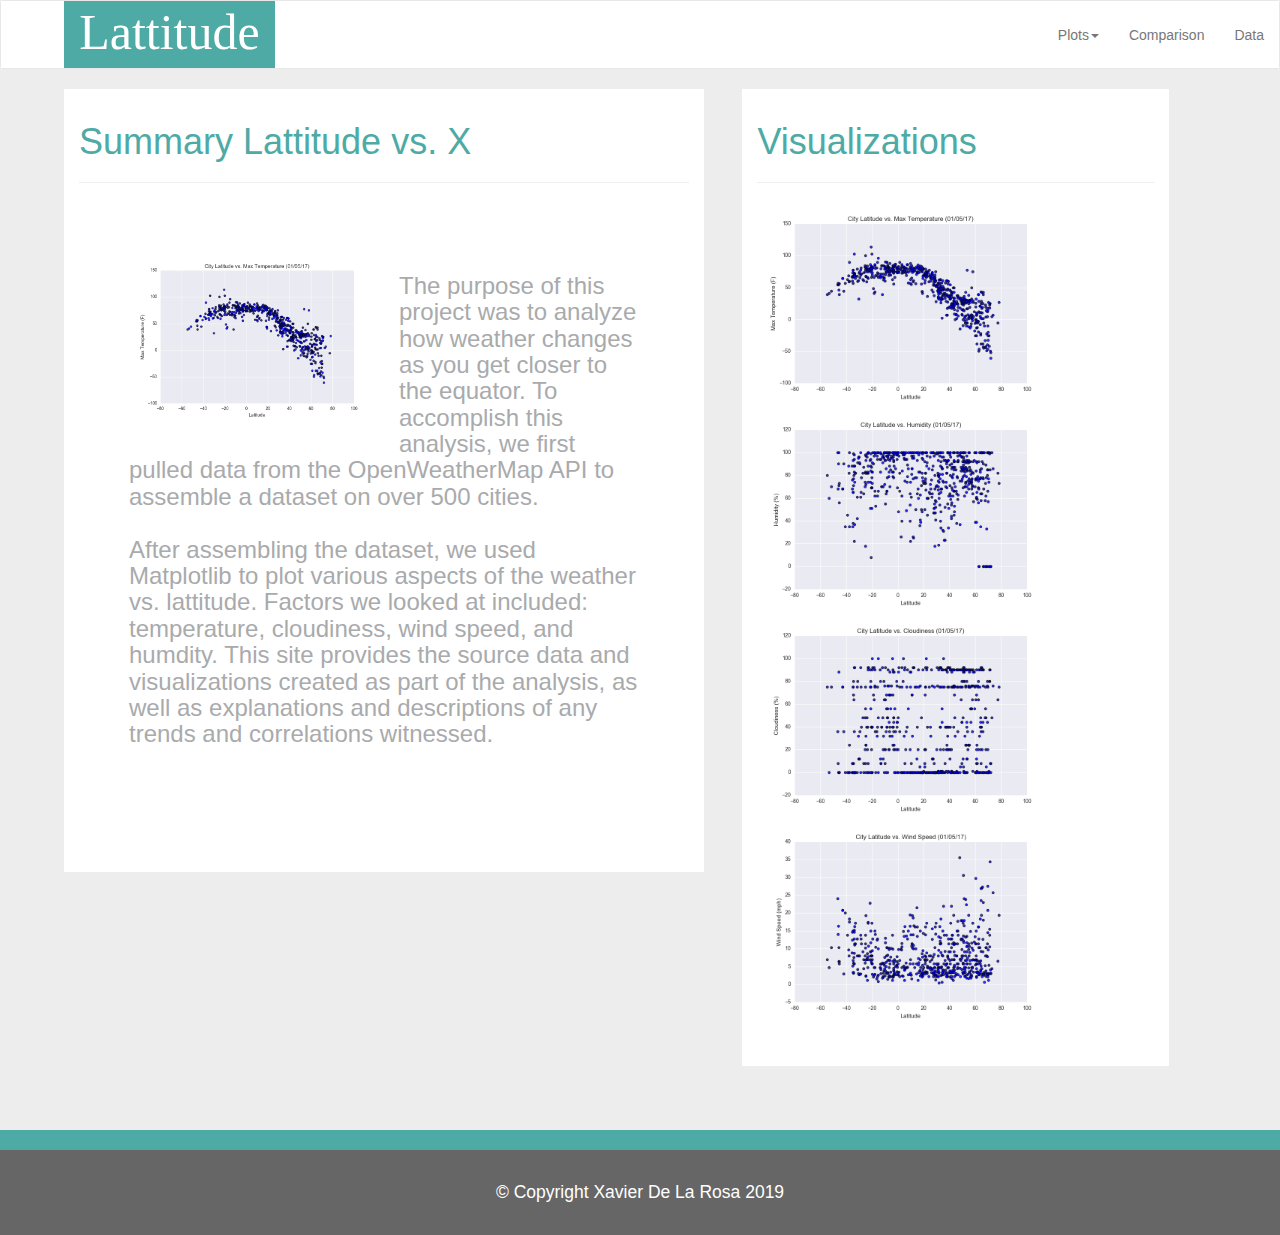
<file: index.html>
<!DOCTYPE html>
<html lang="en">
<head>
    <meta charset="UTF-8">
    <title>Bootstrap Visualization Dashboard</title>
    <script src="https://code.jquery.com/jquery-3.3.1.slim.min.js" 
        integrity="sha384-q8i/X+965DzO0rT7abK41JStQIAqVgRVzpbzo5smXKp4YfRvH+8abtTE1Pi6jizo" crossorigin="anonymous">
    </script>
    <script src="https://cdnjs.cloudflare.com/ajax/libs/popper.js/1.14.3/umd/popper.min.js" 
        integrity="sha384-ZMP7rVo3mIykV+2+9J3UJ46jBk0WLaUAdn689aCwoqbBJiSnjAK/l8WvCWPIPm49" crossorigin="anonymous">
    </script>
    <script src="https://stackpath.bootstrapcdn.com/bootstrap/4.1.3/js/bootstrap.min.js" 
        integrity="sha384-ChfqqxuZUCnJSK3+MXmPNIyE6ZbWh2IMqE241rYiqJxyMiZ6OW/JmZQ5stwEULTy" crossorigin="anonymous">
    </script>
    <link rel="stylesheet" href="https://maxcdn.bootstrapcdn.com/bootstrap/3.3.7/css/bootstrap.min.css"
        integrity="sha384-BVYiiSIFeK1dGmJRAkycuHAHRg32OmUcww7on3RYdg4Va+PmSTsz/K68vbdEjh4u" crossorigin="anonymous">
    <link rel="stylesheet" type="text/css" href="style_main.css">
</head>

<body>

    <nav class="navbar navbar-default">
        <div class="container-fluid">
            <div class="navbar-header">
                <button type="button" class="navbar-toggle collapsed" data-toggle="collapse" data-target="#bs-example-navbar-collapse-1" 
                    aria-expanded="true">
                <span class="sr-only">Toggle navigation</span>
                <span class="icon-bar"></span>
                <span class="icon-bar"></span>
                <span class="icon-bar"></span>
                </button>
                <a class="navbar-brand" href="#">Lattitude</a>
            </div>
            <div class="collapse navbar-collapse" id="navbarSupportedContent">
                <ul class="nav navbar-nav navbar-right mr-auto">
                    <li class="dropdown">
                        <a href="#" class="nav link dropdown-toggle" data-toggle="dropdown" role="button" aria-haspopup="true" 
                            aria-expanded="false">Plots<span class="caret"></span></a>
                        <ul class="dropdown-menu">
                            <li><a href="Fig1.html">Max Temperature</a></li>
                            <li><a href="Fig2.html">Humidity</a></li>
                            <li><a href="Fig3.html">Cloudiness</a></li>
                            <li><a href="Fig4.html">Wind Speed</a></li>
                        </ul>
                    </li>
                    <li><a href="comparison.html">Comparison</a></li>
                    <li><a href="data.html">Data</a></li>
                </ul>
            </div>
        </div>
    </nav>

    <div class="container-fluid">
        <div class="col-md-6">
            <h1>Summary Lattitude vs. X</h1>
            <hr>
            <div class="wrapper">
            <img src="Resources/Fig1.png" width="300" class="star">
            <h3>The purpose of this project was to analyze how weather changes as you get closer to the equator. To accomplish this 
                analysis, we first pulled data from the OpenWeatherMap API to assemble a dataset on over 500 cities.</br></br>
                After assembling the dataset, we used Matplotlib to plot various aspects of the weather vs. lattitude. Factors we
                looked at included: temperature, cloudiness, wind speed, and humdity. This site provides the source data and visualizations
                created as part of the analysis, as well as explanations and descriptions of any trends and correlations witnessed.
            </h3></div>
        </div>
        <div class="col-md-4">
            <h1>Visualizations</h1>
            <hr>
            <img src="Resources/Fig1.png" width="300"/>
            <img src="Resources/Fig2.png" width="300"/>
            <img src="Resources/Fig3.png" width="300"/>
            <img src="Resources/Fig4.png" width="300"/>
        </div>
    </div>

    <div class="container-fluid">
            <div class="col-md-12">
                    <div class="card">
                            <div class="card-header">[]
                            </div>
                            <div class="card-body">
                              <blockquote class="blockquote mb-0">
                                <p>© Copyright Xavier De La Rosa 2019</p>
                              </blockquote>
                            </div>
                          </div>
                </div>
                </div>
</body>
</html>
</file>
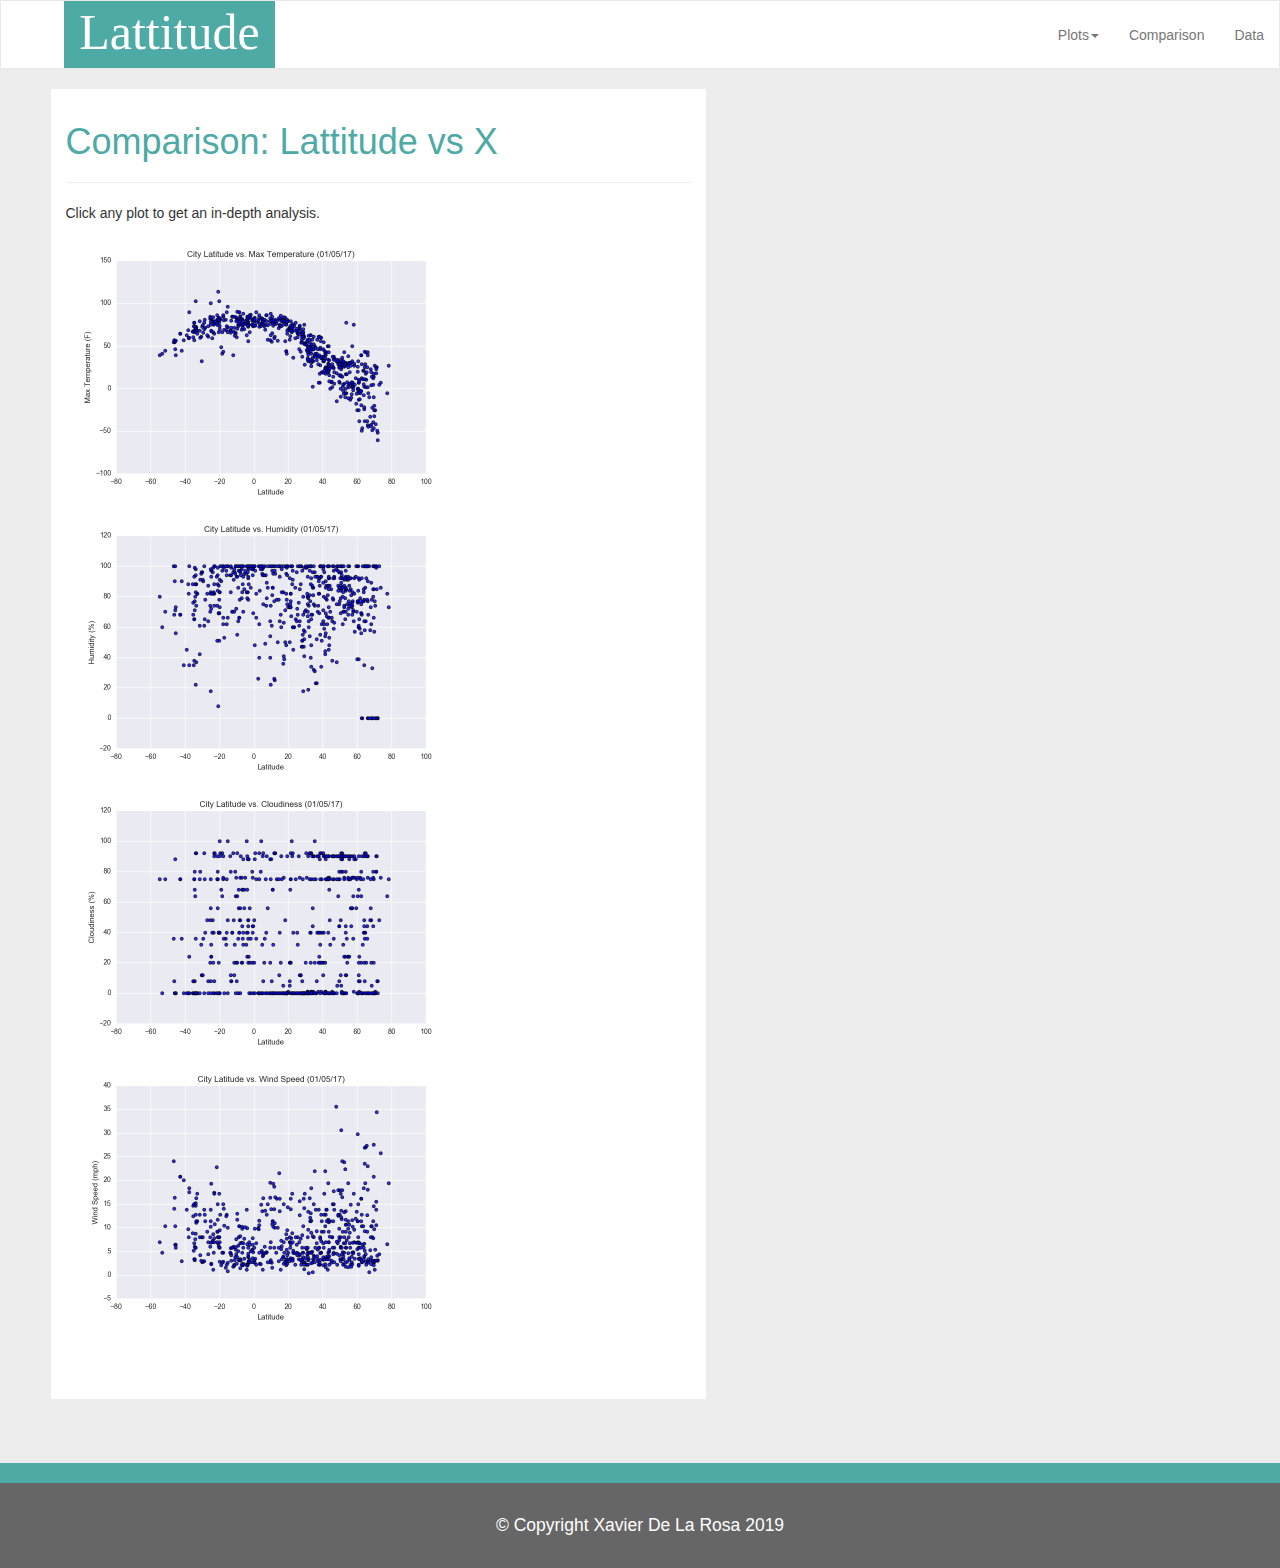
<file: comparison.html>
<!DOCTYPE html>
<html lang="en">
<head>
    <meta charset="UTF-8">
    <title>Bootstrap Visualization Dashboard</title>
    <script src="https://code.jquery.com/jquery-3.3.1.slim.min.js" 
        integrity="sha384-q8i/X+965DzO0rT7abK41JStQIAqVgRVzpbzo5smXKp4YfRvH+8abtTE1Pi6jizo" crossorigin="anonymous">
    </script>
    <script src="https://cdnjs.cloudflare.com/ajax/libs/popper.js/1.14.3/umd/popper.min.js" 
        integrity="sha384-ZMP7rVo3mIykV+2+9J3UJ46jBk0WLaUAdn689aCwoqbBJiSnjAK/l8WvCWPIPm49" crossorigin="anonymous">
    </script>
    <script src="https://stackpath.bootstrapcdn.com/bootstrap/4.1.3/js/bootstrap.min.js" 
        integrity="sha384-ChfqqxuZUCnJSK3+MXmPNIyE6ZbWh2IMqE241rYiqJxyMiZ6OW/JmZQ5stwEULTy" crossorigin="anonymous">
    </script>
    <link rel="stylesheet" href="https://maxcdn.bootstrapcdn.com/bootstrap/3.3.7/css/bootstrap.min.css"
        integrity="sha384-BVYiiSIFeK1dGmJRAkycuHAHRg32OmUcww7on3RYdg4Va+PmSTsz/K68vbdEjh4u" crossorigin="anonymous">
    <link rel="stylesheet" type="text/css" href="style_main.css">
</head>

<body>

    <nav class="navbar navbar-default">
        <div class="container-fluid">
            <div class="navbar-header">
                <button type="button" class="navbar-toggle collapsed" data-toggle="collapse" data-target="#bs-example-navbar-collapse-1" 
                    aria-expanded="true">
                <span class="sr-only">Toggle navigation</span>
                <span class="icon-bar"></span>
                <span class="icon-bar"></span>
                <span class="icon-bar"></span>
                </button>
                <a class="navbar-brand" href="index.html">Lattitude</a>
            </div>
            <div class="collapse navbar-collapse" id="navbarSupportedContent">
                <ul class="nav navbar-nav navbar-right mr-auto">
                    <li class="dropdown">
                        <a href="#" class="nav link dropdown-toggle" data-toggle="dropdown" role="button" aria-haspopup="true" 
                            aria-expanded="false">Plots<span class="caret"></span></a>
                        <ul class="dropdown-menu">
                            <li><a href="Fig1.html">Max Temperature</a></li>
                            <li><a href="Fig2.html">Humidity</a></li>
                            <li><a href="Fig3.html">Cloudiness</a></li>
                            <li><a href="Fig4.html">Wind Speed</a></li>
                        </ul>
                    </li>
                    <li><a href="comparison.html">Comparison</a></li>
                    <li><a href="data.html">Data</a></li>
                </ul>
            </div>
        </div>
    </nav>

    <div class="container-fluid">
        <div class="row justify-content-center">
        <div class="col-md-6">
            <h1>Comparison: Lattitude vs X</h1>
            <hr>
            <p>Click any plot to get an in-depth analysis.</p>
            <a target="_blank" href="Fig1.html">
                <img src="Resources/Fig1.png" width="400" alt="fig1Page">
            </a>
            <a target="_blank" href="Fig2.html">
                    <img src="Resources/Fig2.png" width="400" alt="fig2Page">
            </a>
            <a target="_blank" href="Fig3.html">
                    <img src="Resources/Fig3.png" width="400" alt="fig3Page">
            </a>
            <a target="_blank" href="Fig4.html">
                    <img src="Resources/Fig4.png" width="400" alt="fig4Page">
            </a>
        </div>
    </div>
    </div>

    <div class="container-fluid">
            <div class="col-md-12">
                    <div class="card">
                            <div class="card-header">[]
                            </div>
                            <div class="card-body">
                              <blockquote class="blockquote mb-0">
                                <p>© Copyright Xavier De La Rosa 2019</p>
                              </blockquote>
                            </div>
                          </div>
                </div>
                </div>

    <script>
        src="https://cdnjs.cloudflare.com/ajax/libs/popper.js/1.14.7/umd/popper.min.js"
    </script>

</body>
</html>
</file>
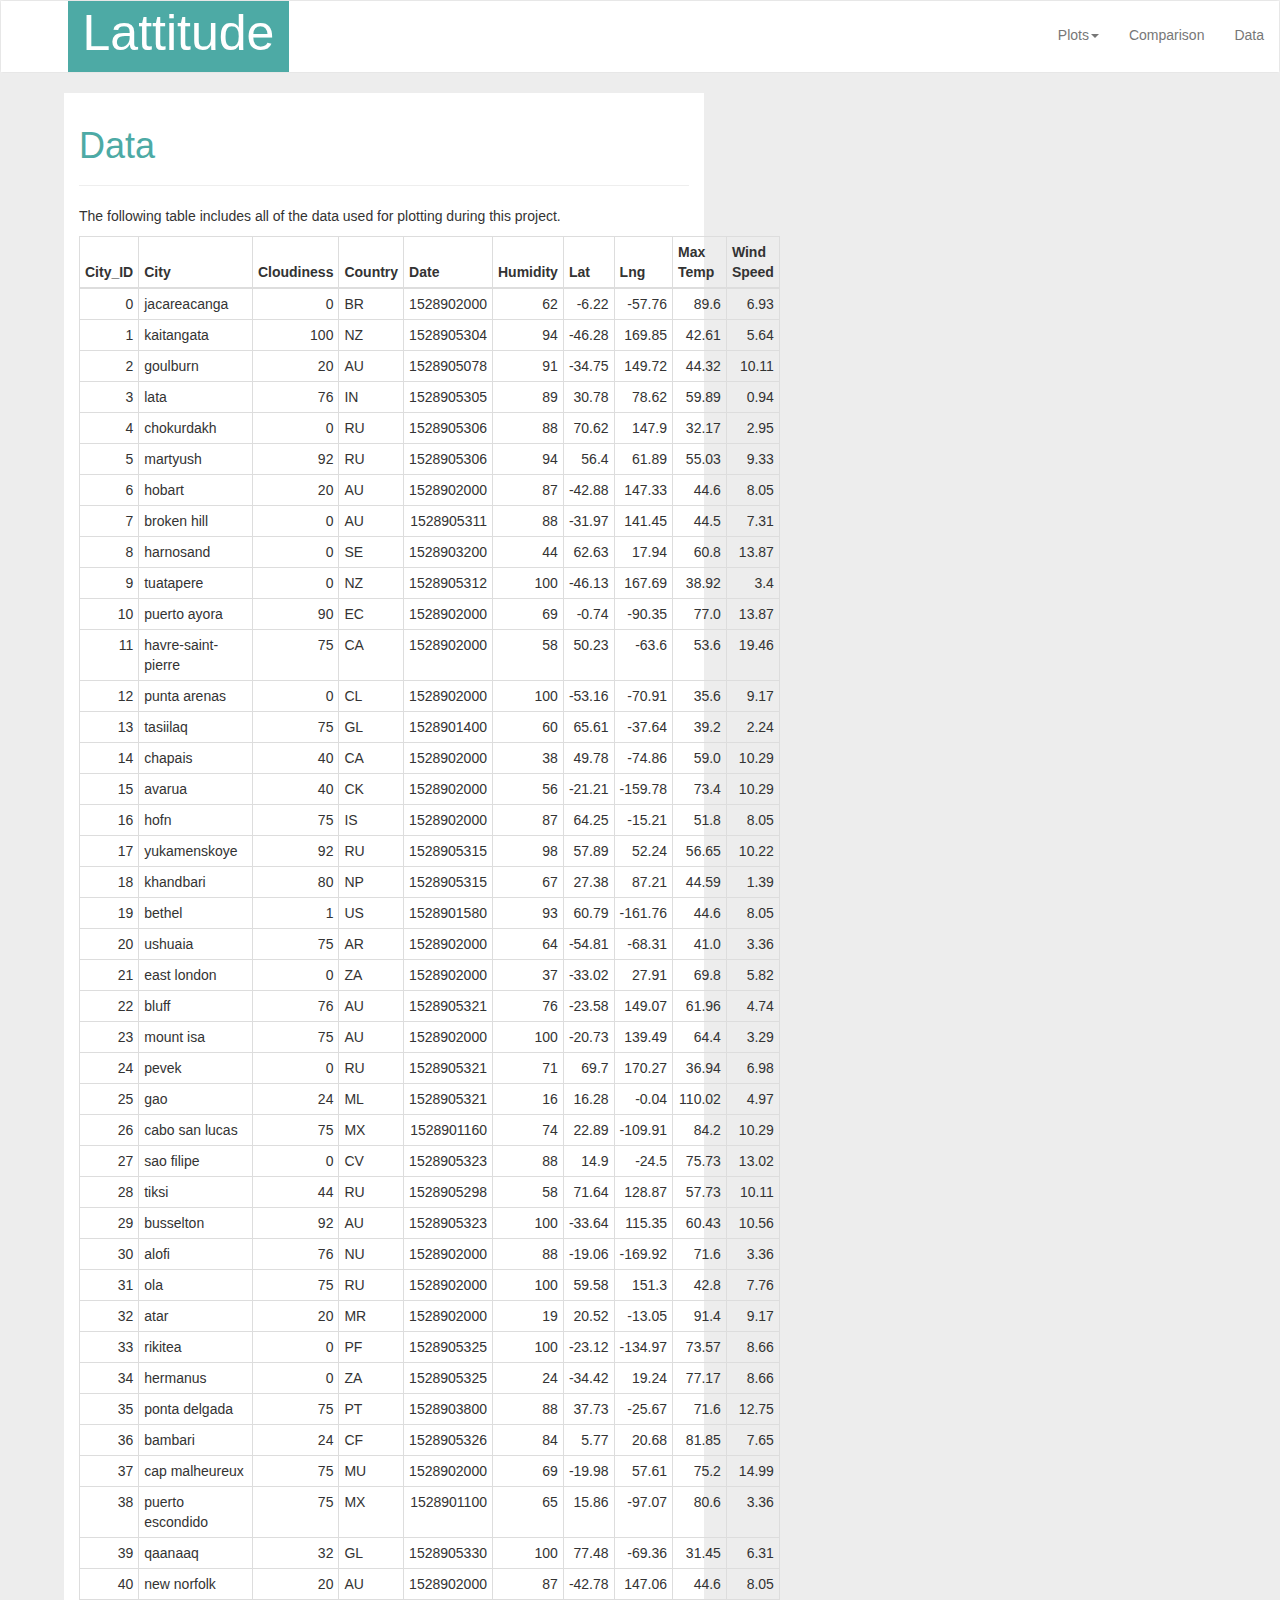
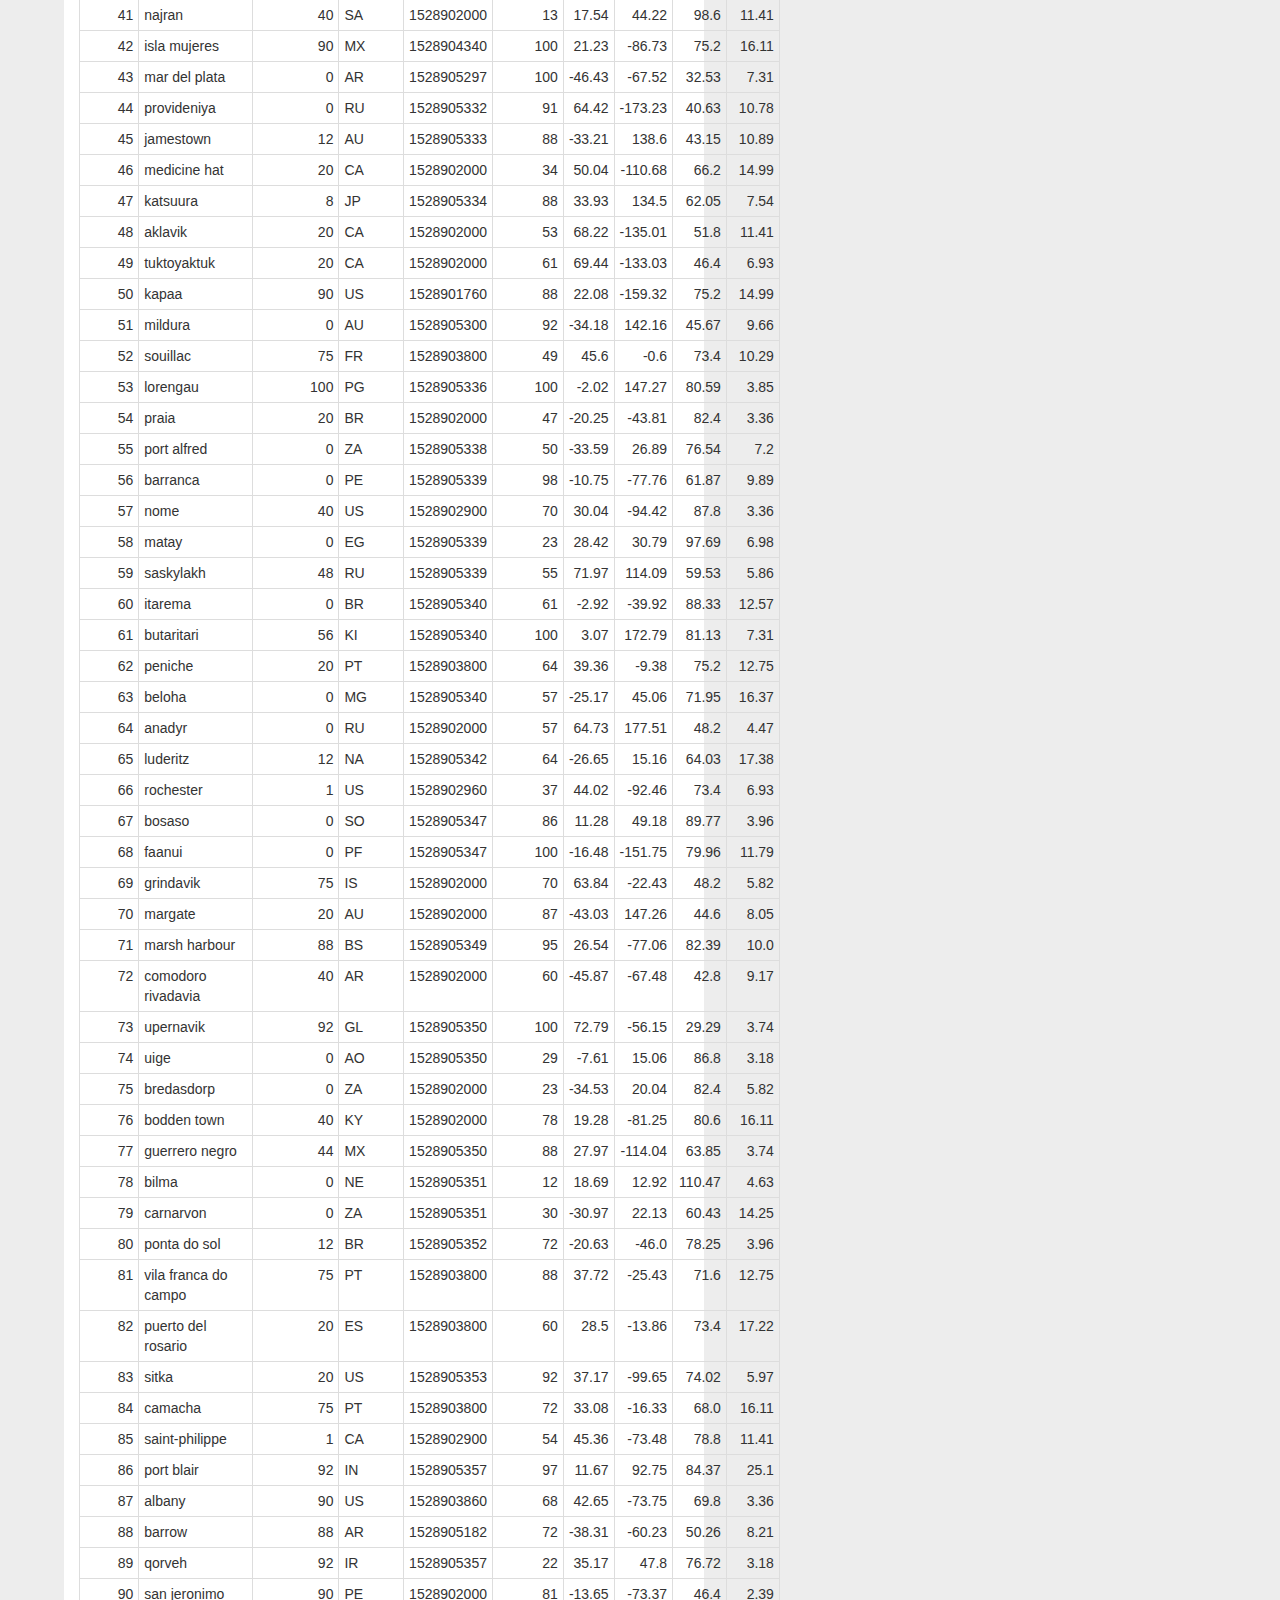
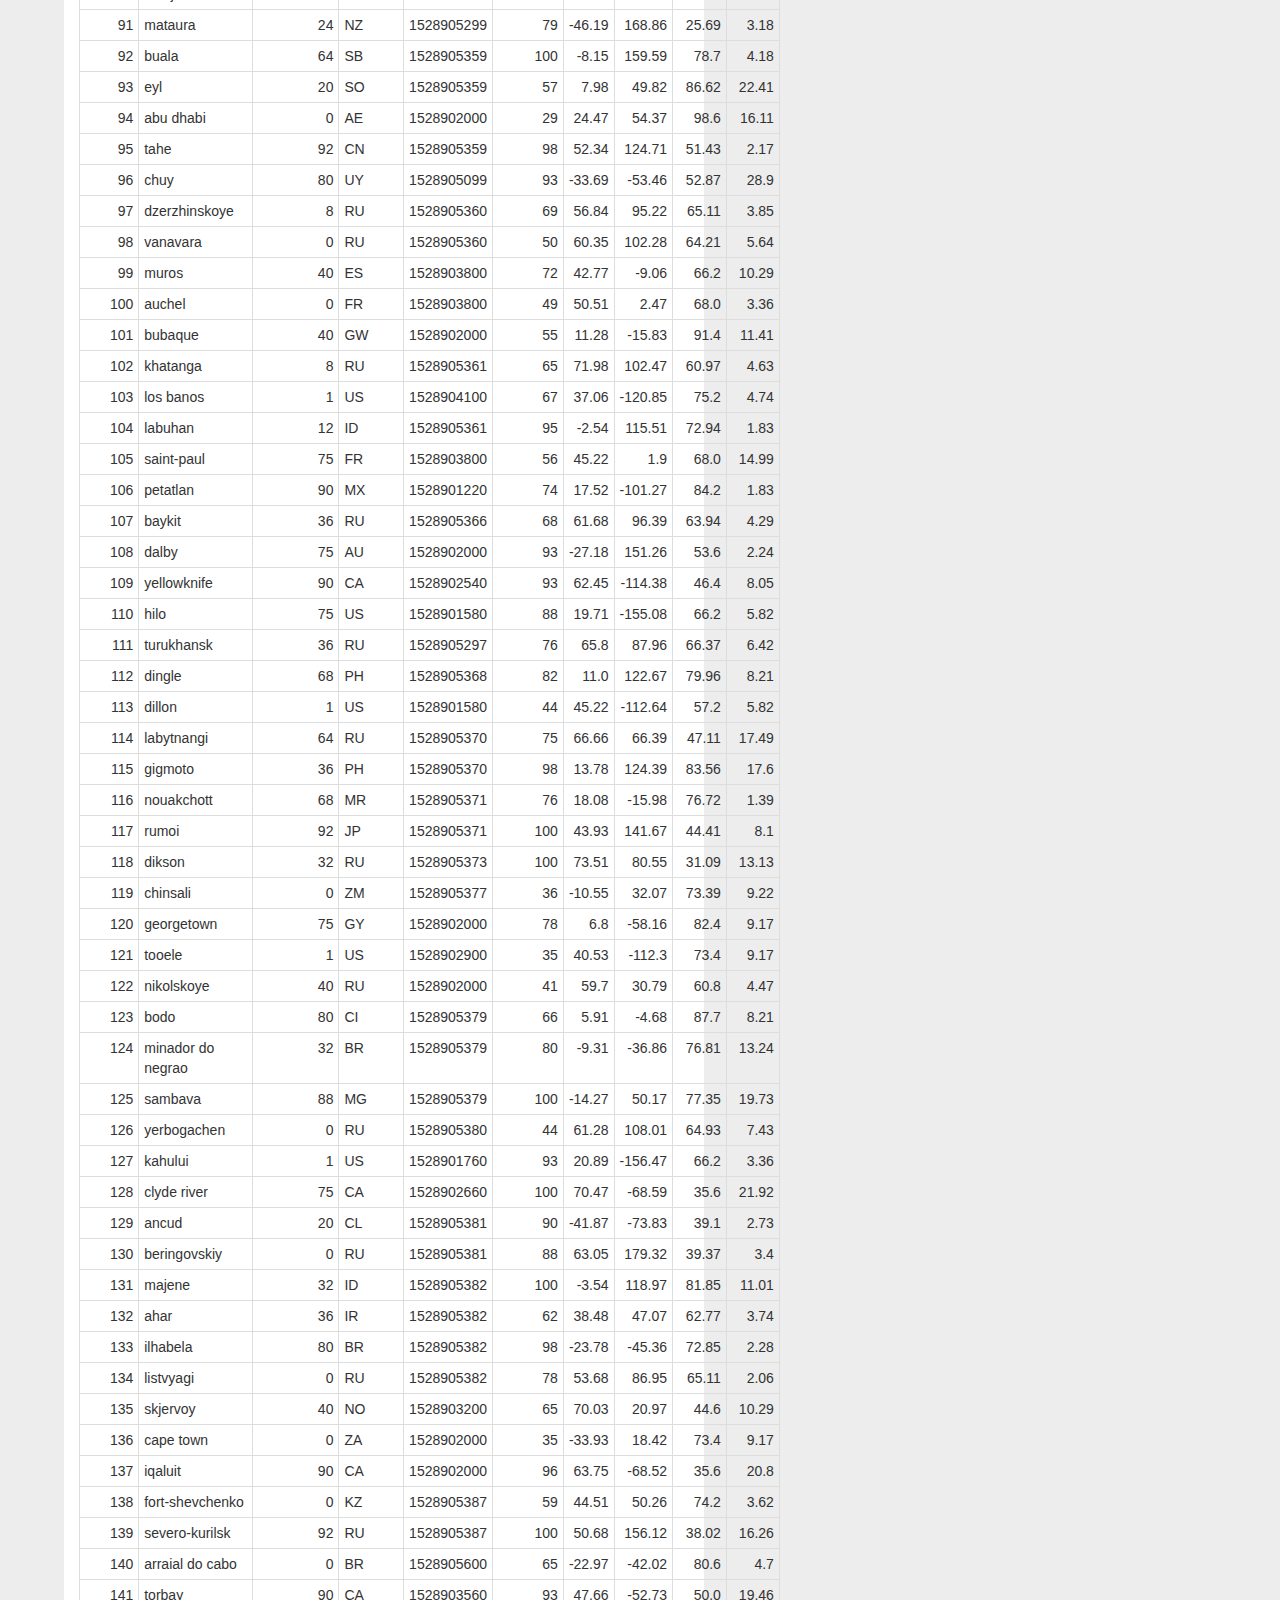
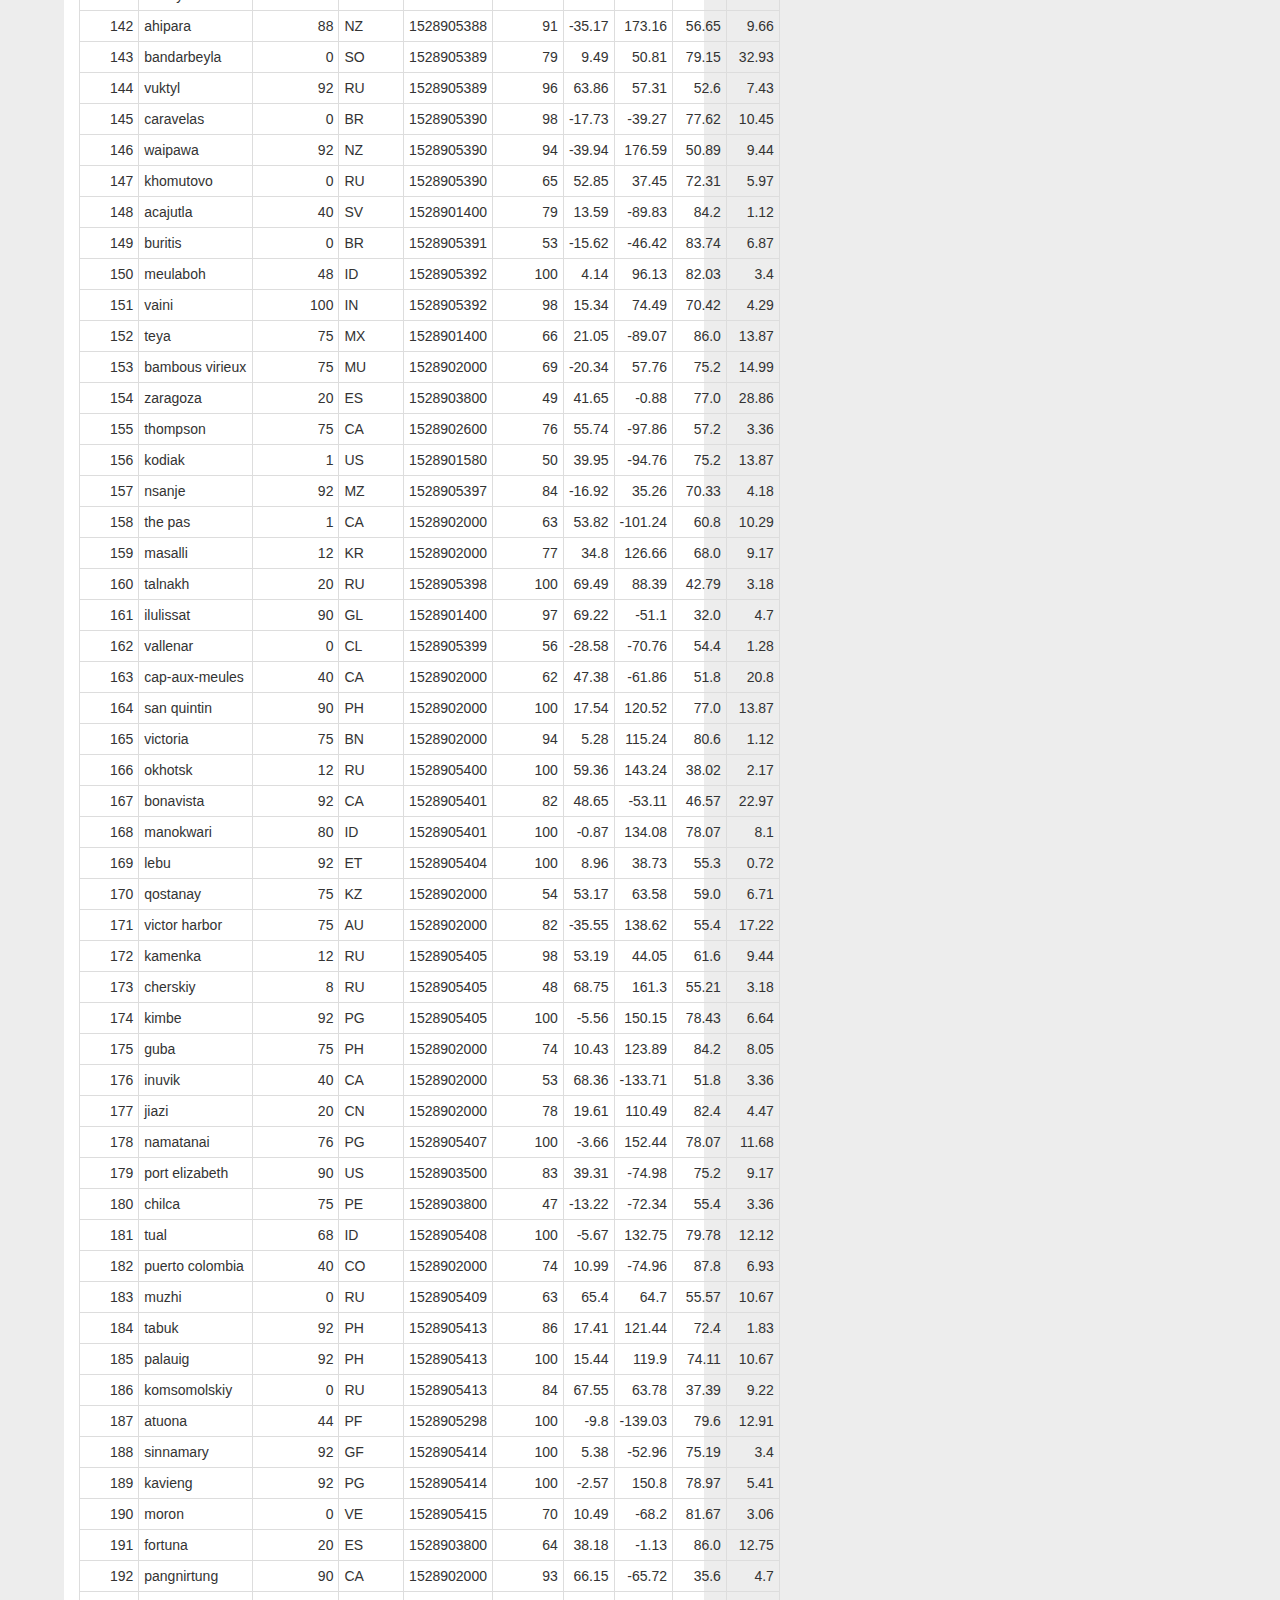
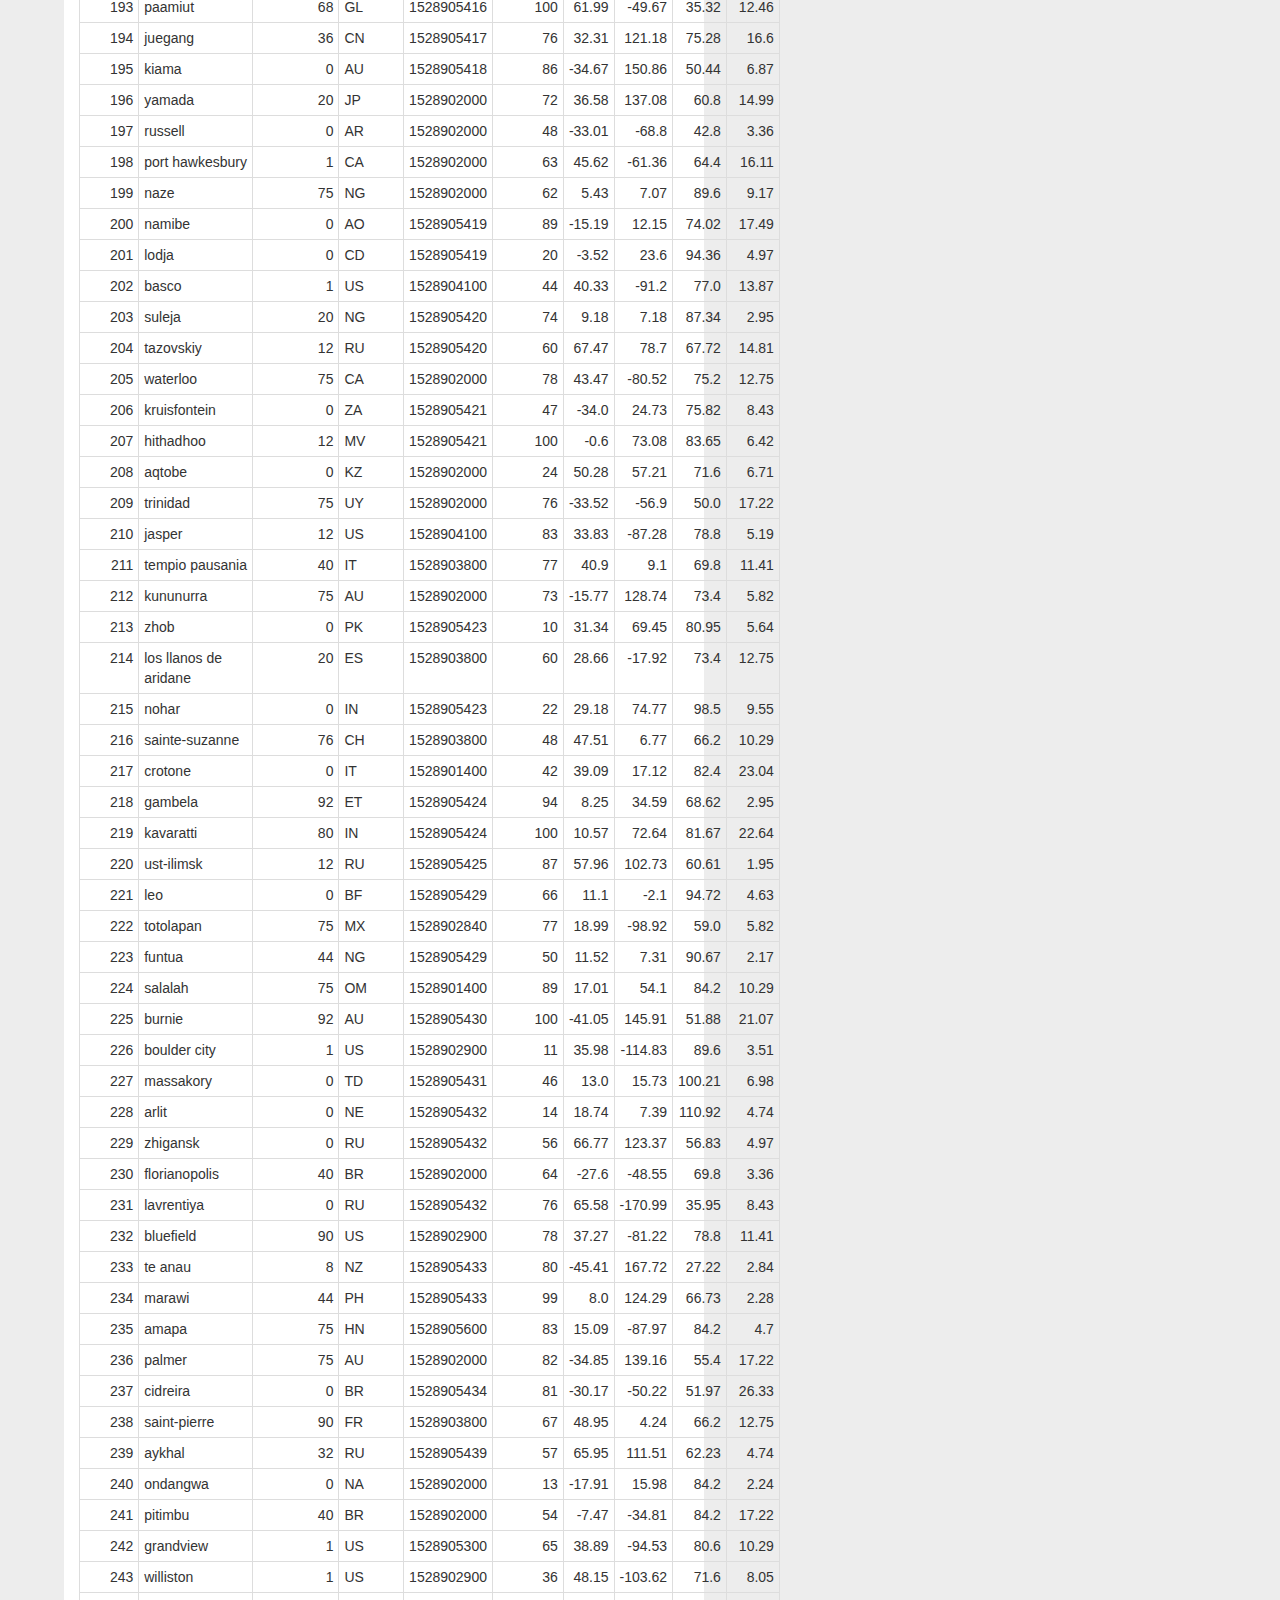
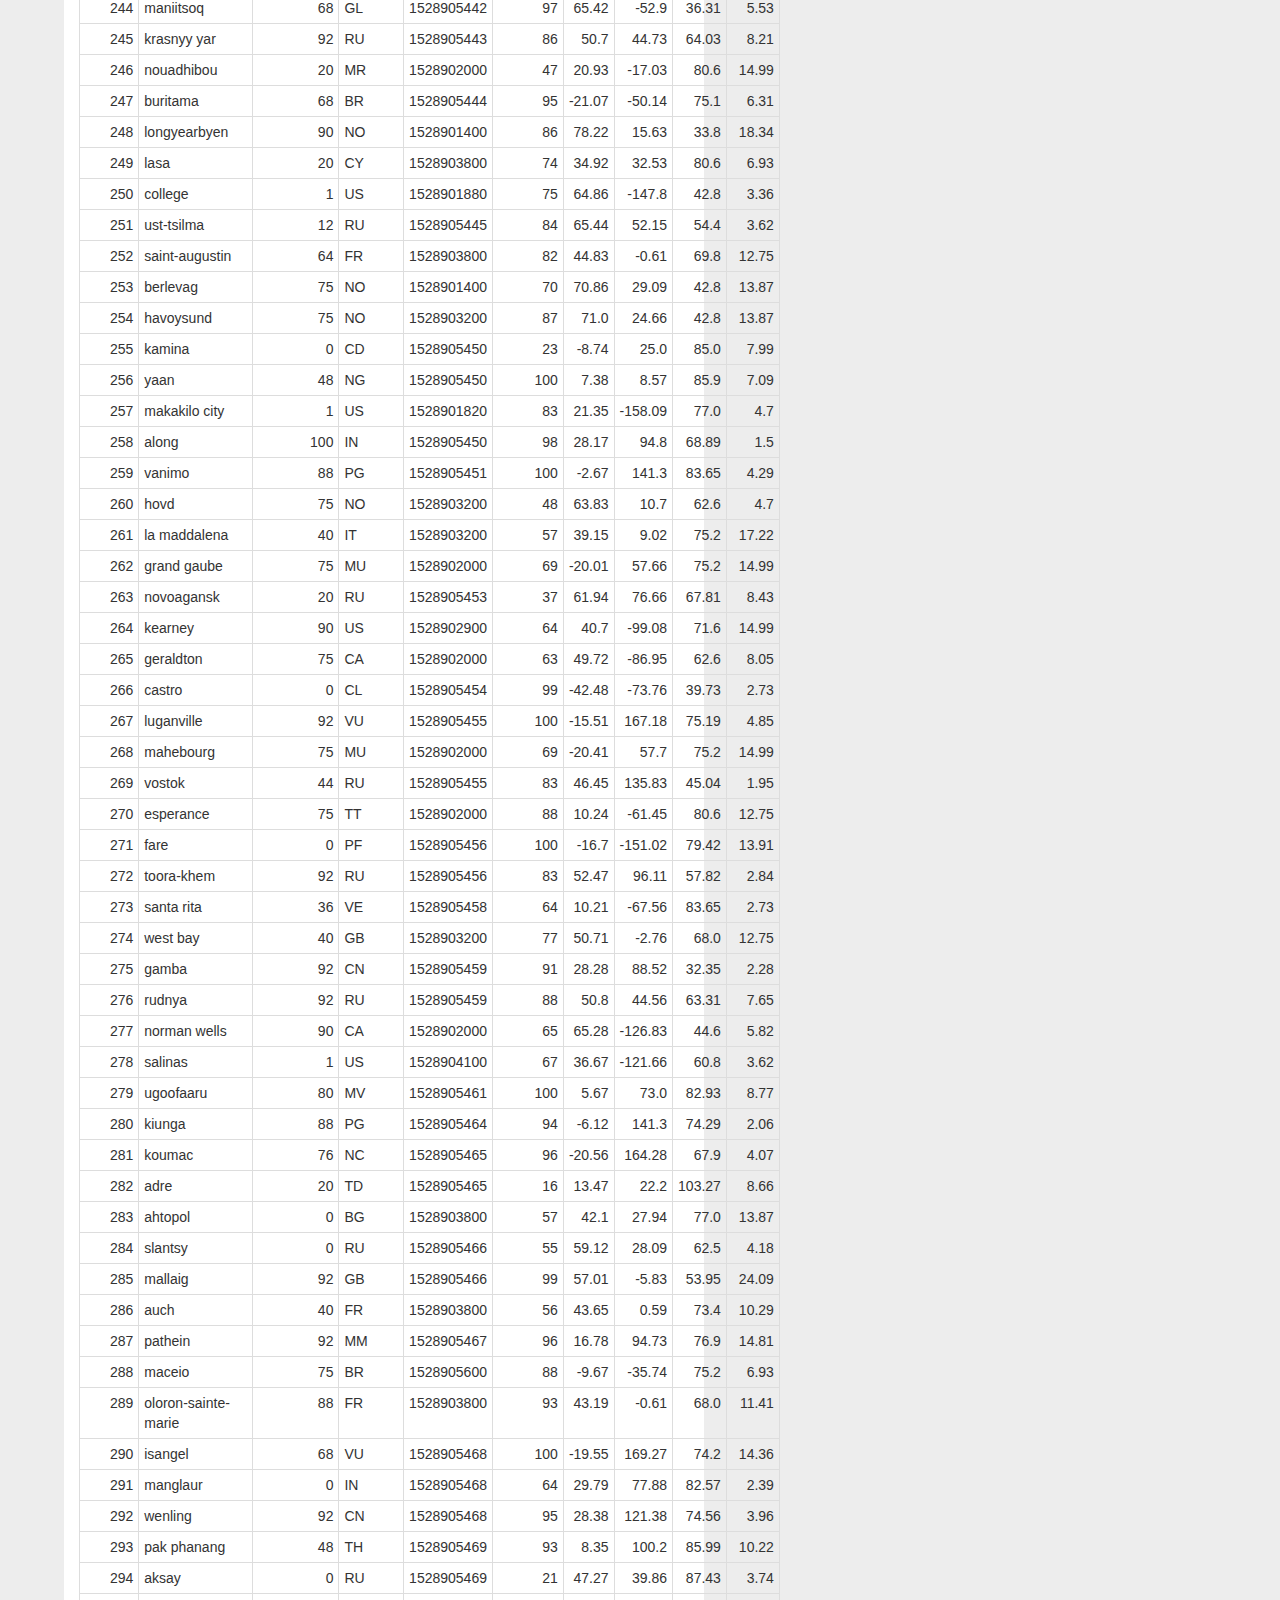
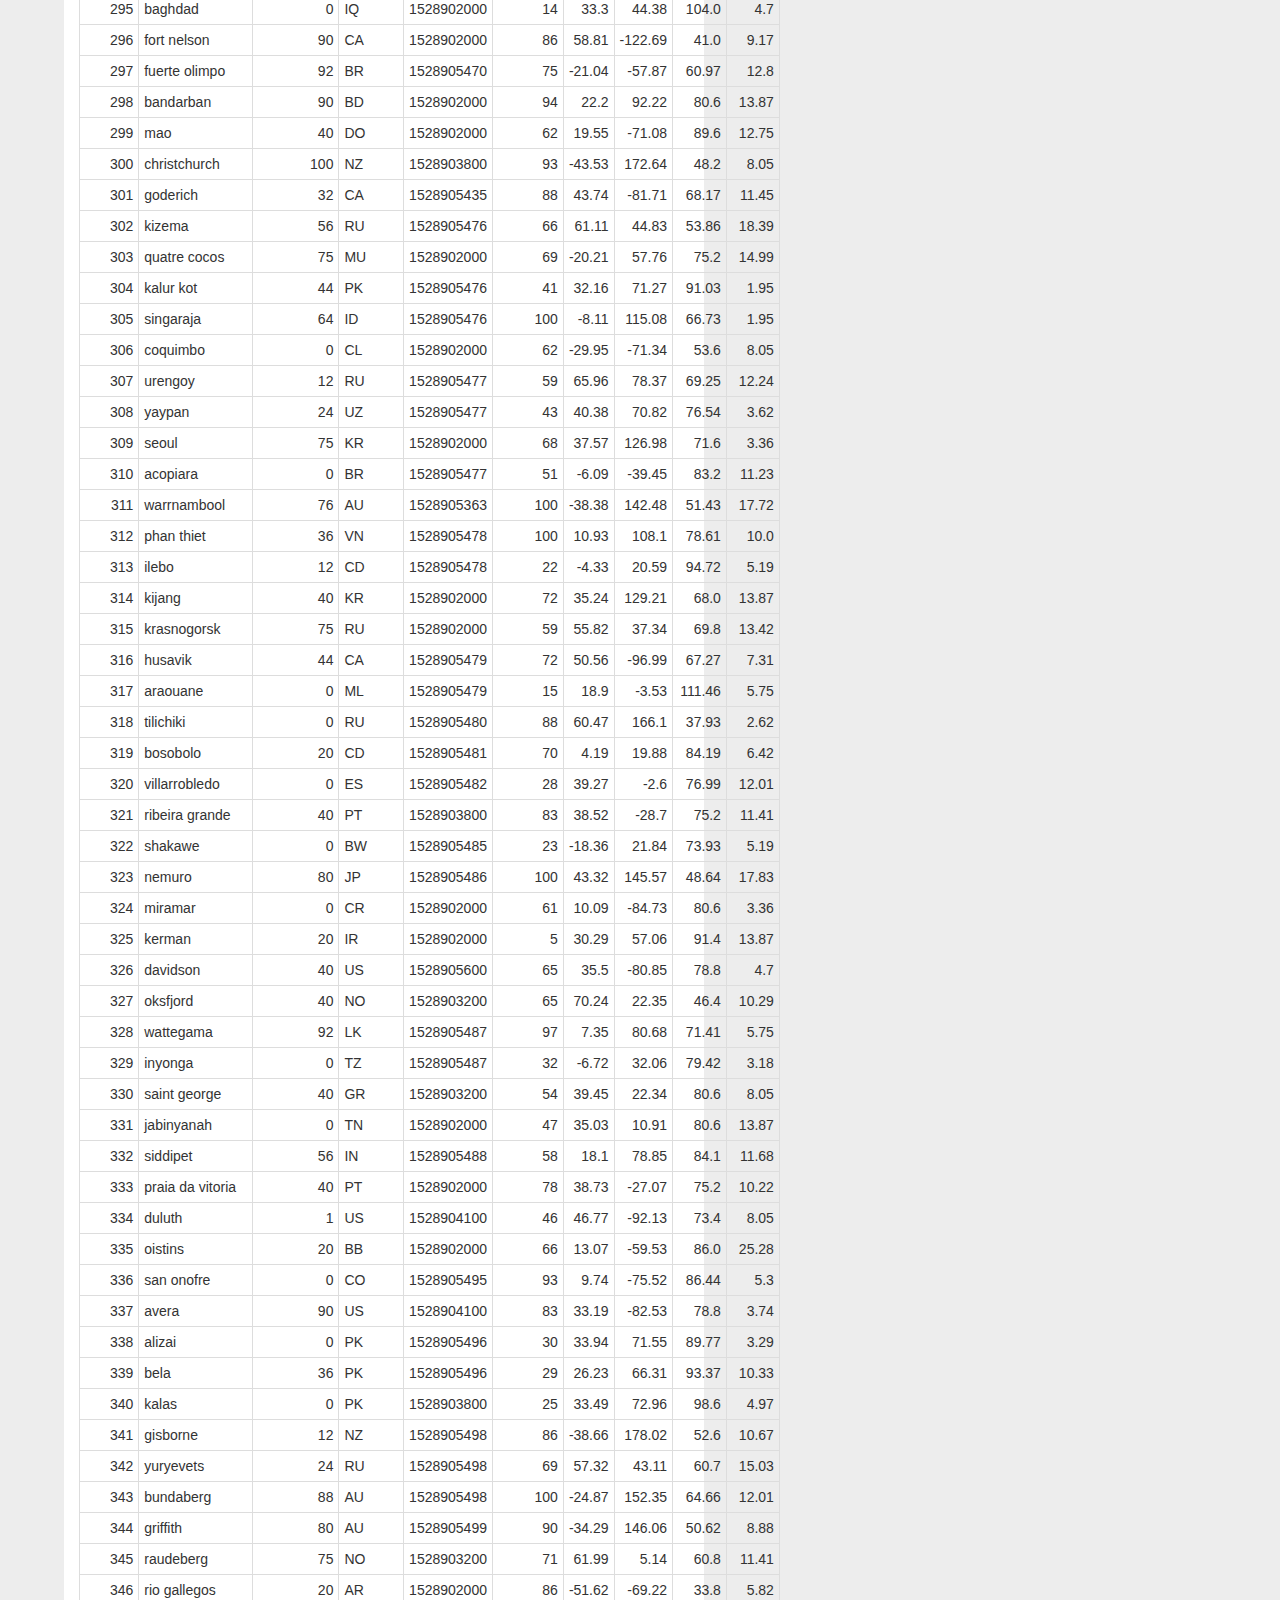
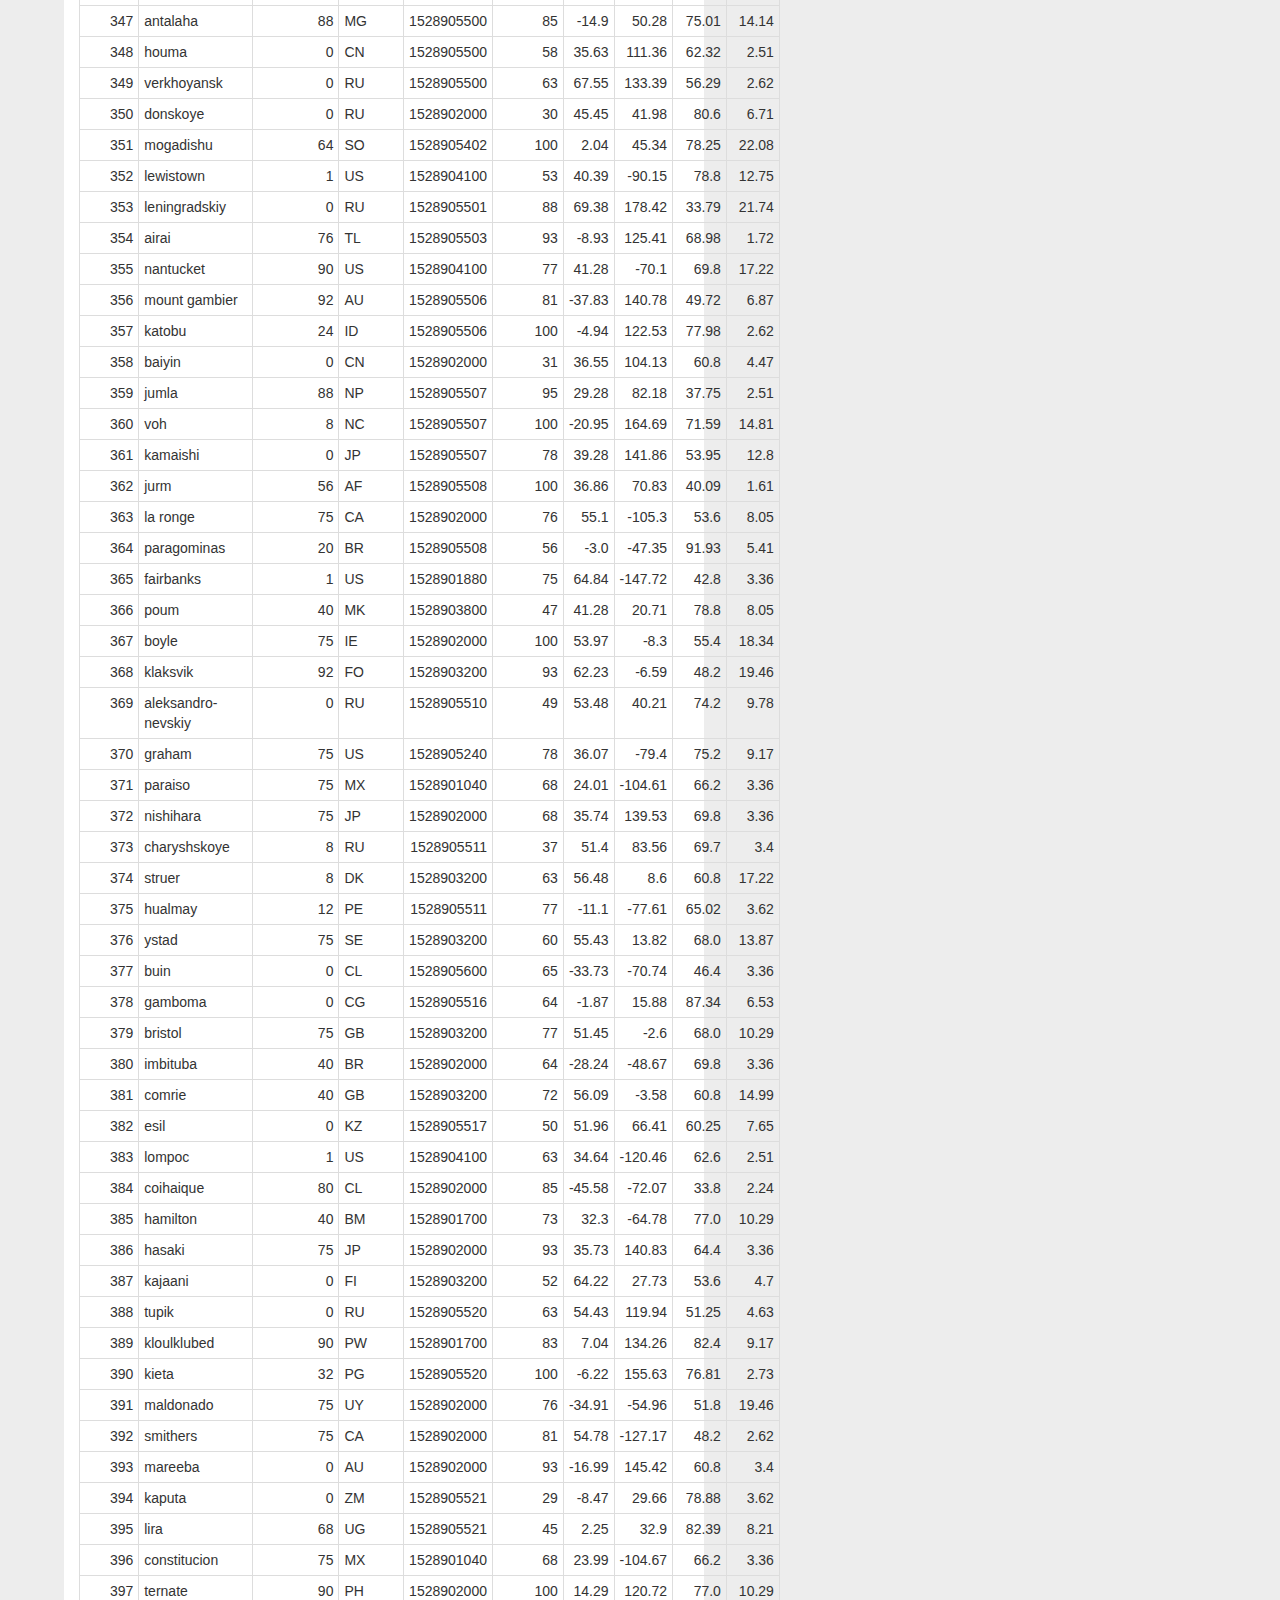
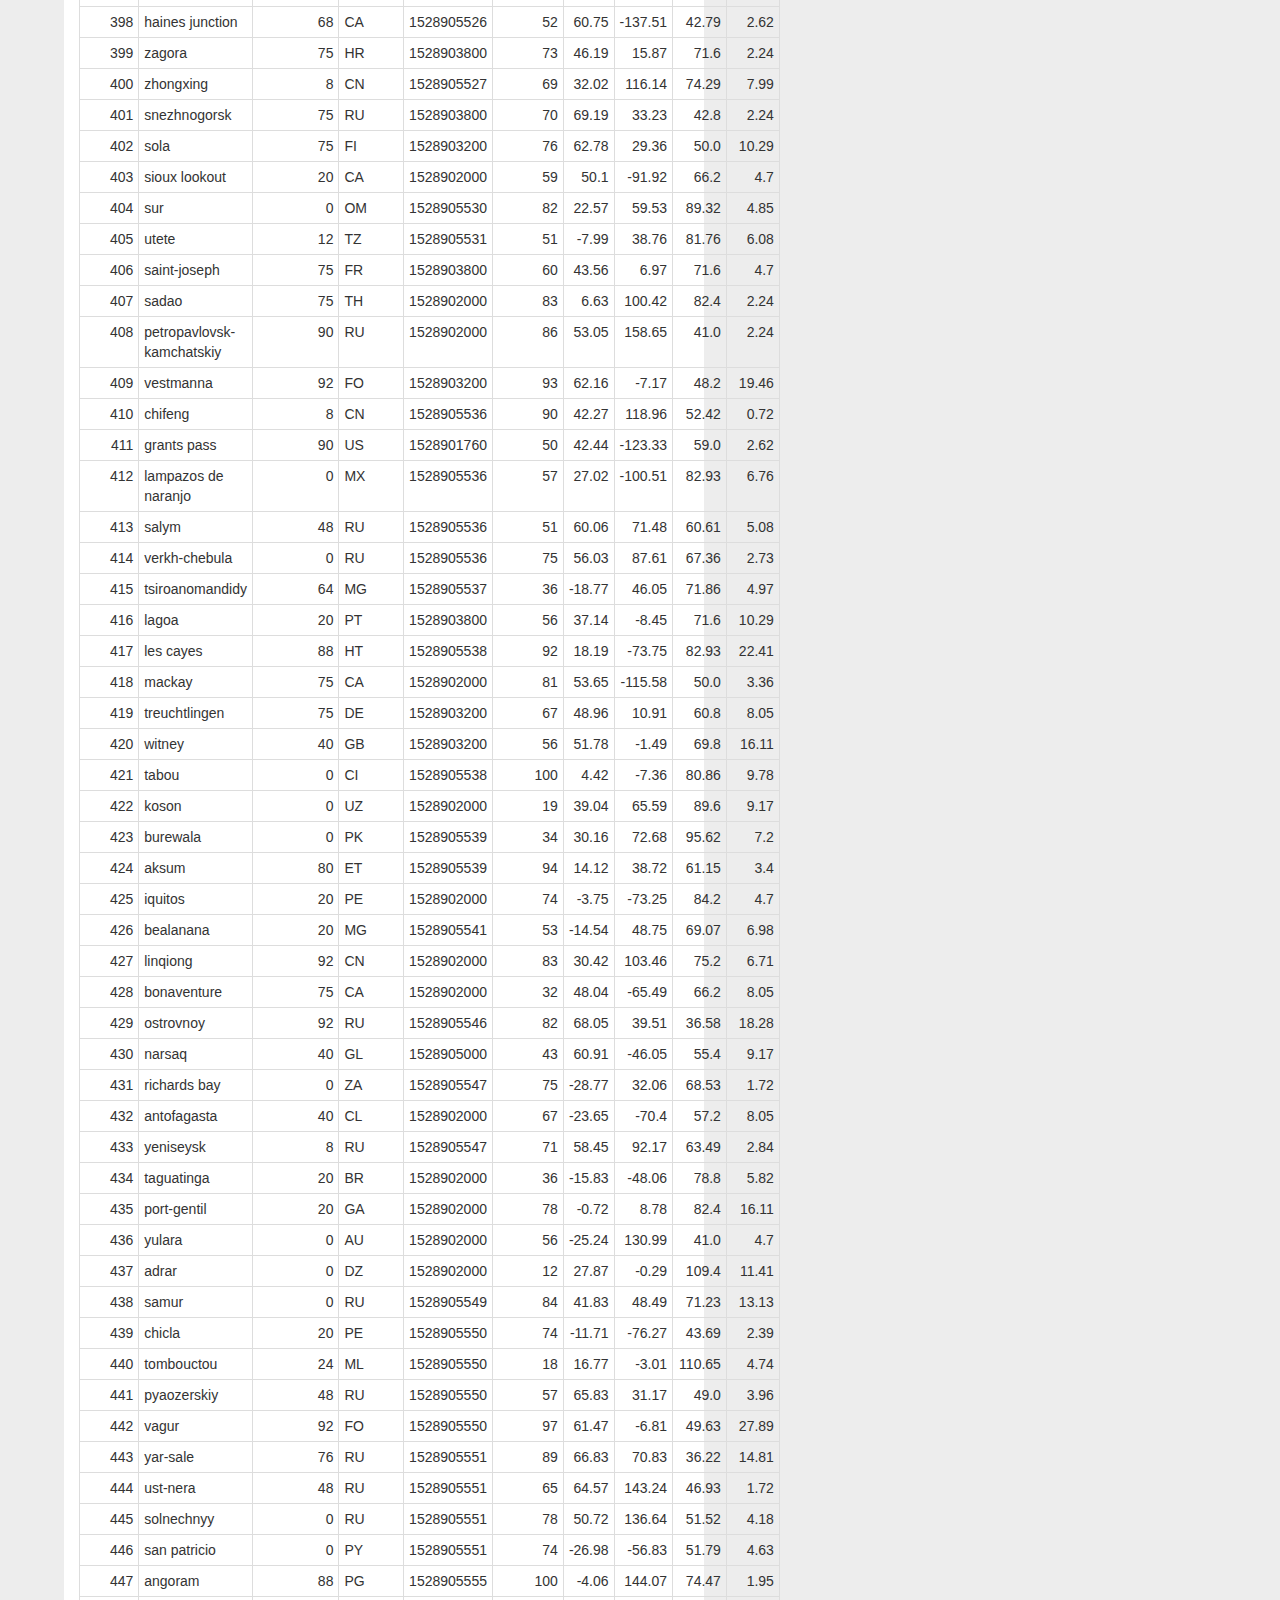
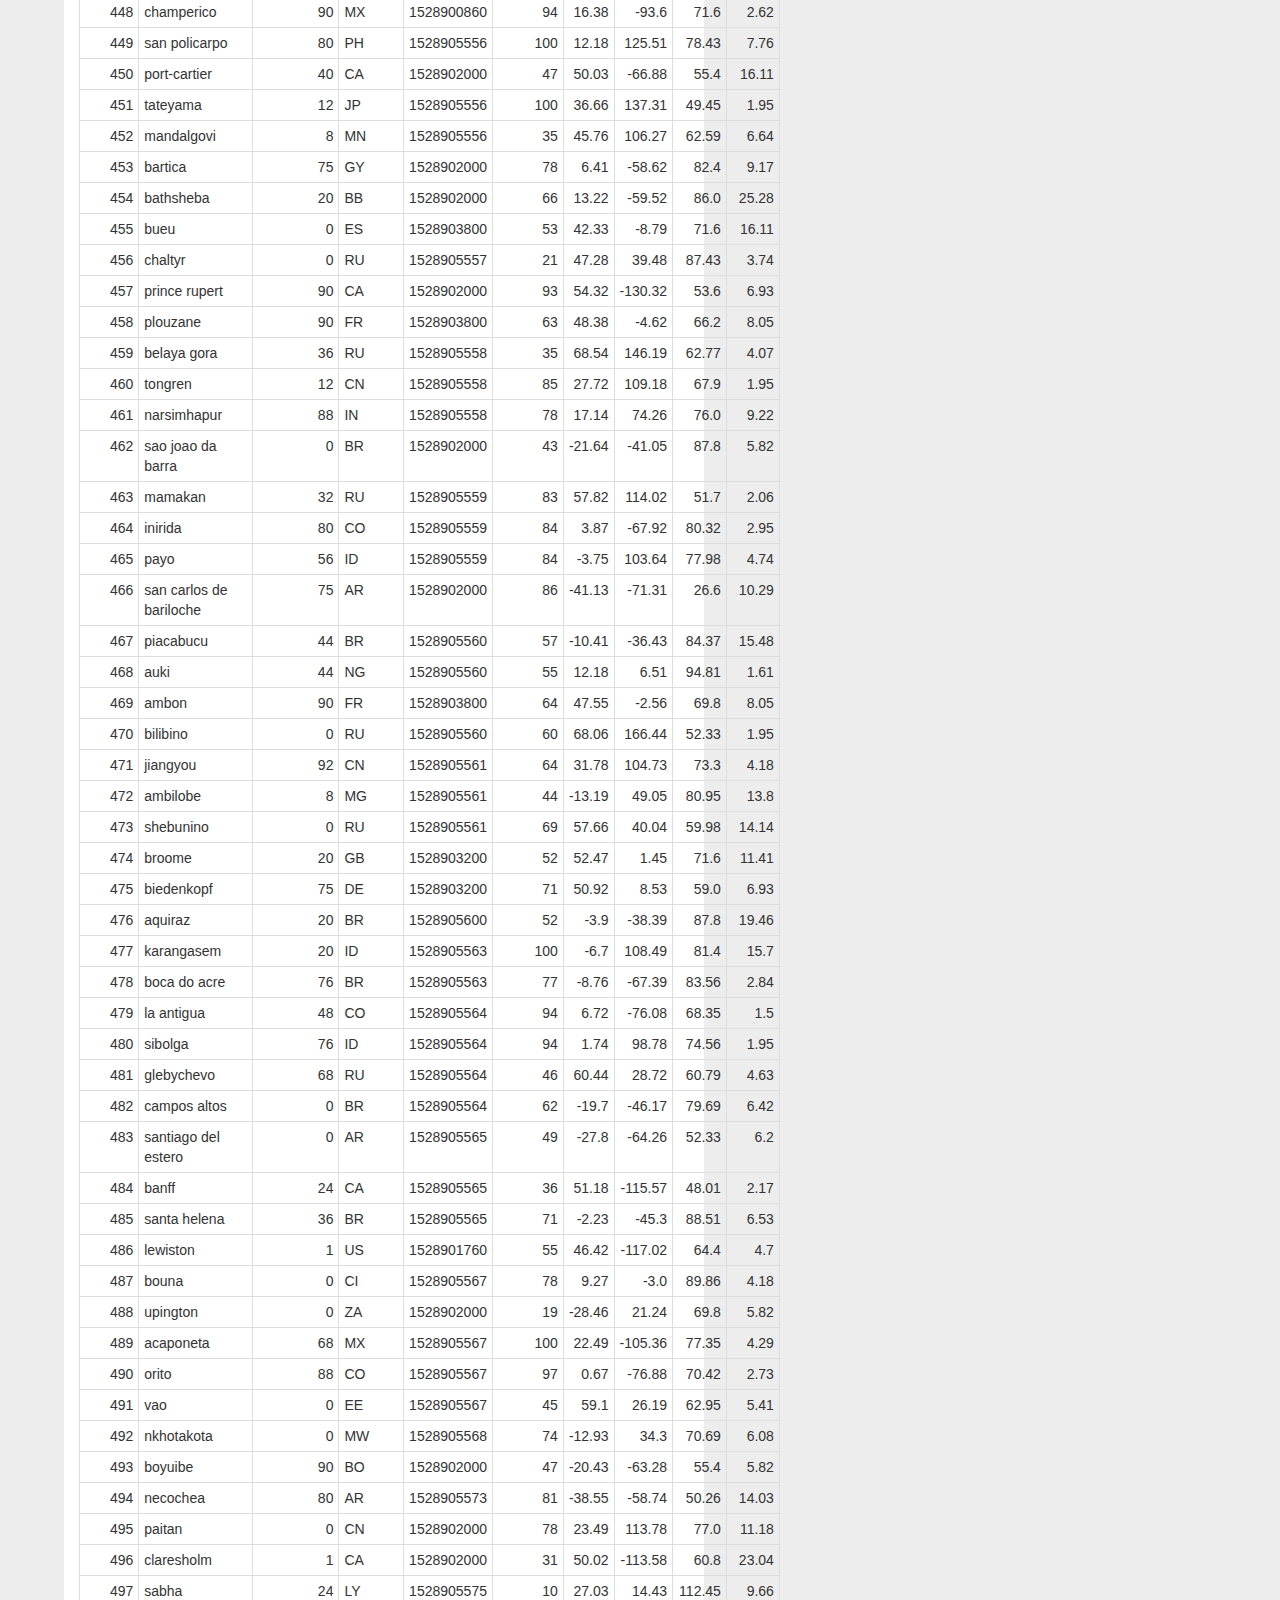
<file: data.html>
<!DOCTYPE html>
<html lang="en">
<head>
    <meta charset="UTF-8">
    <title>Bootstrap Visualization Dashboard</title>
    <script src="https://code.jquery.com/jquery-3.3.1.slim.min.js" 
        integrity="sha384-q8i/X+965DzO0rT7abK41JStQIAqVgRVzpbzo5smXKp4YfRvH+8abtTE1Pi6jizo" crossorigin="anonymous">
    </script>
    <script src="https://cdnjs.cloudflare.com/ajax/libs/popper.js/1.14.3/umd/popper.min.js" 
        integrity="sha384-ZMP7rVo3mIykV+2+9J3UJ46jBk0WLaUAdn689aCwoqbBJiSnjAK/l8WvCWPIPm49" crossorigin="anonymous">
    </script>
    <script src="https://stackpath.bootstrapcdn.com/bootstrap/4.1.3/js/bootstrap.min.js" 
        integrity="sha384-ChfqqxuZUCnJSK3+MXmPNIyE6ZbWh2IMqE241rYiqJxyMiZ6OW/JmZQ5stwEULTy" crossorigin="anonymous">
    </script>
    <link rel="stylesheet" href="https://maxcdn.bootstrapcdn.com/bootstrap/3.3.7/css/bootstrap.min.css"
        integrity="sha384-BVYiiSIFeK1dGmJRAkycuHAHRg32OmUcww7on3RYdg4Va+PmSTsz/K68vbdEjh4u" crossorigin="anonymous">
    <link rel="stylesheet" type="text/css" href="style_fig1.css">
</head>

<body>

    <nav class="navbar navbar-default">
        <div class="container-fluid">
            <div class="navbar-header">
                <button type="button" class="navbar-toggle collapsed" data-toggle="collapse" data-target="#bs-example-navbar-collapse-1" 
                    aria-expanded="true">
                <span class="sr-only">Toggle navigation</span>
                <span class="icon-bar"></span>
                <span class="icon-bar"></span>
                <span class="icon-bar"></span>
                </button>
                <a class="navbar-brand" href="index.html">Lattitude</a>
            </div>
            <div class="collapse navbar-collapse" id="navbarSupportedContent">
                <ul class="nav navbar-nav navbar-right mr-auto">
                    <li class="dropdown">
                        <a href="#" class="nav link dropdown-toggle" data-toggle="dropdown" role="button" aria-haspopup="true" 
                            aria-expanded="false">Plots<span class="caret"></span></a>
                        <ul class="dropdown-menu">
                            <li><a href="Fig1.html">Max Temperature</a></li>
                            <li><a href="Fig2.html">Humidity</a></li>
                            <li><a href="Fig3.html">Cloudiness</a></li>
                            <li><a href="Fig4.html">Wind Speed</a></li>
                        </ul>
                    </li>
                    <li><a href="comparison.html">Comparison</a></li>
                    <li><a href="data.html">Data</a></li>
                </ul>
            </div>
        </div>
    </nav>

    <div class="container-fluid">
        <div class="col-md-6">
            <h1>Data</h1>
            <hr>
            <p>The following table includes all of the data used for plotting during this project.</p>
            <table class="table table-bordered table-hover table-condensed">
              <thead><tr><th title="Field #1">City_ID</th>
              <th title="Field #2">City</th>
              <th title="Field #3">Cloudiness</th>
              <th title="Field #4">Country</th>
              <th title="Field #5">Date</th>
              <th title="Field #6">Humidity</th>
              <th title="Field #7">Lat</th>
              <th title="Field #8">Lng</th>
              <th title="Field #9">Max Temp</th>
              <th title="Field #10">Wind Speed</th>
              </tr></thead>
              <tbody><tr>
              <td align="right">0</td>
              <td>jacareacanga</td>
              <td align="right">0</td>
              <td>BR</td>
              <td align="right">1528902000</td>
              <td align="right">62</td>
              <td align="right">-6.22</td>
              <td align="right">-57.76</td>
              <td align="right">89.6</td>
              <td align="right">6.93</td>
              </tr>
              <tr>
              <td align="right">1</td>
              <td>kaitangata</td>
              <td align="right">100</td>
              <td>NZ</td>
              <td align="right">1528905304</td>
              <td align="right">94</td>
              <td align="right">-46.28</td>
              <td align="right">169.85</td>
              <td align="right">42.61</td>
              <td align="right">5.64</td>
              </tr>
              <tr>
              <td align="right">2</td>
              <td>goulburn</td>
              <td align="right">20</td>
              <td>AU</td>
              <td align="right">1528905078</td>
              <td align="right">91</td>
              <td align="right">-34.75</td>
              <td align="right">149.72</td>
              <td align="right">44.32</td>
              <td align="right">10.11</td>
              </tr>
              <tr>
              <td align="right">3</td>
              <td>lata</td>
              <td align="right">76</td>
              <td>IN</td>
              <td align="right">1528905305</td>
              <td align="right">89</td>
              <td align="right">30.78</td>
              <td align="right">78.62</td>
              <td align="right">59.89</td>
              <td align="right">0.94</td>
              </tr>
              <tr>
              <td align="right">4</td>
              <td>chokurdakh</td>
              <td align="right">0</td>
              <td>RU</td>
              <td align="right">1528905306</td>
              <td align="right">88</td>
              <td align="right">70.62</td>
              <td align="right">147.9</td>
              <td align="right">32.17</td>
              <td align="right">2.95</td>
              </tr>
              <tr>
              <td align="right">5</td>
              <td>martyush</td>
              <td align="right">92</td>
              <td>RU</td>
              <td align="right">1528905306</td>
              <td align="right">94</td>
              <td align="right">56.4</td>
              <td align="right">61.89</td>
              <td align="right">55.03</td>
              <td align="right">9.33</td>
              </tr>
              <tr>
              <td align="right">6</td>
              <td>hobart</td>
              <td align="right">20</td>
              <td>AU</td>
              <td align="right">1528902000</td>
              <td align="right">87</td>
              <td align="right">-42.88</td>
              <td align="right">147.33</td>
              <td align="right">44.6</td>
              <td align="right">8.05</td>
              </tr>
              <tr>
              <td align="right">7</td>
              <td>broken hill</td>
              <td align="right">0</td>
              <td>AU</td>
              <td align="right">1528905311</td>
              <td align="right">88</td>
              <td align="right">-31.97</td>
              <td align="right">141.45</td>
              <td align="right">44.5</td>
              <td align="right">7.31</td>
              </tr>
              <tr>
              <td align="right">8</td>
              <td>harnosand</td>
              <td align="right">0</td>
              <td>SE</td>
              <td align="right">1528903200</td>
              <td align="right">44</td>
              <td align="right">62.63</td>
              <td align="right">17.94</td>
              <td align="right">60.8</td>
              <td align="right">13.87</td>
              </tr>
              <tr>
              <td align="right">9</td>
              <td>tuatapere</td>
              <td align="right">0</td>
              <td>NZ</td>
              <td align="right">1528905312</td>
              <td align="right">100</td>
              <td align="right">-46.13</td>
              <td align="right">167.69</td>
              <td align="right">38.92</td>
              <td align="right">3.4</td>
              </tr>
              <tr>
              <td align="right">10</td>
              <td>puerto ayora</td>
              <td align="right">90</td>
              <td>EC</td>
              <td align="right">1528902000</td>
              <td align="right">69</td>
              <td align="right">-0.74</td>
              <td align="right">-90.35</td>
              <td align="right">77.0</td>
              <td align="right">13.87</td>
              </tr>
              <tr>
              <td align="right">11</td>
              <td>havre-saint-pierre</td>
              <td align="right">75</td>
              <td>CA</td>
              <td align="right">1528902000</td>
              <td align="right">58</td>
              <td align="right">50.23</td>
              <td align="right">-63.6</td>
              <td align="right">53.6</td>
              <td align="right">19.46</td>
              </tr>
              <tr>
              <td align="right">12</td>
              <td>punta arenas</td>
              <td align="right">0</td>
              <td>CL</td>
              <td align="right">1528902000</td>
              <td align="right">100</td>
              <td align="right">-53.16</td>
              <td align="right">-70.91</td>
              <td align="right">35.6</td>
              <td align="right">9.17</td>
              </tr>
              <tr>
              <td align="right">13</td>
              <td>tasiilaq</td>
              <td align="right">75</td>
              <td>GL</td>
              <td align="right">1528901400</td>
              <td align="right">60</td>
              <td align="right">65.61</td>
              <td align="right">-37.64</td>
              <td align="right">39.2</td>
              <td align="right">2.24</td>
              </tr>
              <tr>
              <td align="right">14</td>
              <td>chapais</td>
              <td align="right">40</td>
              <td>CA</td>
              <td align="right">1528902000</td>
              <td align="right">38</td>
              <td align="right">49.78</td>
              <td align="right">-74.86</td>
              <td align="right">59.0</td>
              <td align="right">10.29</td>
              </tr>
              <tr>
              <td align="right">15</td>
              <td>avarua</td>
              <td align="right">40</td>
              <td>CK</td>
              <td align="right">1528902000</td>
              <td align="right">56</td>
              <td align="right">-21.21</td>
              <td align="right">-159.78</td>
              <td align="right">73.4</td>
              <td align="right">10.29</td>
              </tr>
              <tr>
              <td align="right">16</td>
              <td>hofn</td>
              <td align="right">75</td>
              <td>IS</td>
              <td align="right">1528902000</td>
              <td align="right">87</td>
              <td align="right">64.25</td>
              <td align="right">-15.21</td>
              <td align="right">51.8</td>
              <td align="right">8.05</td>
              </tr>
              <tr>
              <td align="right">17</td>
              <td>yukamenskoye</td>
              <td align="right">92</td>
              <td>RU</td>
              <td align="right">1528905315</td>
              <td align="right">98</td>
              <td align="right">57.89</td>
              <td align="right">52.24</td>
              <td align="right">56.65</td>
              <td align="right">10.22</td>
              </tr>
              <tr>
              <td align="right">18</td>
              <td>khandbari</td>
              <td align="right">80</td>
              <td>NP</td>
              <td align="right">1528905315</td>
              <td align="right">67</td>
              <td align="right">27.38</td>
              <td align="right">87.21</td>
              <td align="right">44.59</td>
              <td align="right">1.39</td>
              </tr>
              <tr>
              <td align="right">19</td>
              <td>bethel</td>
              <td align="right">1</td>
              <td>US</td>
              <td align="right">1528901580</td>
              <td align="right">93</td>
              <td align="right">60.79</td>
              <td align="right">-161.76</td>
              <td align="right">44.6</td>
              <td align="right">8.05</td>
              </tr>
              <tr>
              <td align="right">20</td>
              <td>ushuaia</td>
              <td align="right">75</td>
              <td>AR</td>
              <td align="right">1528902000</td>
              <td align="right">64</td>
              <td align="right">-54.81</td>
              <td align="right">-68.31</td>
              <td align="right">41.0</td>
              <td align="right">3.36</td>
              </tr>
              <tr>
              <td align="right">21</td>
              <td>east london</td>
              <td align="right">0</td>
              <td>ZA</td>
              <td align="right">1528902000</td>
              <td align="right">37</td>
              <td align="right">-33.02</td>
              <td align="right">27.91</td>
              <td align="right">69.8</td>
              <td align="right">5.82</td>
              </tr>
              <tr>
              <td align="right">22</td>
              <td>bluff</td>
              <td align="right">76</td>
              <td>AU</td>
              <td align="right">1528905321</td>
              <td align="right">76</td>
              <td align="right">-23.58</td>
              <td align="right">149.07</td>
              <td align="right">61.96</td>
              <td align="right">4.74</td>
              </tr>
              <tr>
              <td align="right">23</td>
              <td>mount isa</td>
              <td align="right">75</td>
              <td>AU</td>
              <td align="right">1528902000</td>
              <td align="right">100</td>
              <td align="right">-20.73</td>
              <td align="right">139.49</td>
              <td align="right">64.4</td>
              <td align="right">3.29</td>
              </tr>
              <tr>
              <td align="right">24</td>
              <td>pevek</td>
              <td align="right">0</td>
              <td>RU</td>
              <td align="right">1528905321</td>
              <td align="right">71</td>
              <td align="right">69.7</td>
              <td align="right">170.27</td>
              <td align="right">36.94</td>
              <td align="right">6.98</td>
              </tr>
              <tr>
              <td align="right">25</td>
              <td>gao</td>
              <td align="right">24</td>
              <td>ML</td>
              <td align="right">1528905321</td>
              <td align="right">16</td>
              <td align="right">16.28</td>
              <td align="right">-0.04</td>
              <td align="right">110.02</td>
              <td align="right">4.97</td>
              </tr>
              <tr>
              <td align="right">26</td>
              <td>cabo san lucas</td>
              <td align="right">75</td>
              <td>MX</td>
              <td align="right">1528901160</td>
              <td align="right">74</td>
              <td align="right">22.89</td>
              <td align="right">-109.91</td>
              <td align="right">84.2</td>
              <td align="right">10.29</td>
              </tr>
              <tr>
              <td align="right">27</td>
              <td>sao filipe</td>
              <td align="right">0</td>
              <td>CV</td>
              <td align="right">1528905323</td>
              <td align="right">88</td>
              <td align="right">14.9</td>
              <td align="right">-24.5</td>
              <td align="right">75.73</td>
              <td align="right">13.02</td>
              </tr>
              <tr>
              <td align="right">28</td>
              <td>tiksi</td>
              <td align="right">44</td>
              <td>RU</td>
              <td align="right">1528905298</td>
              <td align="right">58</td>
              <td align="right">71.64</td>
              <td align="right">128.87</td>
              <td align="right">57.73</td>
              <td align="right">10.11</td>
              </tr>
              <tr>
              <td align="right">29</td>
              <td>busselton</td>
              <td align="right">92</td>
              <td>AU</td>
              <td align="right">1528905323</td>
              <td align="right">100</td>
              <td align="right">-33.64</td>
              <td align="right">115.35</td>
              <td align="right">60.43</td>
              <td align="right">10.56</td>
              </tr>
              <tr>
              <td align="right">30</td>
              <td>alofi</td>
              <td align="right">76</td>
              <td>NU</td>
              <td align="right">1528902000</td>
              <td align="right">88</td>
              <td align="right">-19.06</td>
              <td align="right">-169.92</td>
              <td align="right">71.6</td>
              <td align="right">3.36</td>
              </tr>
              <tr>
              <td align="right">31</td>
              <td>ola</td>
              <td align="right">75</td>
              <td>RU</td>
              <td align="right">1528902000</td>
              <td align="right">100</td>
              <td align="right">59.58</td>
              <td align="right">151.3</td>
              <td align="right">42.8</td>
              <td align="right">7.76</td>
              </tr>
              <tr>
              <td align="right">32</td>
              <td>atar</td>
              <td align="right">20</td>
              <td>MR</td>
              <td align="right">1528902000</td>
              <td align="right">19</td>
              <td align="right">20.52</td>
              <td align="right">-13.05</td>
              <td align="right">91.4</td>
              <td align="right">9.17</td>
              </tr>
              <tr>
              <td align="right">33</td>
              <td>rikitea</td>
              <td align="right">0</td>
              <td>PF</td>
              <td align="right">1528905325</td>
              <td align="right">100</td>
              <td align="right">-23.12</td>
              <td align="right">-134.97</td>
              <td align="right">73.57</td>
              <td align="right">8.66</td>
              </tr>
              <tr>
              <td align="right">34</td>
              <td>hermanus</td>
              <td align="right">0</td>
              <td>ZA</td>
              <td align="right">1528905325</td>
              <td align="right">24</td>
              <td align="right">-34.42</td>
              <td align="right">19.24</td>
              <td align="right">77.17</td>
              <td align="right">8.66</td>
              </tr>
              <tr>
              <td align="right">35</td>
              <td>ponta delgada</td>
              <td align="right">75</td>
              <td>PT</td>
              <td align="right">1528903800</td>
              <td align="right">88</td>
              <td align="right">37.73</td>
              <td align="right">-25.67</td>
              <td align="right">71.6</td>
              <td align="right">12.75</td>
              </tr>
              <tr>
              <td align="right">36</td>
              <td>bambari</td>
              <td align="right">24</td>
              <td>CF</td>
              <td align="right">1528905326</td>
              <td align="right">84</td>
              <td align="right">5.77</td>
              <td align="right">20.68</td>
              <td align="right">81.85</td>
              <td align="right">7.65</td>
              </tr>
              <tr>
              <td align="right">37</td>
              <td>cap malheureux</td>
              <td align="right">75</td>
              <td>MU</td>
              <td align="right">1528902000</td>
              <td align="right">69</td>
              <td align="right">-19.98</td>
              <td align="right">57.61</td>
              <td align="right">75.2</td>
              <td align="right">14.99</td>
              </tr>
              <tr>
              <td align="right">38</td>
              <td>puerto escondido</td>
              <td align="right">75</td>
              <td>MX</td>
              <td align="right">1528901100</td>
              <td align="right">65</td>
              <td align="right">15.86</td>
              <td align="right">-97.07</td>
              <td align="right">80.6</td>
              <td align="right">3.36</td>
              </tr>
              <tr>
              <td align="right">39</td>
              <td>qaanaaq</td>
              <td align="right">32</td>
              <td>GL</td>
              <td align="right">1528905330</td>
              <td align="right">100</td>
              <td align="right">77.48</td>
              <td align="right">-69.36</td>
              <td align="right">31.45</td>
              <td align="right">6.31</td>
              </tr>
              <tr>
              <td align="right">40</td>
              <td>new norfolk</td>
              <td align="right">20</td>
              <td>AU</td>
              <td align="right">1528902000</td>
              <td align="right">87</td>
              <td align="right">-42.78</td>
              <td align="right">147.06</td>
              <td align="right">44.6</td>
              <td align="right">8.05</td>
              </tr>
              <tr>
              <td align="right">41</td>
              <td>najran</td>
              <td align="right">40</td>
              <td>SA</td>
              <td align="right">1528902000</td>
              <td align="right">13</td>
              <td align="right">17.54</td>
              <td align="right">44.22</td>
              <td align="right">98.6</td>
              <td align="right">11.41</td>
              </tr>
              <tr>
              <td align="right">42</td>
              <td>isla mujeres</td>
              <td align="right">90</td>
              <td>MX</td>
              <td align="right">1528904340</td>
              <td align="right">100</td>
              <td align="right">21.23</td>
              <td align="right">-86.73</td>
              <td align="right">75.2</td>
              <td align="right">16.11</td>
              </tr>
              <tr>
              <td align="right">43</td>
              <td>mar del plata</td>
              <td align="right">0</td>
              <td>AR</td>
              <td align="right">1528905297</td>
              <td align="right">100</td>
              <td align="right">-46.43</td>
              <td align="right">-67.52</td>
              <td align="right">32.53</td>
              <td align="right">7.31</td>
              </tr>
              <tr>
              <td align="right">44</td>
              <td>provideniya</td>
              <td align="right">0</td>
              <td>RU</td>
              <td align="right">1528905332</td>
              <td align="right">91</td>
              <td align="right">64.42</td>
              <td align="right">-173.23</td>
              <td align="right">40.63</td>
              <td align="right">10.78</td>
              </tr>
              <tr>
              <td align="right">45</td>
              <td>jamestown</td>
              <td align="right">12</td>
              <td>AU</td>
              <td align="right">1528905333</td>
              <td align="right">88</td>
              <td align="right">-33.21</td>
              <td align="right">138.6</td>
              <td align="right">43.15</td>
              <td align="right">10.89</td>
              </tr>
              <tr>
              <td align="right">46</td>
              <td>medicine hat</td>
              <td align="right">20</td>
              <td>CA</td>
              <td align="right">1528902000</td>
              <td align="right">34</td>
              <td align="right">50.04</td>
              <td align="right">-110.68</td>
              <td align="right">66.2</td>
              <td align="right">14.99</td>
              </tr>
              <tr>
              <td align="right">47</td>
              <td>katsuura</td>
              <td align="right">8</td>
              <td>JP</td>
              <td align="right">1528905334</td>
              <td align="right">88</td>
              <td align="right">33.93</td>
              <td align="right">134.5</td>
              <td align="right">62.05</td>
              <td align="right">7.54</td>
              </tr>
              <tr>
              <td align="right">48</td>
              <td>aklavik</td>
              <td align="right">20</td>
              <td>CA</td>
              <td align="right">1528902000</td>
              <td align="right">53</td>
              <td align="right">68.22</td>
              <td align="right">-135.01</td>
              <td align="right">51.8</td>
              <td align="right">11.41</td>
              </tr>
              <tr>
              <td align="right">49</td>
              <td>tuktoyaktuk</td>
              <td align="right">20</td>
              <td>CA</td>
              <td align="right">1528902000</td>
              <td align="right">61</td>
              <td align="right">69.44</td>
              <td align="right">-133.03</td>
              <td align="right">46.4</td>
              <td align="right">6.93</td>
              </tr>
              <tr>
              <td align="right">50</td>
              <td>kapaa</td>
              <td align="right">90</td>
              <td>US</td>
              <td align="right">1528901760</td>
              <td align="right">88</td>
              <td align="right">22.08</td>
              <td align="right">-159.32</td>
              <td align="right">75.2</td>
              <td align="right">14.99</td>
              </tr>
              <tr>
              <td align="right">51</td>
              <td>mildura</td>
              <td align="right">0</td>
              <td>AU</td>
              <td align="right">1528905300</td>
              <td align="right">92</td>
              <td align="right">-34.18</td>
              <td align="right">142.16</td>
              <td align="right">45.67</td>
              <td align="right">9.66</td>
              </tr>
              <tr>
              <td align="right">52</td>
              <td>souillac</td>
              <td align="right">75</td>
              <td>FR</td>
              <td align="right">1528903800</td>
              <td align="right">49</td>
              <td align="right">45.6</td>
              <td align="right">-0.6</td>
              <td align="right">73.4</td>
              <td align="right">10.29</td>
              </tr>
              <tr>
              <td align="right">53</td>
              <td>lorengau</td>
              <td align="right">100</td>
              <td>PG</td>
              <td align="right">1528905336</td>
              <td align="right">100</td>
              <td align="right">-2.02</td>
              <td align="right">147.27</td>
              <td align="right">80.59</td>
              <td align="right">3.85</td>
              </tr>
              <tr>
              <td align="right">54</td>
              <td>praia</td>
              <td align="right">20</td>
              <td>BR</td>
              <td align="right">1528902000</td>
              <td align="right">47</td>
              <td align="right">-20.25</td>
              <td align="right">-43.81</td>
              <td align="right">82.4</td>
              <td align="right">3.36</td>
              </tr>
              <tr>
              <td align="right">55</td>
              <td>port alfred</td>
              <td align="right">0</td>
              <td>ZA</td>
              <td align="right">1528905338</td>
              <td align="right">50</td>
              <td align="right">-33.59</td>
              <td align="right">26.89</td>
              <td align="right">76.54</td>
              <td align="right">7.2</td>
              </tr>
              <tr>
              <td align="right">56</td>
              <td>barranca</td>
              <td align="right">0</td>
              <td>PE</td>
              <td align="right">1528905339</td>
              <td align="right">98</td>
              <td align="right">-10.75</td>
              <td align="right">-77.76</td>
              <td align="right">61.87</td>
              <td align="right">9.89</td>
              </tr>
              <tr>
              <td align="right">57</td>
              <td>nome</td>
              <td align="right">40</td>
              <td>US</td>
              <td align="right">1528902900</td>
              <td align="right">70</td>
              <td align="right">30.04</td>
              <td align="right">-94.42</td>
              <td align="right">87.8</td>
              <td align="right">3.36</td>
              </tr>
              <tr>
              <td align="right">58</td>
              <td>matay</td>
              <td align="right">0</td>
              <td>EG</td>
              <td align="right">1528905339</td>
              <td align="right">23</td>
              <td align="right">28.42</td>
              <td align="right">30.79</td>
              <td align="right">97.69</td>
              <td align="right">6.98</td>
              </tr>
              <tr>
              <td align="right">59</td>
              <td>saskylakh</td>
              <td align="right">48</td>
              <td>RU</td>
              <td align="right">1528905339</td>
              <td align="right">55</td>
              <td align="right">71.97</td>
              <td align="right">114.09</td>
              <td align="right">59.53</td>
              <td align="right">5.86</td>
              </tr>
              <tr>
              <td align="right">60</td>
              <td>itarema</td>
              <td align="right">0</td>
              <td>BR</td>
              <td align="right">1528905340</td>
              <td align="right">61</td>
              <td align="right">-2.92</td>
              <td align="right">-39.92</td>
              <td align="right">88.33</td>
              <td align="right">12.57</td>
              </tr>
              <tr>
              <td align="right">61</td>
              <td>butaritari</td>
              <td align="right">56</td>
              <td>KI</td>
              <td align="right">1528905340</td>
              <td align="right">100</td>
              <td align="right">3.07</td>
              <td align="right">172.79</td>
              <td align="right">81.13</td>
              <td align="right">7.31</td>
              </tr>
              <tr>
              <td align="right">62</td>
              <td>peniche</td>
              <td align="right">20</td>
              <td>PT</td>
              <td align="right">1528903800</td>
              <td align="right">64</td>
              <td align="right">39.36</td>
              <td align="right">-9.38</td>
              <td align="right">75.2</td>
              <td align="right">12.75</td>
              </tr>
              <tr>
              <td align="right">63</td>
              <td>beloha</td>
              <td align="right">0</td>
              <td>MG</td>
              <td align="right">1528905340</td>
              <td align="right">57</td>
              <td align="right">-25.17</td>
              <td align="right">45.06</td>
              <td align="right">71.95</td>
              <td align="right">16.37</td>
              </tr>
              <tr>
              <td align="right">64</td>
              <td>anadyr</td>
              <td align="right">0</td>
              <td>RU</td>
              <td align="right">1528902000</td>
              <td align="right">57</td>
              <td align="right">64.73</td>
              <td align="right">177.51</td>
              <td align="right">48.2</td>
              <td align="right">4.47</td>
              </tr>
              <tr>
              <td align="right">65</td>
              <td>luderitz</td>
              <td align="right">12</td>
              <td>NA</td>
              <td align="right">1528905342</td>
              <td align="right">64</td>
              <td align="right">-26.65</td>
              <td align="right">15.16</td>
              <td align="right">64.03</td>
              <td align="right">17.38</td>
              </tr>
              <tr>
              <td align="right">66</td>
              <td>rochester</td>
              <td align="right">1</td>
              <td>US</td>
              <td align="right">1528902960</td>
              <td align="right">37</td>
              <td align="right">44.02</td>
              <td align="right">-92.46</td>
              <td align="right">73.4</td>
              <td align="right">6.93</td>
              </tr>
              <tr>
              <td align="right">67</td>
              <td>bosaso</td>
              <td align="right">0</td>
              <td>SO</td>
              <td align="right">1528905347</td>
              <td align="right">86</td>
              <td align="right">11.28</td>
              <td align="right">49.18</td>
              <td align="right">89.77</td>
              <td align="right">3.96</td>
              </tr>
              <tr>
              <td align="right">68</td>
              <td>faanui</td>
              <td align="right">0</td>
              <td>PF</td>
              <td align="right">1528905347</td>
              <td align="right">100</td>
              <td align="right">-16.48</td>
              <td align="right">-151.75</td>
              <td align="right">79.96</td>
              <td align="right">11.79</td>
              </tr>
              <tr>
              <td align="right">69</td>
              <td>grindavik</td>
              <td align="right">75</td>
              <td>IS</td>
              <td align="right">1528902000</td>
              <td align="right">70</td>
              <td align="right">63.84</td>
              <td align="right">-22.43</td>
              <td align="right">48.2</td>
              <td align="right">5.82</td>
              </tr>
              <tr>
              <td align="right">70</td>
              <td>margate</td>
              <td align="right">20</td>
              <td>AU</td>
              <td align="right">1528902000</td>
              <td align="right">87</td>
              <td align="right">-43.03</td>
              <td align="right">147.26</td>
              <td align="right">44.6</td>
              <td align="right">8.05</td>
              </tr>
              <tr>
              <td align="right">71</td>
              <td>marsh harbour</td>
              <td align="right">88</td>
              <td>BS</td>
              <td align="right">1528905349</td>
              <td align="right">95</td>
              <td align="right">26.54</td>
              <td align="right">-77.06</td>
              <td align="right">82.39</td>
              <td align="right">10.0</td>
              </tr>
              <tr>
              <td align="right">72</td>
              <td>comodoro rivadavia</td>
              <td align="right">40</td>
              <td>AR</td>
              <td align="right">1528902000</td>
              <td align="right">60</td>
              <td align="right">-45.87</td>
              <td align="right">-67.48</td>
              <td align="right">42.8</td>
              <td align="right">9.17</td>
              </tr>
              <tr>
              <td align="right">73</td>
              <td>upernavik</td>
              <td align="right">92</td>
              <td>GL</td>
              <td align="right">1528905350</td>
              <td align="right">100</td>
              <td align="right">72.79</td>
              <td align="right">-56.15</td>
              <td align="right">29.29</td>
              <td align="right">3.74</td>
              </tr>
              <tr>
              <td align="right">74</td>
              <td>uige</td>
              <td align="right">0</td>
              <td>AO</td>
              <td align="right">1528905350</td>
              <td align="right">29</td>
              <td align="right">-7.61</td>
              <td align="right">15.06</td>
              <td align="right">86.8</td>
              <td align="right">3.18</td>
              </tr>
              <tr>
              <td align="right">75</td>
              <td>bredasdorp</td>
              <td align="right">0</td>
              <td>ZA</td>
              <td align="right">1528902000</td>
              <td align="right">23</td>
              <td align="right">-34.53</td>
              <td align="right">20.04</td>
              <td align="right">82.4</td>
              <td align="right">5.82</td>
              </tr>
              <tr>
              <td align="right">76</td>
              <td>bodden town</td>
              <td align="right">40</td>
              <td>KY</td>
              <td align="right">1528902000</td>
              <td align="right">78</td>
              <td align="right">19.28</td>
              <td align="right">-81.25</td>
              <td align="right">80.6</td>
              <td align="right">16.11</td>
              </tr>
              <tr>
              <td align="right">77</td>
              <td>guerrero negro</td>
              <td align="right">44</td>
              <td>MX</td>
              <td align="right">1528905350</td>
              <td align="right">88</td>
              <td align="right">27.97</td>
              <td align="right">-114.04</td>
              <td align="right">63.85</td>
              <td align="right">3.74</td>
              </tr>
              <tr>
              <td align="right">78</td>
              <td>bilma</td>
              <td align="right">0</td>
              <td>NE</td>
              <td align="right">1528905351</td>
              <td align="right">12</td>
              <td align="right">18.69</td>
              <td align="right">12.92</td>
              <td align="right">110.47</td>
              <td align="right">4.63</td>
              </tr>
              <tr>
              <td align="right">79</td>
              <td>carnarvon</td>
              <td align="right">0</td>
              <td>ZA</td>
              <td align="right">1528905351</td>
              <td align="right">30</td>
              <td align="right">-30.97</td>
              <td align="right">22.13</td>
              <td align="right">60.43</td>
              <td align="right">14.25</td>
              </tr>
              <tr>
              <td align="right">80</td>
              <td>ponta do sol</td>
              <td align="right">12</td>
              <td>BR</td>
              <td align="right">1528905352</td>
              <td align="right">72</td>
              <td align="right">-20.63</td>
              <td align="right">-46.0</td>
              <td align="right">78.25</td>
              <td align="right">3.96</td>
              </tr>
              <tr>
              <td align="right">81</td>
              <td>vila franca do campo</td>
              <td align="right">75</td>
              <td>PT</td>
              <td align="right">1528903800</td>
              <td align="right">88</td>
              <td align="right">37.72</td>
              <td align="right">-25.43</td>
              <td align="right">71.6</td>
              <td align="right">12.75</td>
              </tr>
              <tr>
              <td align="right">82</td>
              <td>puerto del rosario</td>
              <td align="right">20</td>
              <td>ES</td>
              <td align="right">1528903800</td>
              <td align="right">60</td>
              <td align="right">28.5</td>
              <td align="right">-13.86</td>
              <td align="right">73.4</td>
              <td align="right">17.22</td>
              </tr>
              <tr>
              <td align="right">83</td>
              <td>sitka</td>
              <td align="right">20</td>
              <td>US</td>
              <td align="right">1528905353</td>
              <td align="right">92</td>
              <td align="right">37.17</td>
              <td align="right">-99.65</td>
              <td align="right">74.02</td>
              <td align="right">5.97</td>
              </tr>
              <tr>
              <td align="right">84</td>
              <td>camacha</td>
              <td align="right">75</td>
              <td>PT</td>
              <td align="right">1528903800</td>
              <td align="right">72</td>
              <td align="right">33.08</td>
              <td align="right">-16.33</td>
              <td align="right">68.0</td>
              <td align="right">16.11</td>
              </tr>
              <tr>
              <td align="right">85</td>
              <td>saint-philippe</td>
              <td align="right">1</td>
              <td>CA</td>
              <td align="right">1528902900</td>
              <td align="right">54</td>
              <td align="right">45.36</td>
              <td align="right">-73.48</td>
              <td align="right">78.8</td>
              <td align="right">11.41</td>
              </tr>
              <tr>
              <td align="right">86</td>
              <td>port blair</td>
              <td align="right">92</td>
              <td>IN</td>
              <td align="right">1528905357</td>
              <td align="right">97</td>
              <td align="right">11.67</td>
              <td align="right">92.75</td>
              <td align="right">84.37</td>
              <td align="right">25.1</td>
              </tr>
              <tr>
              <td align="right">87</td>
              <td>albany</td>
              <td align="right">90</td>
              <td>US</td>
              <td align="right">1528903860</td>
              <td align="right">68</td>
              <td align="right">42.65</td>
              <td align="right">-73.75</td>
              <td align="right">69.8</td>
              <td align="right">3.36</td>
              </tr>
              <tr>
              <td align="right">88</td>
              <td>barrow</td>
              <td align="right">88</td>
              <td>AR</td>
              <td align="right">1528905182</td>
              <td align="right">72</td>
              <td align="right">-38.31</td>
              <td align="right">-60.23</td>
              <td align="right">50.26</td>
              <td align="right">8.21</td>
              </tr>
              <tr>
              <td align="right">89</td>
              <td>qorveh</td>
              <td align="right">92</td>
              <td>IR</td>
              <td align="right">1528905357</td>
              <td align="right">22</td>
              <td align="right">35.17</td>
              <td align="right">47.8</td>
              <td align="right">76.72</td>
              <td align="right">3.18</td>
              </tr>
              <tr>
              <td align="right">90</td>
              <td>san jeronimo</td>
              <td align="right">90</td>
              <td>PE</td>
              <td align="right">1528902000</td>
              <td align="right">81</td>
              <td align="right">-13.65</td>
              <td align="right">-73.37</td>
              <td align="right">46.4</td>
              <td align="right">2.39</td>
              </tr>
              <tr>
              <td align="right">91</td>
              <td>mataura</td>
              <td align="right">24</td>
              <td>NZ</td>
              <td align="right">1528905299</td>
              <td align="right">79</td>
              <td align="right">-46.19</td>
              <td align="right">168.86</td>
              <td align="right">25.69</td>
              <td align="right">3.18</td>
              </tr>
              <tr>
              <td align="right">92</td>
              <td>buala</td>
              <td align="right">64</td>
              <td>SB</td>
              <td align="right">1528905359</td>
              <td align="right">100</td>
              <td align="right">-8.15</td>
              <td align="right">159.59</td>
              <td align="right">78.7</td>
              <td align="right">4.18</td>
              </tr>
              <tr>
              <td align="right">93</td>
              <td>eyl</td>
              <td align="right">20</td>
              <td>SO</td>
              <td align="right">1528905359</td>
              <td align="right">57</td>
              <td align="right">7.98</td>
              <td align="right">49.82</td>
              <td align="right">86.62</td>
              <td align="right">22.41</td>
              </tr>
              <tr>
              <td align="right">94</td>
              <td>abu dhabi</td>
              <td align="right">0</td>
              <td>AE</td>
              <td align="right">1528902000</td>
              <td align="right">29</td>
              <td align="right">24.47</td>
              <td align="right">54.37</td>
              <td align="right">98.6</td>
              <td align="right">16.11</td>
              </tr>
              <tr>
              <td align="right">95</td>
              <td>tahe</td>
              <td align="right">92</td>
              <td>CN</td>
              <td align="right">1528905359</td>
              <td align="right">98</td>
              <td align="right">52.34</td>
              <td align="right">124.71</td>
              <td align="right">51.43</td>
              <td align="right">2.17</td>
              </tr>
              <tr>
              <td align="right">96</td>
              <td>chuy</td>
              <td align="right">80</td>
              <td>UY</td>
              <td align="right">1528905099</td>
              <td align="right">93</td>
              <td align="right">-33.69</td>
              <td align="right">-53.46</td>
              <td align="right">52.87</td>
              <td align="right">28.9</td>
              </tr>
              <tr>
              <td align="right">97</td>
              <td>dzerzhinskoye</td>
              <td align="right">8</td>
              <td>RU</td>
              <td align="right">1528905360</td>
              <td align="right">69</td>
              <td align="right">56.84</td>
              <td align="right">95.22</td>
              <td align="right">65.11</td>
              <td align="right">3.85</td>
              </tr>
              <tr>
              <td align="right">98</td>
              <td>vanavara</td>
              <td align="right">0</td>
              <td>RU</td>
              <td align="right">1528905360</td>
              <td align="right">50</td>
              <td align="right">60.35</td>
              <td align="right">102.28</td>
              <td align="right">64.21</td>
              <td align="right">5.64</td>
              </tr>
              <tr>
              <td align="right">99</td>
              <td>muros</td>
              <td align="right">40</td>
              <td>ES</td>
              <td align="right">1528903800</td>
              <td align="right">72</td>
              <td align="right">42.77</td>
              <td align="right">-9.06</td>
              <td align="right">66.2</td>
              <td align="right">10.29</td>
              </tr>
              <tr>
              <td align="right">100</td>
              <td>auchel</td>
              <td align="right">0</td>
              <td>FR</td>
              <td align="right">1528903800</td>
              <td align="right">49</td>
              <td align="right">50.51</td>
              <td align="right">2.47</td>
              <td align="right">68.0</td>
              <td align="right">3.36</td>
              </tr>
              <tr>
              <td align="right">101</td>
              <td>bubaque</td>
              <td align="right">40</td>
              <td>GW</td>
              <td align="right">1528902000</td>
              <td align="right">55</td>
              <td align="right">11.28</td>
              <td align="right">-15.83</td>
              <td align="right">91.4</td>
              <td align="right">11.41</td>
              </tr>
              <tr>
              <td align="right">102</td>
              <td>khatanga</td>
              <td align="right">8</td>
              <td>RU</td>
              <td align="right">1528905361</td>
              <td align="right">65</td>
              <td align="right">71.98</td>
              <td align="right">102.47</td>
              <td align="right">60.97</td>
              <td align="right">4.63</td>
              </tr>
              <tr>
              <td align="right">103</td>
              <td>los banos</td>
              <td align="right">1</td>
              <td>US</td>
              <td align="right">1528904100</td>
              <td align="right">67</td>
              <td align="right">37.06</td>
              <td align="right">-120.85</td>
              <td align="right">75.2</td>
              <td align="right">4.74</td>
              </tr>
              <tr>
              <td align="right">104</td>
              <td>labuhan</td>
              <td align="right">12</td>
              <td>ID</td>
              <td align="right">1528905361</td>
              <td align="right">95</td>
              <td align="right">-2.54</td>
              <td align="right">115.51</td>
              <td align="right">72.94</td>
              <td align="right">1.83</td>
              </tr>
              <tr>
              <td align="right">105</td>
              <td>saint-paul</td>
              <td align="right">75</td>
              <td>FR</td>
              <td align="right">1528903800</td>
              <td align="right">56</td>
              <td align="right">45.22</td>
              <td align="right">1.9</td>
              <td align="right">68.0</td>
              <td align="right">14.99</td>
              </tr>
              <tr>
              <td align="right">106</td>
              <td>petatlan</td>
              <td align="right">90</td>
              <td>MX</td>
              <td align="right">1528901220</td>
              <td align="right">74</td>
              <td align="right">17.52</td>
              <td align="right">-101.27</td>
              <td align="right">84.2</td>
              <td align="right">1.83</td>
              </tr>
              <tr>
              <td align="right">107</td>
              <td>baykit</td>
              <td align="right">36</td>
              <td>RU</td>
              <td align="right">1528905366</td>
              <td align="right">68</td>
              <td align="right">61.68</td>
              <td align="right">96.39</td>
              <td align="right">63.94</td>
              <td align="right">4.29</td>
              </tr>
              <tr>
              <td align="right">108</td>
              <td>dalby</td>
              <td align="right">75</td>
              <td>AU</td>
              <td align="right">1528902000</td>
              <td align="right">93</td>
              <td align="right">-27.18</td>
              <td align="right">151.26</td>
              <td align="right">53.6</td>
              <td align="right">2.24</td>
              </tr>
              <tr>
              <td align="right">109</td>
              <td>yellowknife</td>
              <td align="right">90</td>
              <td>CA</td>
              <td align="right">1528902540</td>
              <td align="right">93</td>
              <td align="right">62.45</td>
              <td align="right">-114.38</td>
              <td align="right">46.4</td>
              <td align="right">8.05</td>
              </tr>
              <tr>
              <td align="right">110</td>
              <td>hilo</td>
              <td align="right">75</td>
              <td>US</td>
              <td align="right">1528901580</td>
              <td align="right">88</td>
              <td align="right">19.71</td>
              <td align="right">-155.08</td>
              <td align="right">66.2</td>
              <td align="right">5.82</td>
              </tr>
              <tr>
              <td align="right">111</td>
              <td>turukhansk</td>
              <td align="right">36</td>
              <td>RU</td>
              <td align="right">1528905297</td>
              <td align="right">76</td>
              <td align="right">65.8</td>
              <td align="right">87.96</td>
              <td align="right">66.37</td>
              <td align="right">6.42</td>
              </tr>
              <tr>
              <td align="right">112</td>
              <td>dingle</td>
              <td align="right">68</td>
              <td>PH</td>
              <td align="right">1528905368</td>
              <td align="right">82</td>
              <td align="right">11.0</td>
              <td align="right">122.67</td>
              <td align="right">79.96</td>
              <td align="right">8.21</td>
              </tr>
              <tr>
              <td align="right">113</td>
              <td>dillon</td>
              <td align="right">1</td>
              <td>US</td>
              <td align="right">1528901580</td>
              <td align="right">44</td>
              <td align="right">45.22</td>
              <td align="right">-112.64</td>
              <td align="right">57.2</td>
              <td align="right">5.82</td>
              </tr>
              <tr>
              <td align="right">114</td>
              <td>labytnangi</td>
              <td align="right">64</td>
              <td>RU</td>
              <td align="right">1528905370</td>
              <td align="right">75</td>
              <td align="right">66.66</td>
              <td align="right">66.39</td>
              <td align="right">47.11</td>
              <td align="right">17.49</td>
              </tr>
              <tr>
              <td align="right">115</td>
              <td>gigmoto</td>
              <td align="right">36</td>
              <td>PH</td>
              <td align="right">1528905370</td>
              <td align="right">98</td>
              <td align="right">13.78</td>
              <td align="right">124.39</td>
              <td align="right">83.56</td>
              <td align="right">17.6</td>
              </tr>
              <tr>
              <td align="right">116</td>
              <td>nouakchott</td>
              <td align="right">68</td>
              <td>MR</td>
              <td align="right">1528905371</td>
              <td align="right">76</td>
              <td align="right">18.08</td>
              <td align="right">-15.98</td>
              <td align="right">76.72</td>
              <td align="right">1.39</td>
              </tr>
              <tr>
              <td align="right">117</td>
              <td>rumoi</td>
              <td align="right">92</td>
              <td>JP</td>
              <td align="right">1528905371</td>
              <td align="right">100</td>
              <td align="right">43.93</td>
              <td align="right">141.67</td>
              <td align="right">44.41</td>
              <td align="right">8.1</td>
              </tr>
              <tr>
              <td align="right">118</td>
              <td>dikson</td>
              <td align="right">32</td>
              <td>RU</td>
              <td align="right">1528905373</td>
              <td align="right">100</td>
              <td align="right">73.51</td>
              <td align="right">80.55</td>
              <td align="right">31.09</td>
              <td align="right">13.13</td>
              </tr>
              <tr>
              <td align="right">119</td>
              <td>chinsali</td>
              <td align="right">0</td>
              <td>ZM</td>
              <td align="right">1528905377</td>
              <td align="right">36</td>
              <td align="right">-10.55</td>
              <td align="right">32.07</td>
              <td align="right">73.39</td>
              <td align="right">9.22</td>
              </tr>
              <tr>
              <td align="right">120</td>
              <td>georgetown</td>
              <td align="right">75</td>
              <td>GY</td>
              <td align="right">1528902000</td>
              <td align="right">78</td>
              <td align="right">6.8</td>
              <td align="right">-58.16</td>
              <td align="right">82.4</td>
              <td align="right">9.17</td>
              </tr>
              <tr>
              <td align="right">121</td>
              <td>tooele</td>
              <td align="right">1</td>
              <td>US</td>
              <td align="right">1528902900</td>
              <td align="right">35</td>
              <td align="right">40.53</td>
              <td align="right">-112.3</td>
              <td align="right">73.4</td>
              <td align="right">9.17</td>
              </tr>
              <tr>
              <td align="right">122</td>
              <td>nikolskoye</td>
              <td align="right">40</td>
              <td>RU</td>
              <td align="right">1528902000</td>
              <td align="right">41</td>
              <td align="right">59.7</td>
              <td align="right">30.79</td>
              <td align="right">60.8</td>
              <td align="right">4.47</td>
              </tr>
              <tr>
              <td align="right">123</td>
              <td>bodo</td>
              <td align="right">80</td>
              <td>CI</td>
              <td align="right">1528905379</td>
              <td align="right">66</td>
              <td align="right">5.91</td>
              <td align="right">-4.68</td>
              <td align="right">87.7</td>
              <td align="right">8.21</td>
              </tr>
              <tr>
              <td align="right">124</td>
              <td>minador do negrao</td>
              <td align="right">32</td>
              <td>BR</td>
              <td align="right">1528905379</td>
              <td align="right">80</td>
              <td align="right">-9.31</td>
              <td align="right">-36.86</td>
              <td align="right">76.81</td>
              <td align="right">13.24</td>
              </tr>
              <tr>
              <td align="right">125</td>
              <td>sambava</td>
              <td align="right">88</td>
              <td>MG</td>
              <td align="right">1528905379</td>
              <td align="right">100</td>
              <td align="right">-14.27</td>
              <td align="right">50.17</td>
              <td align="right">77.35</td>
              <td align="right">19.73</td>
              </tr>
              <tr>
              <td align="right">126</td>
              <td>yerbogachen</td>
              <td align="right">0</td>
              <td>RU</td>
              <td align="right">1528905380</td>
              <td align="right">44</td>
              <td align="right">61.28</td>
              <td align="right">108.01</td>
              <td align="right">64.93</td>
              <td align="right">7.43</td>
              </tr>
              <tr>
              <td align="right">127</td>
              <td>kahului</td>
              <td align="right">1</td>
              <td>US</td>
              <td align="right">1528901760</td>
              <td align="right">93</td>
              <td align="right">20.89</td>
              <td align="right">-156.47</td>
              <td align="right">66.2</td>
              <td align="right">3.36</td>
              </tr>
              <tr>
              <td align="right">128</td>
              <td>clyde river</td>
              <td align="right">75</td>
              <td>CA</td>
              <td align="right">1528902660</td>
              <td align="right">100</td>
              <td align="right">70.47</td>
              <td align="right">-68.59</td>
              <td align="right">35.6</td>
              <td align="right">21.92</td>
              </tr>
              <tr>
              <td align="right">129</td>
              <td>ancud</td>
              <td align="right">20</td>
              <td>CL</td>
              <td align="right">1528905381</td>
              <td align="right">90</td>
              <td align="right">-41.87</td>
              <td align="right">-73.83</td>
              <td align="right">39.1</td>
              <td align="right">2.73</td>
              </tr>
              <tr>
              <td align="right">130</td>
              <td>beringovskiy</td>
              <td align="right">0</td>
              <td>RU</td>
              <td align="right">1528905381</td>
              <td align="right">88</td>
              <td align="right">63.05</td>
              <td align="right">179.32</td>
              <td align="right">39.37</td>
              <td align="right">3.4</td>
              </tr>
              <tr>
              <td align="right">131</td>
              <td>majene</td>
              <td align="right">32</td>
              <td>ID</td>
              <td align="right">1528905382</td>
              <td align="right">100</td>
              <td align="right">-3.54</td>
              <td align="right">118.97</td>
              <td align="right">81.85</td>
              <td align="right">11.01</td>
              </tr>
              <tr>
              <td align="right">132</td>
              <td>ahar</td>
              <td align="right">36</td>
              <td>IR</td>
              <td align="right">1528905382</td>
              <td align="right">62</td>
              <td align="right">38.48</td>
              <td align="right">47.07</td>
              <td align="right">62.77</td>
              <td align="right">3.74</td>
              </tr>
              <tr>
              <td align="right">133</td>
              <td>ilhabela</td>
              <td align="right">80</td>
              <td>BR</td>
              <td align="right">1528905382</td>
              <td align="right">98</td>
              <td align="right">-23.78</td>
              <td align="right">-45.36</td>
              <td align="right">72.85</td>
              <td align="right">2.28</td>
              </tr>
              <tr>
              <td align="right">134</td>
              <td>listvyagi</td>
              <td align="right">0</td>
              <td>RU</td>
              <td align="right">1528905382</td>
              <td align="right">78</td>
              <td align="right">53.68</td>
              <td align="right">86.95</td>
              <td align="right">65.11</td>
              <td align="right">2.06</td>
              </tr>
              <tr>
              <td align="right">135</td>
              <td>skjervoy</td>
              <td align="right">40</td>
              <td>NO</td>
              <td align="right">1528903200</td>
              <td align="right">65</td>
              <td align="right">70.03</td>
              <td align="right">20.97</td>
              <td align="right">44.6</td>
              <td align="right">10.29</td>
              </tr>
              <tr>
              <td align="right">136</td>
              <td>cape town</td>
              <td align="right">0</td>
              <td>ZA</td>
              <td align="right">1528902000</td>
              <td align="right">35</td>
              <td align="right">-33.93</td>
              <td align="right">18.42</td>
              <td align="right">73.4</td>
              <td align="right">9.17</td>
              </tr>
              <tr>
              <td align="right">137</td>
              <td>iqaluit</td>
              <td align="right">90</td>
              <td>CA</td>
              <td align="right">1528902000</td>
              <td align="right">96</td>
              <td align="right">63.75</td>
              <td align="right">-68.52</td>
              <td align="right">35.6</td>
              <td align="right">20.8</td>
              </tr>
              <tr>
              <td align="right">138</td>
              <td>fort-shevchenko</td>
              <td align="right">0</td>
              <td>KZ</td>
              <td align="right">1528905387</td>
              <td align="right">59</td>
              <td align="right">44.51</td>
              <td align="right">50.26</td>
              <td align="right">74.2</td>
              <td align="right">3.62</td>
              </tr>
              <tr>
              <td align="right">139</td>
              <td>severo-kurilsk</td>
              <td align="right">92</td>
              <td>RU</td>
              <td align="right">1528905387</td>
              <td align="right">100</td>
              <td align="right">50.68</td>
              <td align="right">156.12</td>
              <td align="right">38.02</td>
              <td align="right">16.26</td>
              </tr>
              <tr>
              <td align="right">140</td>
              <td>arraial do cabo</td>
              <td align="right">0</td>
              <td>BR</td>
              <td align="right">1528905600</td>
              <td align="right">65</td>
              <td align="right">-22.97</td>
              <td align="right">-42.02</td>
              <td align="right">80.6</td>
              <td align="right">4.7</td>
              </tr>
              <tr>
              <td align="right">141</td>
              <td>torbay</td>
              <td align="right">90</td>
              <td>CA</td>
              <td align="right">1528903560</td>
              <td align="right">93</td>
              <td align="right">47.66</td>
              <td align="right">-52.73</td>
              <td align="right">50.0</td>
              <td align="right">19.46</td>
              </tr>
              <tr>
              <td align="right">142</td>
              <td>ahipara</td>
              <td align="right">88</td>
              <td>NZ</td>
              <td align="right">1528905388</td>
              <td align="right">91</td>
              <td align="right">-35.17</td>
              <td align="right">173.16</td>
              <td align="right">56.65</td>
              <td align="right">9.66</td>
              </tr>
              <tr>
              <td align="right">143</td>
              <td>bandarbeyla</td>
              <td align="right">0</td>
              <td>SO</td>
              <td align="right">1528905389</td>
              <td align="right">79</td>
              <td align="right">9.49</td>
              <td align="right">50.81</td>
              <td align="right">79.15</td>
              <td align="right">32.93</td>
              </tr>
              <tr>
              <td align="right">144</td>
              <td>vuktyl</td>
              <td align="right">92</td>
              <td>RU</td>
              <td align="right">1528905389</td>
              <td align="right">96</td>
              <td align="right">63.86</td>
              <td align="right">57.31</td>
              <td align="right">52.6</td>
              <td align="right">7.43</td>
              </tr>
              <tr>
              <td align="right">145</td>
              <td>caravelas</td>
              <td align="right">0</td>
              <td>BR</td>
              <td align="right">1528905390</td>
              <td align="right">98</td>
              <td align="right">-17.73</td>
              <td align="right">-39.27</td>
              <td align="right">77.62</td>
              <td align="right">10.45</td>
              </tr>
              <tr>
              <td align="right">146</td>
              <td>waipawa</td>
              <td align="right">92</td>
              <td>NZ</td>
              <td align="right">1528905390</td>
              <td align="right">94</td>
              <td align="right">-39.94</td>
              <td align="right">176.59</td>
              <td align="right">50.89</td>
              <td align="right">9.44</td>
              </tr>
              <tr>
              <td align="right">147</td>
              <td>khomutovo</td>
              <td align="right">0</td>
              <td>RU</td>
              <td align="right">1528905390</td>
              <td align="right">65</td>
              <td align="right">52.85</td>
              <td align="right">37.45</td>
              <td align="right">72.31</td>
              <td align="right">5.97</td>
              </tr>
              <tr>
              <td align="right">148</td>
              <td>acajutla</td>
              <td align="right">40</td>
              <td>SV</td>
              <td align="right">1528901400</td>
              <td align="right">79</td>
              <td align="right">13.59</td>
              <td align="right">-89.83</td>
              <td align="right">84.2</td>
              <td align="right">1.12</td>
              </tr>
              <tr>
              <td align="right">149</td>
              <td>buritis</td>
              <td align="right">0</td>
              <td>BR</td>
              <td align="right">1528905391</td>
              <td align="right">53</td>
              <td align="right">-15.62</td>
              <td align="right">-46.42</td>
              <td align="right">83.74</td>
              <td align="right">6.87</td>
              </tr>
              <tr>
              <td align="right">150</td>
              <td>meulaboh</td>
              <td align="right">48</td>
              <td>ID</td>
              <td align="right">1528905392</td>
              <td align="right">100</td>
              <td align="right">4.14</td>
              <td align="right">96.13</td>
              <td align="right">82.03</td>
              <td align="right">3.4</td>
              </tr>
              <tr>
              <td align="right">151</td>
              <td>vaini</td>
              <td align="right">100</td>
              <td>IN</td>
              <td align="right">1528905392</td>
              <td align="right">98</td>
              <td align="right">15.34</td>
              <td align="right">74.49</td>
              <td align="right">70.42</td>
              <td align="right">4.29</td>
              </tr>
              <tr>
              <td align="right">152</td>
              <td>teya</td>
              <td align="right">75</td>
              <td>MX</td>
              <td align="right">1528901400</td>
              <td align="right">66</td>
              <td align="right">21.05</td>
              <td align="right">-89.07</td>
              <td align="right">86.0</td>
              <td align="right">13.87</td>
              </tr>
              <tr>
              <td align="right">153</td>
              <td>bambous virieux</td>
              <td align="right">75</td>
              <td>MU</td>
              <td align="right">1528902000</td>
              <td align="right">69</td>
              <td align="right">-20.34</td>
              <td align="right">57.76</td>
              <td align="right">75.2</td>
              <td align="right">14.99</td>
              </tr>
              <tr>
              <td align="right">154</td>
              <td>zaragoza</td>
              <td align="right">20</td>
              <td>ES</td>
              <td align="right">1528903800</td>
              <td align="right">49</td>
              <td align="right">41.65</td>
              <td align="right">-0.88</td>
              <td align="right">77.0</td>
              <td align="right">28.86</td>
              </tr>
              <tr>
              <td align="right">155</td>
              <td>thompson</td>
              <td align="right">75</td>
              <td>CA</td>
              <td align="right">1528902600</td>
              <td align="right">76</td>
              <td align="right">55.74</td>
              <td align="right">-97.86</td>
              <td align="right">57.2</td>
              <td align="right">3.36</td>
              </tr>
              <tr>
              <td align="right">156</td>
              <td>kodiak</td>
              <td align="right">1</td>
              <td>US</td>
              <td align="right">1528901580</td>
              <td align="right">50</td>
              <td align="right">39.95</td>
              <td align="right">-94.76</td>
              <td align="right">75.2</td>
              <td align="right">13.87</td>
              </tr>
              <tr>
              <td align="right">157</td>
              <td>nsanje</td>
              <td align="right">92</td>
              <td>MZ</td>
              <td align="right">1528905397</td>
              <td align="right">84</td>
              <td align="right">-16.92</td>
              <td align="right">35.26</td>
              <td align="right">70.33</td>
              <td align="right">4.18</td>
              </tr>
              <tr>
              <td align="right">158</td>
              <td>the pas</td>
              <td align="right">1</td>
              <td>CA</td>
              <td align="right">1528902000</td>
              <td align="right">63</td>
              <td align="right">53.82</td>
              <td align="right">-101.24</td>
              <td align="right">60.8</td>
              <td align="right">10.29</td>
              </tr>
              <tr>
              <td align="right">159</td>
              <td>masalli</td>
              <td align="right">12</td>
              <td>KR</td>
              <td align="right">1528902000</td>
              <td align="right">77</td>
              <td align="right">34.8</td>
              <td align="right">126.66</td>
              <td align="right">68.0</td>
              <td align="right">9.17</td>
              </tr>
              <tr>
              <td align="right">160</td>
              <td>talnakh</td>
              <td align="right">20</td>
              <td>RU</td>
              <td align="right">1528905398</td>
              <td align="right">100</td>
              <td align="right">69.49</td>
              <td align="right">88.39</td>
              <td align="right">42.79</td>
              <td align="right">3.18</td>
              </tr>
              <tr>
              <td align="right">161</td>
              <td>ilulissat</td>
              <td align="right">90</td>
              <td>GL</td>
              <td align="right">1528901400</td>
              <td align="right">97</td>
              <td align="right">69.22</td>
              <td align="right">-51.1</td>
              <td align="right">32.0</td>
              <td align="right">4.7</td>
              </tr>
              <tr>
              <td align="right">162</td>
              <td>vallenar</td>
              <td align="right">0</td>
              <td>CL</td>
              <td align="right">1528905399</td>
              <td align="right">56</td>
              <td align="right">-28.58</td>
              <td align="right">-70.76</td>
              <td align="right">54.4</td>
              <td align="right">1.28</td>
              </tr>
              <tr>
              <td align="right">163</td>
              <td>cap-aux-meules</td>
              <td align="right">40</td>
              <td>CA</td>
              <td align="right">1528902000</td>
              <td align="right">62</td>
              <td align="right">47.38</td>
              <td align="right">-61.86</td>
              <td align="right">51.8</td>
              <td align="right">20.8</td>
              </tr>
              <tr>
              <td align="right">164</td>
              <td>san quintin</td>
              <td align="right">90</td>
              <td>PH</td>
              <td align="right">1528902000</td>
              <td align="right">100</td>
              <td align="right">17.54</td>
              <td align="right">120.52</td>
              <td align="right">77.0</td>
              <td align="right">13.87</td>
              </tr>
              <tr>
              <td align="right">165</td>
              <td>victoria</td>
              <td align="right">75</td>
              <td>BN</td>
              <td align="right">1528902000</td>
              <td align="right">94</td>
              <td align="right">5.28</td>
              <td align="right">115.24</td>
              <td align="right">80.6</td>
              <td align="right">1.12</td>
              </tr>
              <tr>
              <td align="right">166</td>
              <td>okhotsk</td>
              <td align="right">12</td>
              <td>RU</td>
              <td align="right">1528905400</td>
              <td align="right">100</td>
              <td align="right">59.36</td>
              <td align="right">143.24</td>
              <td align="right">38.02</td>
              <td align="right">2.17</td>
              </tr>
              <tr>
              <td align="right">167</td>
              <td>bonavista</td>
              <td align="right">92</td>
              <td>CA</td>
              <td align="right">1528905401</td>
              <td align="right">82</td>
              <td align="right">48.65</td>
              <td align="right">-53.11</td>
              <td align="right">46.57</td>
              <td align="right">22.97</td>
              </tr>
              <tr>
              <td align="right">168</td>
              <td>manokwari</td>
              <td align="right">80</td>
              <td>ID</td>
              <td align="right">1528905401</td>
              <td align="right">100</td>
              <td align="right">-0.87</td>
              <td align="right">134.08</td>
              <td align="right">78.07</td>
              <td align="right">8.1</td>
              </tr>
              <tr>
              <td align="right">169</td>
              <td>lebu</td>
              <td align="right">92</td>
              <td>ET</td>
              <td align="right">1528905404</td>
              <td align="right">100</td>
              <td align="right">8.96</td>
              <td align="right">38.73</td>
              <td align="right">55.3</td>
              <td align="right">0.72</td>
              </tr>
              <tr>
              <td align="right">170</td>
              <td>qostanay</td>
              <td align="right">75</td>
              <td>KZ</td>
              <td align="right">1528902000</td>
              <td align="right">54</td>
              <td align="right">53.17</td>
              <td align="right">63.58</td>
              <td align="right">59.0</td>
              <td align="right">6.71</td>
              </tr>
              <tr>
              <td align="right">171</td>
              <td>victor harbor</td>
              <td align="right">75</td>
              <td>AU</td>
              <td align="right">1528902000</td>
              <td align="right">82</td>
              <td align="right">-35.55</td>
              <td align="right">138.62</td>
              <td align="right">55.4</td>
              <td align="right">17.22</td>
              </tr>
              <tr>
              <td align="right">172</td>
              <td>kamenka</td>
              <td align="right">12</td>
              <td>RU</td>
              <td align="right">1528905405</td>
              <td align="right">98</td>
              <td align="right">53.19</td>
              <td align="right">44.05</td>
              <td align="right">61.6</td>
              <td align="right">9.44</td>
              </tr>
              <tr>
              <td align="right">173</td>
              <td>cherskiy</td>
              <td align="right">8</td>
              <td>RU</td>
              <td align="right">1528905405</td>
              <td align="right">48</td>
              <td align="right">68.75</td>
              <td align="right">161.3</td>
              <td align="right">55.21</td>
              <td align="right">3.18</td>
              </tr>
              <tr>
              <td align="right">174</td>
              <td>kimbe</td>
              <td align="right">92</td>
              <td>PG</td>
              <td align="right">1528905405</td>
              <td align="right">100</td>
              <td align="right">-5.56</td>
              <td align="right">150.15</td>
              <td align="right">78.43</td>
              <td align="right">6.64</td>
              </tr>
              <tr>
              <td align="right">175</td>
              <td>guba</td>
              <td align="right">75</td>
              <td>PH</td>
              <td align="right">1528902000</td>
              <td align="right">74</td>
              <td align="right">10.43</td>
              <td align="right">123.89</td>
              <td align="right">84.2</td>
              <td align="right">8.05</td>
              </tr>
              <tr>
              <td align="right">176</td>
              <td>inuvik</td>
              <td align="right">40</td>
              <td>CA</td>
              <td align="right">1528902000</td>
              <td align="right">53</td>
              <td align="right">68.36</td>
              <td align="right">-133.71</td>
              <td align="right">51.8</td>
              <td align="right">3.36</td>
              </tr>
              <tr>
              <td align="right">177</td>
              <td>jiazi</td>
              <td align="right">20</td>
              <td>CN</td>
              <td align="right">1528902000</td>
              <td align="right">78</td>
              <td align="right">19.61</td>
              <td align="right">110.49</td>
              <td align="right">82.4</td>
              <td align="right">4.47</td>
              </tr>
              <tr>
              <td align="right">178</td>
              <td>namatanai</td>
              <td align="right">76</td>
              <td>PG</td>
              <td align="right">1528905407</td>
              <td align="right">100</td>
              <td align="right">-3.66</td>
              <td align="right">152.44</td>
              <td align="right">78.07</td>
              <td align="right">11.68</td>
              </tr>
              <tr>
              <td align="right">179</td>
              <td>port elizabeth</td>
              <td align="right">90</td>
              <td>US</td>
              <td align="right">1528903500</td>
              <td align="right">83</td>
              <td align="right">39.31</td>
              <td align="right">-74.98</td>
              <td align="right">75.2</td>
              <td align="right">9.17</td>
              </tr>
              <tr>
              <td align="right">180</td>
              <td>chilca</td>
              <td align="right">75</td>
              <td>PE</td>
              <td align="right">1528903800</td>
              <td align="right">47</td>
              <td align="right">-13.22</td>
              <td align="right">-72.34</td>
              <td align="right">55.4</td>
              <td align="right">3.36</td>
              </tr>
              <tr>
              <td align="right">181</td>
              <td>tual</td>
              <td align="right">68</td>
              <td>ID</td>
              <td align="right">1528905408</td>
              <td align="right">100</td>
              <td align="right">-5.67</td>
              <td align="right">132.75</td>
              <td align="right">79.78</td>
              <td align="right">12.12</td>
              </tr>
              <tr>
              <td align="right">182</td>
              <td>puerto colombia</td>
              <td align="right">40</td>
              <td>CO</td>
              <td align="right">1528902000</td>
              <td align="right">74</td>
              <td align="right">10.99</td>
              <td align="right">-74.96</td>
              <td align="right">87.8</td>
              <td align="right">6.93</td>
              </tr>
              <tr>
              <td align="right">183</td>
              <td>muzhi</td>
              <td align="right">0</td>
              <td>RU</td>
              <td align="right">1528905409</td>
              <td align="right">63</td>
              <td align="right">65.4</td>
              <td align="right">64.7</td>
              <td align="right">55.57</td>
              <td align="right">10.67</td>
              </tr>
              <tr>
              <td align="right">184</td>
              <td>tabuk</td>
              <td align="right">92</td>
              <td>PH</td>
              <td align="right">1528905413</td>
              <td align="right">86</td>
              <td align="right">17.41</td>
              <td align="right">121.44</td>
              <td align="right">72.4</td>
              <td align="right">1.83</td>
              </tr>
              <tr>
              <td align="right">185</td>
              <td>palauig</td>
              <td align="right">92</td>
              <td>PH</td>
              <td align="right">1528905413</td>
              <td align="right">100</td>
              <td align="right">15.44</td>
              <td align="right">119.9</td>
              <td align="right">74.11</td>
              <td align="right">10.67</td>
              </tr>
              <tr>
              <td align="right">186</td>
              <td>komsomolskiy</td>
              <td align="right">0</td>
              <td>RU</td>
              <td align="right">1528905413</td>
              <td align="right">84</td>
              <td align="right">67.55</td>
              <td align="right">63.78</td>
              <td align="right">37.39</td>
              <td align="right">9.22</td>
              </tr>
              <tr>
              <td align="right">187</td>
              <td>atuona</td>
              <td align="right">44</td>
              <td>PF</td>
              <td align="right">1528905298</td>
              <td align="right">100</td>
              <td align="right">-9.8</td>
              <td align="right">-139.03</td>
              <td align="right">79.6</td>
              <td align="right">12.91</td>
              </tr>
              <tr>
              <td align="right">188</td>
              <td>sinnamary</td>
              <td align="right">92</td>
              <td>GF</td>
              <td align="right">1528905414</td>
              <td align="right">100</td>
              <td align="right">5.38</td>
              <td align="right">-52.96</td>
              <td align="right">75.19</td>
              <td align="right">3.4</td>
              </tr>
              <tr>
              <td align="right">189</td>
              <td>kavieng</td>
              <td align="right">92</td>
              <td>PG</td>
              <td align="right">1528905414</td>
              <td align="right">100</td>
              <td align="right">-2.57</td>
              <td align="right">150.8</td>
              <td align="right">78.97</td>
              <td align="right">5.41</td>
              </tr>
              <tr>
              <td align="right">190</td>
              <td>moron</td>
              <td align="right">0</td>
              <td>VE</td>
              <td align="right">1528905415</td>
              <td align="right">70</td>
              <td align="right">10.49</td>
              <td align="right">-68.2</td>
              <td align="right">81.67</td>
              <td align="right">3.06</td>
              </tr>
              <tr>
              <td align="right">191</td>
              <td>fortuna</td>
              <td align="right">20</td>
              <td>ES</td>
              <td align="right">1528903800</td>
              <td align="right">64</td>
              <td align="right">38.18</td>
              <td align="right">-1.13</td>
              <td align="right">86.0</td>
              <td align="right">12.75</td>
              </tr>
              <tr>
              <td align="right">192</td>
              <td>pangnirtung</td>
              <td align="right">90</td>
              <td>CA</td>
              <td align="right">1528902000</td>
              <td align="right">93</td>
              <td align="right">66.15</td>
              <td align="right">-65.72</td>
              <td align="right">35.6</td>
              <td align="right">4.7</td>
              </tr>
              <tr>
              <td align="right">193</td>
              <td>paamiut</td>
              <td align="right">68</td>
              <td>GL</td>
              <td align="right">1528905416</td>
              <td align="right">100</td>
              <td align="right">61.99</td>
              <td align="right">-49.67</td>
              <td align="right">35.32</td>
              <td align="right">12.46</td>
              </tr>
              <tr>
              <td align="right">194</td>
              <td>juegang</td>
              <td align="right">36</td>
              <td>CN</td>
              <td align="right">1528905417</td>
              <td align="right">76</td>
              <td align="right">32.31</td>
              <td align="right">121.18</td>
              <td align="right">75.28</td>
              <td align="right">16.6</td>
              </tr>
              <tr>
              <td align="right">195</td>
              <td>kiama</td>
              <td align="right">0</td>
              <td>AU</td>
              <td align="right">1528905418</td>
              <td align="right">86</td>
              <td align="right">-34.67</td>
              <td align="right">150.86</td>
              <td align="right">50.44</td>
              <td align="right">6.87</td>
              </tr>
              <tr>
              <td align="right">196</td>
              <td>yamada</td>
              <td align="right">20</td>
              <td>JP</td>
              <td align="right">1528902000</td>
              <td align="right">72</td>
              <td align="right">36.58</td>
              <td align="right">137.08</td>
              <td align="right">60.8</td>
              <td align="right">14.99</td>
              </tr>
              <tr>
              <td align="right">197</td>
              <td>russell</td>
              <td align="right">0</td>
              <td>AR</td>
              <td align="right">1528902000</td>
              <td align="right">48</td>
              <td align="right">-33.01</td>
              <td align="right">-68.8</td>
              <td align="right">42.8</td>
              <td align="right">3.36</td>
              </tr>
              <tr>
              <td align="right">198</td>
              <td>port hawkesbury</td>
              <td align="right">1</td>
              <td>CA</td>
              <td align="right">1528902000</td>
              <td align="right">63</td>
              <td align="right">45.62</td>
              <td align="right">-61.36</td>
              <td align="right">64.4</td>
              <td align="right">16.11</td>
              </tr>
              <tr>
              <td align="right">199</td>
              <td>naze</td>
              <td align="right">75</td>
              <td>NG</td>
              <td align="right">1528902000</td>
              <td align="right">62</td>
              <td align="right">5.43</td>
              <td align="right">7.07</td>
              <td align="right">89.6</td>
              <td align="right">9.17</td>
              </tr>
              <tr>
              <td align="right">200</td>
              <td>namibe</td>
              <td align="right">0</td>
              <td>AO</td>
              <td align="right">1528905419</td>
              <td align="right">89</td>
              <td align="right">-15.19</td>
              <td align="right">12.15</td>
              <td align="right">74.02</td>
              <td align="right">17.49</td>
              </tr>
              <tr>
              <td align="right">201</td>
              <td>lodja</td>
              <td align="right">0</td>
              <td>CD</td>
              <td align="right">1528905419</td>
              <td align="right">20</td>
              <td align="right">-3.52</td>
              <td align="right">23.6</td>
              <td align="right">94.36</td>
              <td align="right">4.97</td>
              </tr>
              <tr>
              <td align="right">202</td>
              <td>basco</td>
              <td align="right">1</td>
              <td>US</td>
              <td align="right">1528904100</td>
              <td align="right">44</td>
              <td align="right">40.33</td>
              <td align="right">-91.2</td>
              <td align="right">77.0</td>
              <td align="right">13.87</td>
              </tr>
              <tr>
              <td align="right">203</td>
              <td>suleja</td>
              <td align="right">20</td>
              <td>NG</td>
              <td align="right">1528905420</td>
              <td align="right">74</td>
              <td align="right">9.18</td>
              <td align="right">7.18</td>
              <td align="right">87.34</td>
              <td align="right">2.95</td>
              </tr>
              <tr>
              <td align="right">204</td>
              <td>tazovskiy</td>
              <td align="right">12</td>
              <td>RU</td>
              <td align="right">1528905420</td>
              <td align="right">60</td>
              <td align="right">67.47</td>
              <td align="right">78.7</td>
              <td align="right">67.72</td>
              <td align="right">14.81</td>
              </tr>
              <tr>
              <td align="right">205</td>
              <td>waterloo</td>
              <td align="right">75</td>
              <td>CA</td>
              <td align="right">1528902000</td>
              <td align="right">78</td>
              <td align="right">43.47</td>
              <td align="right">-80.52</td>
              <td align="right">75.2</td>
              <td align="right">12.75</td>
              </tr>
              <tr>
              <td align="right">206</td>
              <td>kruisfontein</td>
              <td align="right">0</td>
              <td>ZA</td>
              <td align="right">1528905421</td>
              <td align="right">47</td>
              <td align="right">-34.0</td>
              <td align="right">24.73</td>
              <td align="right">75.82</td>
              <td align="right">8.43</td>
              </tr>
              <tr>
              <td align="right">207</td>
              <td>hithadhoo</td>
              <td align="right">12</td>
              <td>MV</td>
              <td align="right">1528905421</td>
              <td align="right">100</td>
              <td align="right">-0.6</td>
              <td align="right">73.08</td>
              <td align="right">83.65</td>
              <td align="right">6.42</td>
              </tr>
              <tr>
              <td align="right">208</td>
              <td>aqtobe</td>
              <td align="right">0</td>
              <td>KZ</td>
              <td align="right">1528902000</td>
              <td align="right">24</td>
              <td align="right">50.28</td>
              <td align="right">57.21</td>
              <td align="right">71.6</td>
              <td align="right">6.71</td>
              </tr>
              <tr>
              <td align="right">209</td>
              <td>trinidad</td>
              <td align="right">75</td>
              <td>UY</td>
              <td align="right">1528902000</td>
              <td align="right">76</td>
              <td align="right">-33.52</td>
              <td align="right">-56.9</td>
              <td align="right">50.0</td>
              <td align="right">17.22</td>
              </tr>
              <tr>
              <td align="right">210</td>
              <td>jasper</td>
              <td align="right">12</td>
              <td>US</td>
              <td align="right">1528904100</td>
              <td align="right">83</td>
              <td align="right">33.83</td>
              <td align="right">-87.28</td>
              <td align="right">78.8</td>
              <td align="right">5.19</td>
              </tr>
              <tr>
              <td align="right">211</td>
              <td>tempio pausania</td>
              <td align="right">40</td>
              <td>IT</td>
              <td align="right">1528903800</td>
              <td align="right">77</td>
              <td align="right">40.9</td>
              <td align="right">9.1</td>
              <td align="right">69.8</td>
              <td align="right">11.41</td>
              </tr>
              <tr>
              <td align="right">212</td>
              <td>kununurra</td>
              <td align="right">75</td>
              <td>AU</td>
              <td align="right">1528902000</td>
              <td align="right">73</td>
              <td align="right">-15.77</td>
              <td align="right">128.74</td>
              <td align="right">73.4</td>
              <td align="right">5.82</td>
              </tr>
              <tr>
              <td align="right">213</td>
              <td>zhob</td>
              <td align="right">0</td>
              <td>PK</td>
              <td align="right">1528905423</td>
              <td align="right">10</td>
              <td align="right">31.34</td>
              <td align="right">69.45</td>
              <td align="right">80.95</td>
              <td align="right">5.64</td>
              </tr>
              <tr>
              <td align="right">214</td>
              <td>los llanos de aridane</td>
              <td align="right">20</td>
              <td>ES</td>
              <td align="right">1528903800</td>
              <td align="right">60</td>
              <td align="right">28.66</td>
              <td align="right">-17.92</td>
              <td align="right">73.4</td>
              <td align="right">12.75</td>
              </tr>
              <tr>
              <td align="right">215</td>
              <td>nohar</td>
              <td align="right">0</td>
              <td>IN</td>
              <td align="right">1528905423</td>
              <td align="right">22</td>
              <td align="right">29.18</td>
              <td align="right">74.77</td>
              <td align="right">98.5</td>
              <td align="right">9.55</td>
              </tr>
              <tr>
              <td align="right">216</td>
              <td>sainte-suzanne</td>
              <td align="right">76</td>
              <td>CH</td>
              <td align="right">1528903800</td>
              <td align="right">48</td>
              <td align="right">47.51</td>
              <td align="right">6.77</td>
              <td align="right">66.2</td>
              <td align="right">10.29</td>
              </tr>
              <tr>
              <td align="right">217</td>
              <td>crotone</td>
              <td align="right">0</td>
              <td>IT</td>
              <td align="right">1528901400</td>
              <td align="right">42</td>
              <td align="right">39.09</td>
              <td align="right">17.12</td>
              <td align="right">82.4</td>
              <td align="right">23.04</td>
              </tr>
              <tr>
              <td align="right">218</td>
              <td>gambela</td>
              <td align="right">92</td>
              <td>ET</td>
              <td align="right">1528905424</td>
              <td align="right">94</td>
              <td align="right">8.25</td>
              <td align="right">34.59</td>
              <td align="right">68.62</td>
              <td align="right">2.95</td>
              </tr>
              <tr>
              <td align="right">219</td>
              <td>kavaratti</td>
              <td align="right">80</td>
              <td>IN</td>
              <td align="right">1528905424</td>
              <td align="right">100</td>
              <td align="right">10.57</td>
              <td align="right">72.64</td>
              <td align="right">81.67</td>
              <td align="right">22.64</td>
              </tr>
              <tr>
              <td align="right">220</td>
              <td>ust-ilimsk</td>
              <td align="right">12</td>
              <td>RU</td>
              <td align="right">1528905425</td>
              <td align="right">87</td>
              <td align="right">57.96</td>
              <td align="right">102.73</td>
              <td align="right">60.61</td>
              <td align="right">1.95</td>
              </tr>
              <tr>
              <td align="right">221</td>
              <td>leo</td>
              <td align="right">0</td>
              <td>BF</td>
              <td align="right">1528905429</td>
              <td align="right">66</td>
              <td align="right">11.1</td>
              <td align="right">-2.1</td>
              <td align="right">94.72</td>
              <td align="right">4.63</td>
              </tr>
              <tr>
              <td align="right">222</td>
              <td>totolapan</td>
              <td align="right">75</td>
              <td>MX</td>
              <td align="right">1528902840</td>
              <td align="right">77</td>
              <td align="right">18.99</td>
              <td align="right">-98.92</td>
              <td align="right">59.0</td>
              <td align="right">5.82</td>
              </tr>
              <tr>
              <td align="right">223</td>
              <td>funtua</td>
              <td align="right">44</td>
              <td>NG</td>
              <td align="right">1528905429</td>
              <td align="right">50</td>
              <td align="right">11.52</td>
              <td align="right">7.31</td>
              <td align="right">90.67</td>
              <td align="right">2.17</td>
              </tr>
              <tr>
              <td align="right">224</td>
              <td>salalah</td>
              <td align="right">75</td>
              <td>OM</td>
              <td align="right">1528901400</td>
              <td align="right">89</td>
              <td align="right">17.01</td>
              <td align="right">54.1</td>
              <td align="right">84.2</td>
              <td align="right">10.29</td>
              </tr>
              <tr>
              <td align="right">225</td>
              <td>burnie</td>
              <td align="right">92</td>
              <td>AU</td>
              <td align="right">1528905430</td>
              <td align="right">100</td>
              <td align="right">-41.05</td>
              <td align="right">145.91</td>
              <td align="right">51.88</td>
              <td align="right">21.07</td>
              </tr>
              <tr>
              <td align="right">226</td>
              <td>boulder city</td>
              <td align="right">1</td>
              <td>US</td>
              <td align="right">1528902900</td>
              <td align="right">11</td>
              <td align="right">35.98</td>
              <td align="right">-114.83</td>
              <td align="right">89.6</td>
              <td align="right">3.51</td>
              </tr>
              <tr>
              <td align="right">227</td>
              <td>massakory</td>
              <td align="right">0</td>
              <td>TD</td>
              <td align="right">1528905431</td>
              <td align="right">46</td>
              <td align="right">13.0</td>
              <td align="right">15.73</td>
              <td align="right">100.21</td>
              <td align="right">6.98</td>
              </tr>
              <tr>
              <td align="right">228</td>
              <td>arlit</td>
              <td align="right">0</td>
              <td>NE</td>
              <td align="right">1528905432</td>
              <td align="right">14</td>
              <td align="right">18.74</td>
              <td align="right">7.39</td>
              <td align="right">110.92</td>
              <td align="right">4.74</td>
              </tr>
              <tr>
              <td align="right">229</td>
              <td>zhigansk</td>
              <td align="right">0</td>
              <td>RU</td>
              <td align="right">1528905432</td>
              <td align="right">56</td>
              <td align="right">66.77</td>
              <td align="right">123.37</td>
              <td align="right">56.83</td>
              <td align="right">4.97</td>
              </tr>
              <tr>
              <td align="right">230</td>
              <td>florianopolis</td>
              <td align="right">40</td>
              <td>BR</td>
              <td align="right">1528902000</td>
              <td align="right">64</td>
              <td align="right">-27.6</td>
              <td align="right">-48.55</td>
              <td align="right">69.8</td>
              <td align="right">3.36</td>
              </tr>
              <tr>
              <td align="right">231</td>
              <td>lavrentiya</td>
              <td align="right">0</td>
              <td>RU</td>
              <td align="right">1528905432</td>
              <td align="right">76</td>
              <td align="right">65.58</td>
              <td align="right">-170.99</td>
              <td align="right">35.95</td>
              <td align="right">8.43</td>
              </tr>
              <tr>
              <td align="right">232</td>
              <td>bluefield</td>
              <td align="right">90</td>
              <td>US</td>
              <td align="right">1528902900</td>
              <td align="right">78</td>
              <td align="right">37.27</td>
              <td align="right">-81.22</td>
              <td align="right">78.8</td>
              <td align="right">11.41</td>
              </tr>
              <tr>
              <td align="right">233</td>
              <td>te anau</td>
              <td align="right">8</td>
              <td>NZ</td>
              <td align="right">1528905433</td>
              <td align="right">80</td>
              <td align="right">-45.41</td>
              <td align="right">167.72</td>
              <td align="right">27.22</td>
              <td align="right">2.84</td>
              </tr>
              <tr>
              <td align="right">234</td>
              <td>marawi</td>
              <td align="right">44</td>
              <td>PH</td>
              <td align="right">1528905433</td>
              <td align="right">99</td>
              <td align="right">8.0</td>
              <td align="right">124.29</td>
              <td align="right">66.73</td>
              <td align="right">2.28</td>
              </tr>
              <tr>
              <td align="right">235</td>
              <td>amapa</td>
              <td align="right">75</td>
              <td>HN</td>
              <td align="right">1528905600</td>
              <td align="right">83</td>
              <td align="right">15.09</td>
              <td align="right">-87.97</td>
              <td align="right">84.2</td>
              <td align="right">4.7</td>
              </tr>
              <tr>
              <td align="right">236</td>
              <td>palmer</td>
              <td align="right">75</td>
              <td>AU</td>
              <td align="right">1528902000</td>
              <td align="right">82</td>
              <td align="right">-34.85</td>
              <td align="right">139.16</td>
              <td align="right">55.4</td>
              <td align="right">17.22</td>
              </tr>
              <tr>
              <td align="right">237</td>
              <td>cidreira</td>
              <td align="right">0</td>
              <td>BR</td>
              <td align="right">1528905434</td>
              <td align="right">81</td>
              <td align="right">-30.17</td>
              <td align="right">-50.22</td>
              <td align="right">51.97</td>
              <td align="right">26.33</td>
              </tr>
              <tr>
              <td align="right">238</td>
              <td>saint-pierre</td>
              <td align="right">90</td>
              <td>FR</td>
              <td align="right">1528903800</td>
              <td align="right">67</td>
              <td align="right">48.95</td>
              <td align="right">4.24</td>
              <td align="right">66.2</td>
              <td align="right">12.75</td>
              </tr>
              <tr>
              <td align="right">239</td>
              <td>aykhal</td>
              <td align="right">32</td>
              <td>RU</td>
              <td align="right">1528905439</td>
              <td align="right">57</td>
              <td align="right">65.95</td>
              <td align="right">111.51</td>
              <td align="right">62.23</td>
              <td align="right">4.74</td>
              </tr>
              <tr>
              <td align="right">240</td>
              <td>ondangwa</td>
              <td align="right">0</td>
              <td>NA</td>
              <td align="right">1528902000</td>
              <td align="right">13</td>
              <td align="right">-17.91</td>
              <td align="right">15.98</td>
              <td align="right">84.2</td>
              <td align="right">2.24</td>
              </tr>
              <tr>
              <td align="right">241</td>
              <td>pitimbu</td>
              <td align="right">40</td>
              <td>BR</td>
              <td align="right">1528902000</td>
              <td align="right">54</td>
              <td align="right">-7.47</td>
              <td align="right">-34.81</td>
              <td align="right">84.2</td>
              <td align="right">17.22</td>
              </tr>
              <tr>
              <td align="right">242</td>
              <td>grandview</td>
              <td align="right">1</td>
              <td>US</td>
              <td align="right">1528905300</td>
              <td align="right">65</td>
              <td align="right">38.89</td>
              <td align="right">-94.53</td>
              <td align="right">80.6</td>
              <td align="right">10.29</td>
              </tr>
              <tr>
              <td align="right">243</td>
              <td>williston</td>
              <td align="right">1</td>
              <td>US</td>
              <td align="right">1528902900</td>
              <td align="right">36</td>
              <td align="right">48.15</td>
              <td align="right">-103.62</td>
              <td align="right">71.6</td>
              <td align="right">8.05</td>
              </tr>
              <tr>
              <td align="right">244</td>
              <td>maniitsoq</td>
              <td align="right">68</td>
              <td>GL</td>
              <td align="right">1528905442</td>
              <td align="right">97</td>
              <td align="right">65.42</td>
              <td align="right">-52.9</td>
              <td align="right">36.31</td>
              <td align="right">5.53</td>
              </tr>
              <tr>
              <td align="right">245</td>
              <td>krasnyy yar</td>
              <td align="right">92</td>
              <td>RU</td>
              <td align="right">1528905443</td>
              <td align="right">86</td>
              <td align="right">50.7</td>
              <td align="right">44.73</td>
              <td align="right">64.03</td>
              <td align="right">8.21</td>
              </tr>
              <tr>
              <td align="right">246</td>
              <td>nouadhibou</td>
              <td align="right">20</td>
              <td>MR</td>
              <td align="right">1528902000</td>
              <td align="right">47</td>
              <td align="right">20.93</td>
              <td align="right">-17.03</td>
              <td align="right">80.6</td>
              <td align="right">14.99</td>
              </tr>
              <tr>
              <td align="right">247</td>
              <td>buritama</td>
              <td align="right">68</td>
              <td>BR</td>
              <td align="right">1528905444</td>
              <td align="right">95</td>
              <td align="right">-21.07</td>
              <td align="right">-50.14</td>
              <td align="right">75.1</td>
              <td align="right">6.31</td>
              </tr>
              <tr>
              <td align="right">248</td>
              <td>longyearbyen</td>
              <td align="right">90</td>
              <td>NO</td>
              <td align="right">1528901400</td>
              <td align="right">86</td>
              <td align="right">78.22</td>
              <td align="right">15.63</td>
              <td align="right">33.8</td>
              <td align="right">18.34</td>
              </tr>
              <tr>
              <td align="right">249</td>
              <td>lasa</td>
              <td align="right">20</td>
              <td>CY</td>
              <td align="right">1528903800</td>
              <td align="right">74</td>
              <td align="right">34.92</td>
              <td align="right">32.53</td>
              <td align="right">80.6</td>
              <td align="right">6.93</td>
              </tr>
              <tr>
              <td align="right">250</td>
              <td>college</td>
              <td align="right">1</td>
              <td>US</td>
              <td align="right">1528901880</td>
              <td align="right">75</td>
              <td align="right">64.86</td>
              <td align="right">-147.8</td>
              <td align="right">42.8</td>
              <td align="right">3.36</td>
              </tr>
              <tr>
              <td align="right">251</td>
              <td>ust-tsilma</td>
              <td align="right">12</td>
              <td>RU</td>
              <td align="right">1528905445</td>
              <td align="right">84</td>
              <td align="right">65.44</td>
              <td align="right">52.15</td>
              <td align="right">54.4</td>
              <td align="right">3.62</td>
              </tr>
              <tr>
              <td align="right">252</td>
              <td>saint-augustin</td>
              <td align="right">64</td>
              <td>FR</td>
              <td align="right">1528903800</td>
              <td align="right">82</td>
              <td align="right">44.83</td>
              <td align="right">-0.61</td>
              <td align="right">69.8</td>
              <td align="right">12.75</td>
              </tr>
              <tr>
              <td align="right">253</td>
              <td>berlevag</td>
              <td align="right">75</td>
              <td>NO</td>
              <td align="right">1528901400</td>
              <td align="right">70</td>
              <td align="right">70.86</td>
              <td align="right">29.09</td>
              <td align="right">42.8</td>
              <td align="right">13.87</td>
              </tr>
              <tr>
              <td align="right">254</td>
              <td>havoysund</td>
              <td align="right">75</td>
              <td>NO</td>
              <td align="right">1528903200</td>
              <td align="right">87</td>
              <td align="right">71.0</td>
              <td align="right">24.66</td>
              <td align="right">42.8</td>
              <td align="right">13.87</td>
              </tr>
              <tr>
              <td align="right">255</td>
              <td>kamina</td>
              <td align="right">0</td>
              <td>CD</td>
              <td align="right">1528905450</td>
              <td align="right">23</td>
              <td align="right">-8.74</td>
              <td align="right">25.0</td>
              <td align="right">85.0</td>
              <td align="right">7.99</td>
              </tr>
              <tr>
              <td align="right">256</td>
              <td>yaan</td>
              <td align="right">48</td>
              <td>NG</td>
              <td align="right">1528905450</td>
              <td align="right">100</td>
              <td align="right">7.38</td>
              <td align="right">8.57</td>
              <td align="right">85.9</td>
              <td align="right">7.09</td>
              </tr>
              <tr>
              <td align="right">257</td>
              <td>makakilo city</td>
              <td align="right">1</td>
              <td>US</td>
              <td align="right">1528901820</td>
              <td align="right">83</td>
              <td align="right">21.35</td>
              <td align="right">-158.09</td>
              <td align="right">77.0</td>
              <td align="right">4.7</td>
              </tr>
              <tr>
              <td align="right">258</td>
              <td>along</td>
              <td align="right">100</td>
              <td>IN</td>
              <td align="right">1528905450</td>
              <td align="right">98</td>
              <td align="right">28.17</td>
              <td align="right">94.8</td>
              <td align="right">68.89</td>
              <td align="right">1.5</td>
              </tr>
              <tr>
              <td align="right">259</td>
              <td>vanimo</td>
              <td align="right">88</td>
              <td>PG</td>
              <td align="right">1528905451</td>
              <td align="right">100</td>
              <td align="right">-2.67</td>
              <td align="right">141.3</td>
              <td align="right">83.65</td>
              <td align="right">4.29</td>
              </tr>
              <tr>
              <td align="right">260</td>
              <td>hovd</td>
              <td align="right">75</td>
              <td>NO</td>
              <td align="right">1528903200</td>
              <td align="right">48</td>
              <td align="right">63.83</td>
              <td align="right">10.7</td>
              <td align="right">62.6</td>
              <td align="right">4.7</td>
              </tr>
              <tr>
              <td align="right">261</td>
              <td>la maddalena</td>
              <td align="right">40</td>
              <td>IT</td>
              <td align="right">1528903200</td>
              <td align="right">57</td>
              <td align="right">39.15</td>
              <td align="right">9.02</td>
              <td align="right">75.2</td>
              <td align="right">17.22</td>
              </tr>
              <tr>
              <td align="right">262</td>
              <td>grand gaube</td>
              <td align="right">75</td>
              <td>MU</td>
              <td align="right">1528902000</td>
              <td align="right">69</td>
              <td align="right">-20.01</td>
              <td align="right">57.66</td>
              <td align="right">75.2</td>
              <td align="right">14.99</td>
              </tr>
              <tr>
              <td align="right">263</td>
              <td>novoagansk</td>
              <td align="right">20</td>
              <td>RU</td>
              <td align="right">1528905453</td>
              <td align="right">37</td>
              <td align="right">61.94</td>
              <td align="right">76.66</td>
              <td align="right">67.81</td>
              <td align="right">8.43</td>
              </tr>
              <tr>
              <td align="right">264</td>
              <td>kearney</td>
              <td align="right">90</td>
              <td>US</td>
              <td align="right">1528902900</td>
              <td align="right">64</td>
              <td align="right">40.7</td>
              <td align="right">-99.08</td>
              <td align="right">71.6</td>
              <td align="right">14.99</td>
              </tr>
              <tr>
              <td align="right">265</td>
              <td>geraldton</td>
              <td align="right">75</td>
              <td>CA</td>
              <td align="right">1528902000</td>
              <td align="right">63</td>
              <td align="right">49.72</td>
              <td align="right">-86.95</td>
              <td align="right">62.6</td>
              <td align="right">8.05</td>
              </tr>
              <tr>
              <td align="right">266</td>
              <td>castro</td>
              <td align="right">0</td>
              <td>CL</td>
              <td align="right">1528905454</td>
              <td align="right">99</td>
              <td align="right">-42.48</td>
              <td align="right">-73.76</td>
              <td align="right">39.73</td>
              <td align="right">2.73</td>
              </tr>
              <tr>
              <td align="right">267</td>
              <td>luganville</td>
              <td align="right">92</td>
              <td>VU</td>
              <td align="right">1528905455</td>
              <td align="right">100</td>
              <td align="right">-15.51</td>
              <td align="right">167.18</td>
              <td align="right">75.19</td>
              <td align="right">4.85</td>
              </tr>
              <tr>
              <td align="right">268</td>
              <td>mahebourg</td>
              <td align="right">75</td>
              <td>MU</td>
              <td align="right">1528902000</td>
              <td align="right">69</td>
              <td align="right">-20.41</td>
              <td align="right">57.7</td>
              <td align="right">75.2</td>
              <td align="right">14.99</td>
              </tr>
              <tr>
              <td align="right">269</td>
              <td>vostok</td>
              <td align="right">44</td>
              <td>RU</td>
              <td align="right">1528905455</td>
              <td align="right">83</td>
              <td align="right">46.45</td>
              <td align="right">135.83</td>
              <td align="right">45.04</td>
              <td align="right">1.95</td>
              </tr>
              <tr>
              <td align="right">270</td>
              <td>esperance</td>
              <td align="right">75</td>
              <td>TT</td>
              <td align="right">1528902000</td>
              <td align="right">88</td>
              <td align="right">10.24</td>
              <td align="right">-61.45</td>
              <td align="right">80.6</td>
              <td align="right">12.75</td>
              </tr>
              <tr>
              <td align="right">271</td>
              <td>fare</td>
              <td align="right">0</td>
              <td>PF</td>
              <td align="right">1528905456</td>
              <td align="right">100</td>
              <td align="right">-16.7</td>
              <td align="right">-151.02</td>
              <td align="right">79.42</td>
              <td align="right">13.91</td>
              </tr>
              <tr>
              <td align="right">272</td>
              <td>toora-khem</td>
              <td align="right">92</td>
              <td>RU</td>
              <td align="right">1528905456</td>
              <td align="right">83</td>
              <td align="right">52.47</td>
              <td align="right">96.11</td>
              <td align="right">57.82</td>
              <td align="right">2.84</td>
              </tr>
              <tr>
              <td align="right">273</td>
              <td>santa rita</td>
              <td align="right">36</td>
              <td>VE</td>
              <td align="right">1528905458</td>
              <td align="right">64</td>
              <td align="right">10.21</td>
              <td align="right">-67.56</td>
              <td align="right">83.65</td>
              <td align="right">2.73</td>
              </tr>
              <tr>
              <td align="right">274</td>
              <td>west bay</td>
              <td align="right">40</td>
              <td>GB</td>
              <td align="right">1528903200</td>
              <td align="right">77</td>
              <td align="right">50.71</td>
              <td align="right">-2.76</td>
              <td align="right">68.0</td>
              <td align="right">12.75</td>
              </tr>
              <tr>
              <td align="right">275</td>
              <td>gamba</td>
              <td align="right">92</td>
              <td>CN</td>
              <td align="right">1528905459</td>
              <td align="right">91</td>
              <td align="right">28.28</td>
              <td align="right">88.52</td>
              <td align="right">32.35</td>
              <td align="right">2.28</td>
              </tr>
              <tr>
              <td align="right">276</td>
              <td>rudnya</td>
              <td align="right">92</td>
              <td>RU</td>
              <td align="right">1528905459</td>
              <td align="right">88</td>
              <td align="right">50.8</td>
              <td align="right">44.56</td>
              <td align="right">63.31</td>
              <td align="right">7.65</td>
              </tr>
              <tr>
              <td align="right">277</td>
              <td>norman wells</td>
              <td align="right">90</td>
              <td>CA</td>
              <td align="right">1528902000</td>
              <td align="right">65</td>
              <td align="right">65.28</td>
              <td align="right">-126.83</td>
              <td align="right">44.6</td>
              <td align="right">5.82</td>
              </tr>
              <tr>
              <td align="right">278</td>
              <td>salinas</td>
              <td align="right">1</td>
              <td>US</td>
              <td align="right">1528904100</td>
              <td align="right">67</td>
              <td align="right">36.67</td>
              <td align="right">-121.66</td>
              <td align="right">60.8</td>
              <td align="right">3.62</td>
              </tr>
              <tr>
              <td align="right">279</td>
              <td>ugoofaaru</td>
              <td align="right">80</td>
              <td>MV</td>
              <td align="right">1528905461</td>
              <td align="right">100</td>
              <td align="right">5.67</td>
              <td align="right">73.0</td>
              <td align="right">82.93</td>
              <td align="right">8.77</td>
              </tr>
              <tr>
              <td align="right">280</td>
              <td>kiunga</td>
              <td align="right">88</td>
              <td>PG</td>
              <td align="right">1528905464</td>
              <td align="right">94</td>
              <td align="right">-6.12</td>
              <td align="right">141.3</td>
              <td align="right">74.29</td>
              <td align="right">2.06</td>
              </tr>
              <tr>
              <td align="right">281</td>
              <td>koumac</td>
              <td align="right">76</td>
              <td>NC</td>
              <td align="right">1528905465</td>
              <td align="right">96</td>
              <td align="right">-20.56</td>
              <td align="right">164.28</td>
              <td align="right">67.9</td>
              <td align="right">4.07</td>
              </tr>
              <tr>
              <td align="right">282</td>
              <td>adre</td>
              <td align="right">20</td>
              <td>TD</td>
              <td align="right">1528905465</td>
              <td align="right">16</td>
              <td align="right">13.47</td>
              <td align="right">22.2</td>
              <td align="right">103.27</td>
              <td align="right">8.66</td>
              </tr>
              <tr>
              <td align="right">283</td>
              <td>ahtopol</td>
              <td align="right">0</td>
              <td>BG</td>
              <td align="right">1528903800</td>
              <td align="right">57</td>
              <td align="right">42.1</td>
              <td align="right">27.94</td>
              <td align="right">77.0</td>
              <td align="right">13.87</td>
              </tr>
              <tr>
              <td align="right">284</td>
              <td>slantsy</td>
              <td align="right">0</td>
              <td>RU</td>
              <td align="right">1528905466</td>
              <td align="right">55</td>
              <td align="right">59.12</td>
              <td align="right">28.09</td>
              <td align="right">62.5</td>
              <td align="right">4.18</td>
              </tr>
              <tr>
              <td align="right">285</td>
              <td>mallaig</td>
              <td align="right">92</td>
              <td>GB</td>
              <td align="right">1528905466</td>
              <td align="right">99</td>
              <td align="right">57.01</td>
              <td align="right">-5.83</td>
              <td align="right">53.95</td>
              <td align="right">24.09</td>
              </tr>
              <tr>
              <td align="right">286</td>
              <td>auch</td>
              <td align="right">40</td>
              <td>FR</td>
              <td align="right">1528903800</td>
              <td align="right">56</td>
              <td align="right">43.65</td>
              <td align="right">0.59</td>
              <td align="right">73.4</td>
              <td align="right">10.29</td>
              </tr>
              <tr>
              <td align="right">287</td>
              <td>pathein</td>
              <td align="right">92</td>
              <td>MM</td>
              <td align="right">1528905467</td>
              <td align="right">96</td>
              <td align="right">16.78</td>
              <td align="right">94.73</td>
              <td align="right">76.9</td>
              <td align="right">14.81</td>
              </tr>
              <tr>
              <td align="right">288</td>
              <td>maceio</td>
              <td align="right">75</td>
              <td>BR</td>
              <td align="right">1528905600</td>
              <td align="right">88</td>
              <td align="right">-9.67</td>
              <td align="right">-35.74</td>
              <td align="right">75.2</td>
              <td align="right">6.93</td>
              </tr>
              <tr>
              <td align="right">289</td>
              <td>oloron-sainte-marie</td>
              <td align="right">88</td>
              <td>FR</td>
              <td align="right">1528903800</td>
              <td align="right">93</td>
              <td align="right">43.19</td>
              <td align="right">-0.61</td>
              <td align="right">68.0</td>
              <td align="right">11.41</td>
              </tr>
              <tr>
              <td align="right">290</td>
              <td>isangel</td>
              <td align="right">68</td>
              <td>VU</td>
              <td align="right">1528905468</td>
              <td align="right">100</td>
              <td align="right">-19.55</td>
              <td align="right">169.27</td>
              <td align="right">74.2</td>
              <td align="right">14.36</td>
              </tr>
              <tr>
              <td align="right">291</td>
              <td>manglaur</td>
              <td align="right">0</td>
              <td>IN</td>
              <td align="right">1528905468</td>
              <td align="right">64</td>
              <td align="right">29.79</td>
              <td align="right">77.88</td>
              <td align="right">82.57</td>
              <td align="right">2.39</td>
              </tr>
              <tr>
              <td align="right">292</td>
              <td>wenling</td>
              <td align="right">92</td>
              <td>CN</td>
              <td align="right">1528905468</td>
              <td align="right">95</td>
              <td align="right">28.38</td>
              <td align="right">121.38</td>
              <td align="right">74.56</td>
              <td align="right">3.96</td>
              </tr>
              <tr>
              <td align="right">293</td>
              <td>pak phanang</td>
              <td align="right">48</td>
              <td>TH</td>
              <td align="right">1528905469</td>
              <td align="right">93</td>
              <td align="right">8.35</td>
              <td align="right">100.2</td>
              <td align="right">85.99</td>
              <td align="right">10.22</td>
              </tr>
              <tr>
              <td align="right">294</td>
              <td>aksay</td>
              <td align="right">0</td>
              <td>RU</td>
              <td align="right">1528905469</td>
              <td align="right">21</td>
              <td align="right">47.27</td>
              <td align="right">39.86</td>
              <td align="right">87.43</td>
              <td align="right">3.74</td>
              </tr>
              <tr>
              <td align="right">295</td>
              <td>baghdad</td>
              <td align="right">0</td>
              <td>IQ</td>
              <td align="right">1528902000</td>
              <td align="right">14</td>
              <td align="right">33.3</td>
              <td align="right">44.38</td>
              <td align="right">104.0</td>
              <td align="right">4.7</td>
              </tr>
              <tr>
              <td align="right">296</td>
              <td>fort nelson</td>
              <td align="right">90</td>
              <td>CA</td>
              <td align="right">1528902000</td>
              <td align="right">86</td>
              <td align="right">58.81</td>
              <td align="right">-122.69</td>
              <td align="right">41.0</td>
              <td align="right">9.17</td>
              </tr>
              <tr>
              <td align="right">297</td>
              <td>fuerte olimpo</td>
              <td align="right">92</td>
              <td>BR</td>
              <td align="right">1528905470</td>
              <td align="right">75</td>
              <td align="right">-21.04</td>
              <td align="right">-57.87</td>
              <td align="right">60.97</td>
              <td align="right">12.8</td>
              </tr>
              <tr>
              <td align="right">298</td>
              <td>bandarban</td>
              <td align="right">90</td>
              <td>BD</td>
              <td align="right">1528902000</td>
              <td align="right">94</td>
              <td align="right">22.2</td>
              <td align="right">92.22</td>
              <td align="right">80.6</td>
              <td align="right">13.87</td>
              </tr>
              <tr>
              <td align="right">299</td>
              <td>mao</td>
              <td align="right">40</td>
              <td>DO</td>
              <td align="right">1528902000</td>
              <td align="right">62</td>
              <td align="right">19.55</td>
              <td align="right">-71.08</td>
              <td align="right">89.6</td>
              <td align="right">12.75</td>
              </tr>
              <tr>
              <td align="right">300</td>
              <td>christchurch</td>
              <td align="right">100</td>
              <td>NZ</td>
              <td align="right">1528903800</td>
              <td align="right">93</td>
              <td align="right">-43.53</td>
              <td align="right">172.64</td>
              <td align="right">48.2</td>
              <td align="right">8.05</td>
              </tr>
              <tr>
              <td align="right">301</td>
              <td>goderich</td>
              <td align="right">32</td>
              <td>CA</td>
              <td align="right">1528905435</td>
              <td align="right">88</td>
              <td align="right">43.74</td>
              <td align="right">-81.71</td>
              <td align="right">68.17</td>
              <td align="right">11.45</td>
              </tr>
              <tr>
              <td align="right">302</td>
              <td>kizema</td>
              <td align="right">56</td>
              <td>RU</td>
              <td align="right">1528905476</td>
              <td align="right">66</td>
              <td align="right">61.11</td>
              <td align="right">44.83</td>
              <td align="right">53.86</td>
              <td align="right">18.39</td>
              </tr>
              <tr>
              <td align="right">303</td>
              <td>quatre cocos</td>
              <td align="right">75</td>
              <td>MU</td>
              <td align="right">1528902000</td>
              <td align="right">69</td>
              <td align="right">-20.21</td>
              <td align="right">57.76</td>
              <td align="right">75.2</td>
              <td align="right">14.99</td>
              </tr>
              <tr>
              <td align="right">304</td>
              <td>kalur kot</td>
              <td align="right">44</td>
              <td>PK</td>
              <td align="right">1528905476</td>
              <td align="right">41</td>
              <td align="right">32.16</td>
              <td align="right">71.27</td>
              <td align="right">91.03</td>
              <td align="right">1.95</td>
              </tr>
              <tr>
              <td align="right">305</td>
              <td>singaraja</td>
              <td align="right">64</td>
              <td>ID</td>
              <td align="right">1528905476</td>
              <td align="right">100</td>
              <td align="right">-8.11</td>
              <td align="right">115.08</td>
              <td align="right">66.73</td>
              <td align="right">1.95</td>
              </tr>
              <tr>
              <td align="right">306</td>
              <td>coquimbo</td>
              <td align="right">0</td>
              <td>CL</td>
              <td align="right">1528902000</td>
              <td align="right">62</td>
              <td align="right">-29.95</td>
              <td align="right">-71.34</td>
              <td align="right">53.6</td>
              <td align="right">8.05</td>
              </tr>
              <tr>
              <td align="right">307</td>
              <td>urengoy</td>
              <td align="right">12</td>
              <td>RU</td>
              <td align="right">1528905477</td>
              <td align="right">59</td>
              <td align="right">65.96</td>
              <td align="right">78.37</td>
              <td align="right">69.25</td>
              <td align="right">12.24</td>
              </tr>
              <tr>
              <td align="right">308</td>
              <td>yaypan</td>
              <td align="right">24</td>
              <td>UZ</td>
              <td align="right">1528905477</td>
              <td align="right">43</td>
              <td align="right">40.38</td>
              <td align="right">70.82</td>
              <td align="right">76.54</td>
              <td align="right">3.62</td>
              </tr>
              <tr>
              <td align="right">309</td>
              <td>seoul</td>
              <td align="right">75</td>
              <td>KR</td>
              <td align="right">1528902000</td>
              <td align="right">68</td>
              <td align="right">37.57</td>
              <td align="right">126.98</td>
              <td align="right">71.6</td>
              <td align="right">3.36</td>
              </tr>
              <tr>
              <td align="right">310</td>
              <td>acopiara</td>
              <td align="right">0</td>
              <td>BR</td>
              <td align="right">1528905477</td>
              <td align="right">51</td>
              <td align="right">-6.09</td>
              <td align="right">-39.45</td>
              <td align="right">83.2</td>
              <td align="right">11.23</td>
              </tr>
              <tr>
              <td align="right">311</td>
              <td>warrnambool</td>
              <td align="right">76</td>
              <td>AU</td>
              <td align="right">1528905363</td>
              <td align="right">100</td>
              <td align="right">-38.38</td>
              <td align="right">142.48</td>
              <td align="right">51.43</td>
              <td align="right">17.72</td>
              </tr>
              <tr>
              <td align="right">312</td>
              <td>phan thiet</td>
              <td align="right">36</td>
              <td>VN</td>
              <td align="right">1528905478</td>
              <td align="right">100</td>
              <td align="right">10.93</td>
              <td align="right">108.1</td>
              <td align="right">78.61</td>
              <td align="right">10.0</td>
              </tr>
              <tr>
              <td align="right">313</td>
              <td>ilebo</td>
              <td align="right">12</td>
              <td>CD</td>
              <td align="right">1528905478</td>
              <td align="right">22</td>
              <td align="right">-4.33</td>
              <td align="right">20.59</td>
              <td align="right">94.72</td>
              <td align="right">5.19</td>
              </tr>
              <tr>
              <td align="right">314</td>
              <td>kijang</td>
              <td align="right">40</td>
              <td>KR</td>
              <td align="right">1528902000</td>
              <td align="right">72</td>
              <td align="right">35.24</td>
              <td align="right">129.21</td>
              <td align="right">68.0</td>
              <td align="right">13.87</td>
              </tr>
              <tr>
              <td align="right">315</td>
              <td>krasnogorsk</td>
              <td align="right">75</td>
              <td>RU</td>
              <td align="right">1528902000</td>
              <td align="right">59</td>
              <td align="right">55.82</td>
              <td align="right">37.34</td>
              <td align="right">69.8</td>
              <td align="right">13.42</td>
              </tr>
              <tr>
              <td align="right">316</td>
              <td>husavik</td>
              <td align="right">44</td>
              <td>CA</td>
              <td align="right">1528905479</td>
              <td align="right">72</td>
              <td align="right">50.56</td>
              <td align="right">-96.99</td>
              <td align="right">67.27</td>
              <td align="right">7.31</td>
              </tr>
              <tr>
              <td align="right">317</td>
              <td>araouane</td>
              <td align="right">0</td>
              <td>ML</td>
              <td align="right">1528905479</td>
              <td align="right">15</td>
              <td align="right">18.9</td>
              <td align="right">-3.53</td>
              <td align="right">111.46</td>
              <td align="right">5.75</td>
              </tr>
              <tr>
              <td align="right">318</td>
              <td>tilichiki</td>
              <td align="right">0</td>
              <td>RU</td>
              <td align="right">1528905480</td>
              <td align="right">88</td>
              <td align="right">60.47</td>
              <td align="right">166.1</td>
              <td align="right">37.93</td>
              <td align="right">2.62</td>
              </tr>
              <tr>
              <td align="right">319</td>
              <td>bosobolo</td>
              <td align="right">20</td>
              <td>CD</td>
              <td align="right">1528905481</td>
              <td align="right">70</td>
              <td align="right">4.19</td>
              <td align="right">19.88</td>
              <td align="right">84.19</td>
              <td align="right">6.42</td>
              </tr>
              <tr>
              <td align="right">320</td>
              <td>villarrobledo</td>
              <td align="right">0</td>
              <td>ES</td>
              <td align="right">1528905482</td>
              <td align="right">28</td>
              <td align="right">39.27</td>
              <td align="right">-2.6</td>
              <td align="right">76.99</td>
              <td align="right">12.01</td>
              </tr>
              <tr>
              <td align="right">321</td>
              <td>ribeira grande</td>
              <td align="right">40</td>
              <td>PT</td>
              <td align="right">1528903800</td>
              <td align="right">83</td>
              <td align="right">38.52</td>
              <td align="right">-28.7</td>
              <td align="right">75.2</td>
              <td align="right">11.41</td>
              </tr>
              <tr>
              <td align="right">322</td>
              <td>shakawe</td>
              <td align="right">0</td>
              <td>BW</td>
              <td align="right">1528905485</td>
              <td align="right">23</td>
              <td align="right">-18.36</td>
              <td align="right">21.84</td>
              <td align="right">73.93</td>
              <td align="right">5.19</td>
              </tr>
              <tr>
              <td align="right">323</td>
              <td>nemuro</td>
              <td align="right">80</td>
              <td>JP</td>
              <td align="right">1528905486</td>
              <td align="right">100</td>
              <td align="right">43.32</td>
              <td align="right">145.57</td>
              <td align="right">48.64</td>
              <td align="right">17.83</td>
              </tr>
              <tr>
              <td align="right">324</td>
              <td>miramar</td>
              <td align="right">0</td>
              <td>CR</td>
              <td align="right">1528902000</td>
              <td align="right">61</td>
              <td align="right">10.09</td>
              <td align="right">-84.73</td>
              <td align="right">80.6</td>
              <td align="right">3.36</td>
              </tr>
              <tr>
              <td align="right">325</td>
              <td>kerman</td>
              <td align="right">20</td>
              <td>IR</td>
              <td align="right">1528902000</td>
              <td align="right">5</td>
              <td align="right">30.29</td>
              <td align="right">57.06</td>
              <td align="right">91.4</td>
              <td align="right">13.87</td>
              </tr>
              <tr>
              <td align="right">326</td>
              <td>davidson</td>
              <td align="right">40</td>
              <td>US</td>
              <td align="right">1528905600</td>
              <td align="right">65</td>
              <td align="right">35.5</td>
              <td align="right">-80.85</td>
              <td align="right">78.8</td>
              <td align="right">4.7</td>
              </tr>
              <tr>
              <td align="right">327</td>
              <td>oksfjord</td>
              <td align="right">40</td>
              <td>NO</td>
              <td align="right">1528903200</td>
              <td align="right">65</td>
              <td align="right">70.24</td>
              <td align="right">22.35</td>
              <td align="right">46.4</td>
              <td align="right">10.29</td>
              </tr>
              <tr>
              <td align="right">328</td>
              <td>wattegama</td>
              <td align="right">92</td>
              <td>LK</td>
              <td align="right">1528905487</td>
              <td align="right">97</td>
              <td align="right">7.35</td>
              <td align="right">80.68</td>
              <td align="right">71.41</td>
              <td align="right">5.75</td>
              </tr>
              <tr>
              <td align="right">329</td>
              <td>inyonga</td>
              <td align="right">0</td>
              <td>TZ</td>
              <td align="right">1528905487</td>
              <td align="right">32</td>
              <td align="right">-6.72</td>
              <td align="right">32.06</td>
              <td align="right">79.42</td>
              <td align="right">3.18</td>
              </tr>
              <tr>
              <td align="right">330</td>
              <td>saint george</td>
              <td align="right">40</td>
              <td>GR</td>
              <td align="right">1528903200</td>
              <td align="right">54</td>
              <td align="right">39.45</td>
              <td align="right">22.34</td>
              <td align="right">80.6</td>
              <td align="right">8.05</td>
              </tr>
              <tr>
              <td align="right">331</td>
              <td>jabinyanah</td>
              <td align="right">0</td>
              <td>TN</td>
              <td align="right">1528902000</td>
              <td align="right">47</td>
              <td align="right">35.03</td>
              <td align="right">10.91</td>
              <td align="right">80.6</td>
              <td align="right">13.87</td>
              </tr>
              <tr>
              <td align="right">332</td>
              <td>siddipet</td>
              <td align="right">56</td>
              <td>IN</td>
              <td align="right">1528905488</td>
              <td align="right">58</td>
              <td align="right">18.1</td>
              <td align="right">78.85</td>
              <td align="right">84.1</td>
              <td align="right">11.68</td>
              </tr>
              <tr>
              <td align="right">333</td>
              <td>praia da vitoria</td>
              <td align="right">40</td>
              <td>PT</td>
              <td align="right">1528902000</td>
              <td align="right">78</td>
              <td align="right">38.73</td>
              <td align="right">-27.07</td>
              <td align="right">75.2</td>
              <td align="right">10.22</td>
              </tr>
              <tr>
              <td align="right">334</td>
              <td>duluth</td>
              <td align="right">1</td>
              <td>US</td>
              <td align="right">1528904100</td>
              <td align="right">46</td>
              <td align="right">46.77</td>
              <td align="right">-92.13</td>
              <td align="right">73.4</td>
              <td align="right">8.05</td>
              </tr>
              <tr>
              <td align="right">335</td>
              <td>oistins</td>
              <td align="right">20</td>
              <td>BB</td>
              <td align="right">1528902000</td>
              <td align="right">66</td>
              <td align="right">13.07</td>
              <td align="right">-59.53</td>
              <td align="right">86.0</td>
              <td align="right">25.28</td>
              </tr>
              <tr>
              <td align="right">336</td>
              <td>san onofre</td>
              <td align="right">0</td>
              <td>CO</td>
              <td align="right">1528905495</td>
              <td align="right">93</td>
              <td align="right">9.74</td>
              <td align="right">-75.52</td>
              <td align="right">86.44</td>
              <td align="right">5.3</td>
              </tr>
              <tr>
              <td align="right">337</td>
              <td>avera</td>
              <td align="right">90</td>
              <td>US</td>
              <td align="right">1528904100</td>
              <td align="right">83</td>
              <td align="right">33.19</td>
              <td align="right">-82.53</td>
              <td align="right">78.8</td>
              <td align="right">3.74</td>
              </tr>
              <tr>
              <td align="right">338</td>
              <td>alizai</td>
              <td align="right">0</td>
              <td>PK</td>
              <td align="right">1528905496</td>
              <td align="right">30</td>
              <td align="right">33.94</td>
              <td align="right">71.55</td>
              <td align="right">89.77</td>
              <td align="right">3.29</td>
              </tr>
              <tr>
              <td align="right">339</td>
              <td>bela</td>
              <td align="right">36</td>
              <td>PK</td>
              <td align="right">1528905496</td>
              <td align="right">29</td>
              <td align="right">26.23</td>
              <td align="right">66.31</td>
              <td align="right">93.37</td>
              <td align="right">10.33</td>
              </tr>
              <tr>
              <td align="right">340</td>
              <td>kalas</td>
              <td align="right">0</td>
              <td>PK</td>
              <td align="right">1528903800</td>
              <td align="right">25</td>
              <td align="right">33.49</td>
              <td align="right">72.96</td>
              <td align="right">98.6</td>
              <td align="right">4.97</td>
              </tr>
              <tr>
              <td align="right">341</td>
              <td>gisborne</td>
              <td align="right">12</td>
              <td>NZ</td>
              <td align="right">1528905498</td>
              <td align="right">86</td>
              <td align="right">-38.66</td>
              <td align="right">178.02</td>
              <td align="right">52.6</td>
              <td align="right">10.67</td>
              </tr>
              <tr>
              <td align="right">342</td>
              <td>yuryevets</td>
              <td align="right">24</td>
              <td>RU</td>
              <td align="right">1528905498</td>
              <td align="right">69</td>
              <td align="right">57.32</td>
              <td align="right">43.11</td>
              <td align="right">60.7</td>
              <td align="right">15.03</td>
              </tr>
              <tr>
              <td align="right">343</td>
              <td>bundaberg</td>
              <td align="right">88</td>
              <td>AU</td>
              <td align="right">1528905498</td>
              <td align="right">100</td>
              <td align="right">-24.87</td>
              <td align="right">152.35</td>
              <td align="right">64.66</td>
              <td align="right">12.01</td>
              </tr>
              <tr>
              <td align="right">344</td>
              <td>griffith</td>
              <td align="right">80</td>
              <td>AU</td>
              <td align="right">1528905499</td>
              <td align="right">90</td>
              <td align="right">-34.29</td>
              <td align="right">146.06</td>
              <td align="right">50.62</td>
              <td align="right">8.88</td>
              </tr>
              <tr>
              <td align="right">345</td>
              <td>raudeberg</td>
              <td align="right">75</td>
              <td>NO</td>
              <td align="right">1528903200</td>
              <td align="right">71</td>
              <td align="right">61.99</td>
              <td align="right">5.14</td>
              <td align="right">60.8</td>
              <td align="right">11.41</td>
              </tr>
              <tr>
              <td align="right">346</td>
              <td>rio gallegos</td>
              <td align="right">20</td>
              <td>AR</td>
              <td align="right">1528902000</td>
              <td align="right">86</td>
              <td align="right">-51.62</td>
              <td align="right">-69.22</td>
              <td align="right">33.8</td>
              <td align="right">5.82</td>
              </tr>
              <tr>
              <td align="right">347</td>
              <td>antalaha</td>
              <td align="right">88</td>
              <td>MG</td>
              <td align="right">1528905500</td>
              <td align="right">85</td>
              <td align="right">-14.9</td>
              <td align="right">50.28</td>
              <td align="right">75.01</td>
              <td align="right">14.14</td>
              </tr>
              <tr>
              <td align="right">348</td>
              <td>houma</td>
              <td align="right">0</td>
              <td>CN</td>
              <td align="right">1528905500</td>
              <td align="right">58</td>
              <td align="right">35.63</td>
              <td align="right">111.36</td>
              <td align="right">62.32</td>
              <td align="right">2.51</td>
              </tr>
              <tr>
              <td align="right">349</td>
              <td>verkhoyansk</td>
              <td align="right">0</td>
              <td>RU</td>
              <td align="right">1528905500</td>
              <td align="right">63</td>
              <td align="right">67.55</td>
              <td align="right">133.39</td>
              <td align="right">56.29</td>
              <td align="right">2.62</td>
              </tr>
              <tr>
              <td align="right">350</td>
              <td>donskoye</td>
              <td align="right">0</td>
              <td>RU</td>
              <td align="right">1528902000</td>
              <td align="right">30</td>
              <td align="right">45.45</td>
              <td align="right">41.98</td>
              <td align="right">80.6</td>
              <td align="right">6.71</td>
              </tr>
              <tr>
              <td align="right">351</td>
              <td>mogadishu</td>
              <td align="right">64</td>
              <td>SO</td>
              <td align="right">1528905402</td>
              <td align="right">100</td>
              <td align="right">2.04</td>
              <td align="right">45.34</td>
              <td align="right">78.25</td>
              <td align="right">22.08</td>
              </tr>
              <tr>
              <td align="right">352</td>
              <td>lewistown</td>
              <td align="right">1</td>
              <td>US</td>
              <td align="right">1528904100</td>
              <td align="right">53</td>
              <td align="right">40.39</td>
              <td align="right">-90.15</td>
              <td align="right">78.8</td>
              <td align="right">12.75</td>
              </tr>
              <tr>
              <td align="right">353</td>
              <td>leningradskiy</td>
              <td align="right">0</td>
              <td>RU</td>
              <td align="right">1528905501</td>
              <td align="right">88</td>
              <td align="right">69.38</td>
              <td align="right">178.42</td>
              <td align="right">33.79</td>
              <td align="right">21.74</td>
              </tr>
              <tr>
              <td align="right">354</td>
              <td>airai</td>
              <td align="right">76</td>
              <td>TL</td>
              <td align="right">1528905503</td>
              <td align="right">93</td>
              <td align="right">-8.93</td>
              <td align="right">125.41</td>
              <td align="right">68.98</td>
              <td align="right">1.72</td>
              </tr>
              <tr>
              <td align="right">355</td>
              <td>nantucket</td>
              <td align="right">90</td>
              <td>US</td>
              <td align="right">1528904100</td>
              <td align="right">77</td>
              <td align="right">41.28</td>
              <td align="right">-70.1</td>
              <td align="right">69.8</td>
              <td align="right">17.22</td>
              </tr>
              <tr>
              <td align="right">356</td>
              <td>mount gambier</td>
              <td align="right">92</td>
              <td>AU</td>
              <td align="right">1528905506</td>
              <td align="right">81</td>
              <td align="right">-37.83</td>
              <td align="right">140.78</td>
              <td align="right">49.72</td>
              <td align="right">6.87</td>
              </tr>
              <tr>
              <td align="right">357</td>
              <td>katobu</td>
              <td align="right">24</td>
              <td>ID</td>
              <td align="right">1528905506</td>
              <td align="right">100</td>
              <td align="right">-4.94</td>
              <td align="right">122.53</td>
              <td align="right">77.98</td>
              <td align="right">2.62</td>
              </tr>
              <tr>
              <td align="right">358</td>
              <td>baiyin</td>
              <td align="right">0</td>
              <td>CN</td>
              <td align="right">1528902000</td>
              <td align="right">31</td>
              <td align="right">36.55</td>
              <td align="right">104.13</td>
              <td align="right">60.8</td>
              <td align="right">4.47</td>
              </tr>
              <tr>
              <td align="right">359</td>
              <td>jumla</td>
              <td align="right">88</td>
              <td>NP</td>
              <td align="right">1528905507</td>
              <td align="right">95</td>
              <td align="right">29.28</td>
              <td align="right">82.18</td>
              <td align="right">37.75</td>
              <td align="right">2.51</td>
              </tr>
              <tr>
              <td align="right">360</td>
              <td>voh</td>
              <td align="right">8</td>
              <td>NC</td>
              <td align="right">1528905507</td>
              <td align="right">100</td>
              <td align="right">-20.95</td>
              <td align="right">164.69</td>
              <td align="right">71.59</td>
              <td align="right">14.81</td>
              </tr>
              <tr>
              <td align="right">361</td>
              <td>kamaishi</td>
              <td align="right">0</td>
              <td>JP</td>
              <td align="right">1528905507</td>
              <td align="right">78</td>
              <td align="right">39.28</td>
              <td align="right">141.86</td>
              <td align="right">53.95</td>
              <td align="right">12.8</td>
              </tr>
              <tr>
              <td align="right">362</td>
              <td>jurm</td>
              <td align="right">56</td>
              <td>AF</td>
              <td align="right">1528905508</td>
              <td align="right">100</td>
              <td align="right">36.86</td>
              <td align="right">70.83</td>
              <td align="right">40.09</td>
              <td align="right">1.61</td>
              </tr>
              <tr>
              <td align="right">363</td>
              <td>la ronge</td>
              <td align="right">75</td>
              <td>CA</td>
              <td align="right">1528902000</td>
              <td align="right">76</td>
              <td align="right">55.1</td>
              <td align="right">-105.3</td>
              <td align="right">53.6</td>
              <td align="right">8.05</td>
              </tr>
              <tr>
              <td align="right">364</td>
              <td>paragominas</td>
              <td align="right">20</td>
              <td>BR</td>
              <td align="right">1528905508</td>
              <td align="right">56</td>
              <td align="right">-3.0</td>
              <td align="right">-47.35</td>
              <td align="right">91.93</td>
              <td align="right">5.41</td>
              </tr>
              <tr>
              <td align="right">365</td>
              <td>fairbanks</td>
              <td align="right">1</td>
              <td>US</td>
              <td align="right">1528901880</td>
              <td align="right">75</td>
              <td align="right">64.84</td>
              <td align="right">-147.72</td>
              <td align="right">42.8</td>
              <td align="right">3.36</td>
              </tr>
              <tr>
              <td align="right">366</td>
              <td>poum</td>
              <td align="right">40</td>
              <td>MK</td>
              <td align="right">1528903800</td>
              <td align="right">47</td>
              <td align="right">41.28</td>
              <td align="right">20.71</td>
              <td align="right">78.8</td>
              <td align="right">8.05</td>
              </tr>
              <tr>
              <td align="right">367</td>
              <td>boyle</td>
              <td align="right">75</td>
              <td>IE</td>
              <td align="right">1528902000</td>
              <td align="right">100</td>
              <td align="right">53.97</td>
              <td align="right">-8.3</td>
              <td align="right">55.4</td>
              <td align="right">18.34</td>
              </tr>
              <tr>
              <td align="right">368</td>
              <td>klaksvik</td>
              <td align="right">92</td>
              <td>FO</td>
              <td align="right">1528903200</td>
              <td align="right">93</td>
              <td align="right">62.23</td>
              <td align="right">-6.59</td>
              <td align="right">48.2</td>
              <td align="right">19.46</td>
              </tr>
              <tr>
              <td align="right">369</td>
              <td>aleksandro-nevskiy</td>
              <td align="right">0</td>
              <td>RU</td>
              <td align="right">1528905510</td>
              <td align="right">49</td>
              <td align="right">53.48</td>
              <td align="right">40.21</td>
              <td align="right">74.2</td>
              <td align="right">9.78</td>
              </tr>
              <tr>
              <td align="right">370</td>
              <td>graham</td>
              <td align="right">75</td>
              <td>US</td>
              <td align="right">1528905240</td>
              <td align="right">78</td>
              <td align="right">36.07</td>
              <td align="right">-79.4</td>
              <td align="right">75.2</td>
              <td align="right">9.17</td>
              </tr>
              <tr>
              <td align="right">371</td>
              <td>paraiso</td>
              <td align="right">75</td>
              <td>MX</td>
              <td align="right">1528901040</td>
              <td align="right">68</td>
              <td align="right">24.01</td>
              <td align="right">-104.61</td>
              <td align="right">66.2</td>
              <td align="right">3.36</td>
              </tr>
              <tr>
              <td align="right">372</td>
              <td>nishihara</td>
              <td align="right">75</td>
              <td>JP</td>
              <td align="right">1528902000</td>
              <td align="right">68</td>
              <td align="right">35.74</td>
              <td align="right">139.53</td>
              <td align="right">69.8</td>
              <td align="right">3.36</td>
              </tr>
              <tr>
              <td align="right">373</td>
              <td>charyshskoye</td>
              <td align="right">8</td>
              <td>RU</td>
              <td align="right">1528905511</td>
              <td align="right">37</td>
              <td align="right">51.4</td>
              <td align="right">83.56</td>
              <td align="right">69.7</td>
              <td align="right">3.4</td>
              </tr>
              <tr>
              <td align="right">374</td>
              <td>struer</td>
              <td align="right">8</td>
              <td>DK</td>
              <td align="right">1528903200</td>
              <td align="right">63</td>
              <td align="right">56.48</td>
              <td align="right">8.6</td>
              <td align="right">60.8</td>
              <td align="right">17.22</td>
              </tr>
              <tr>
              <td align="right">375</td>
              <td>hualmay</td>
              <td align="right">12</td>
              <td>PE</td>
              <td align="right">1528905511</td>
              <td align="right">77</td>
              <td align="right">-11.1</td>
              <td align="right">-77.61</td>
              <td align="right">65.02</td>
              <td align="right">3.62</td>
              </tr>
              <tr>
              <td align="right">376</td>
              <td>ystad</td>
              <td align="right">75</td>
              <td>SE</td>
              <td align="right">1528903200</td>
              <td align="right">60</td>
              <td align="right">55.43</td>
              <td align="right">13.82</td>
              <td align="right">68.0</td>
              <td align="right">13.87</td>
              </tr>
              <tr>
              <td align="right">377</td>
              <td>buin</td>
              <td align="right">0</td>
              <td>CL</td>
              <td align="right">1528905600</td>
              <td align="right">65</td>
              <td align="right">-33.73</td>
              <td align="right">-70.74</td>
              <td align="right">46.4</td>
              <td align="right">3.36</td>
              </tr>
              <tr>
              <td align="right">378</td>
              <td>gamboma</td>
              <td align="right">0</td>
              <td>CG</td>
              <td align="right">1528905516</td>
              <td align="right">64</td>
              <td align="right">-1.87</td>
              <td align="right">15.88</td>
              <td align="right">87.34</td>
              <td align="right">6.53</td>
              </tr>
              <tr>
              <td align="right">379</td>
              <td>bristol</td>
              <td align="right">75</td>
              <td>GB</td>
              <td align="right">1528903200</td>
              <td align="right">77</td>
              <td align="right">51.45</td>
              <td align="right">-2.6</td>
              <td align="right">68.0</td>
              <td align="right">10.29</td>
              </tr>
              <tr>
              <td align="right">380</td>
              <td>imbituba</td>
              <td align="right">40</td>
              <td>BR</td>
              <td align="right">1528902000</td>
              <td align="right">64</td>
              <td align="right">-28.24</td>
              <td align="right">-48.67</td>
              <td align="right">69.8</td>
              <td align="right">3.36</td>
              </tr>
              <tr>
              <td align="right">381</td>
              <td>comrie</td>
              <td align="right">40</td>
              <td>GB</td>
              <td align="right">1528903200</td>
              <td align="right">72</td>
              <td align="right">56.09</td>
              <td align="right">-3.58</td>
              <td align="right">60.8</td>
              <td align="right">14.99</td>
              </tr>
              <tr>
              <td align="right">382</td>
              <td>esil</td>
              <td align="right">0</td>
              <td>KZ</td>
              <td align="right">1528905517</td>
              <td align="right">50</td>
              <td align="right">51.96</td>
              <td align="right">66.41</td>
              <td align="right">60.25</td>
              <td align="right">7.65</td>
              </tr>
              <tr>
              <td align="right">383</td>
              <td>lompoc</td>
              <td align="right">1</td>
              <td>US</td>
              <td align="right">1528904100</td>
              <td align="right">63</td>
              <td align="right">34.64</td>
              <td align="right">-120.46</td>
              <td align="right">62.6</td>
              <td align="right">2.51</td>
              </tr>
              <tr>
              <td align="right">384</td>
              <td>coihaique</td>
              <td align="right">80</td>
              <td>CL</td>
              <td align="right">1528902000</td>
              <td align="right">85</td>
              <td align="right">-45.58</td>
              <td align="right">-72.07</td>
              <td align="right">33.8</td>
              <td align="right">2.24</td>
              </tr>
              <tr>
              <td align="right">385</td>
              <td>hamilton</td>
              <td align="right">40</td>
              <td>BM</td>
              <td align="right">1528901700</td>
              <td align="right">73</td>
              <td align="right">32.3</td>
              <td align="right">-64.78</td>
              <td align="right">77.0</td>
              <td align="right">10.29</td>
              </tr>
              <tr>
              <td align="right">386</td>
              <td>hasaki</td>
              <td align="right">75</td>
              <td>JP</td>
              <td align="right">1528902000</td>
              <td align="right">93</td>
              <td align="right">35.73</td>
              <td align="right">140.83</td>
              <td align="right">64.4</td>
              <td align="right">3.36</td>
              </tr>
              <tr>
              <td align="right">387</td>
              <td>kajaani</td>
              <td align="right">0</td>
              <td>FI</td>
              <td align="right">1528903200</td>
              <td align="right">52</td>
              <td align="right">64.22</td>
              <td align="right">27.73</td>
              <td align="right">53.6</td>
              <td align="right">4.7</td>
              </tr>
              <tr>
              <td align="right">388</td>
              <td>tupik</td>
              <td align="right">0</td>
              <td>RU</td>
              <td align="right">1528905520</td>
              <td align="right">63</td>
              <td align="right">54.43</td>
              <td align="right">119.94</td>
              <td align="right">51.25</td>
              <td align="right">4.63</td>
              </tr>
              <tr>
              <td align="right">389</td>
              <td>kloulklubed</td>
              <td align="right">90</td>
              <td>PW</td>
              <td align="right">1528901700</td>
              <td align="right">83</td>
              <td align="right">7.04</td>
              <td align="right">134.26</td>
              <td align="right">82.4</td>
              <td align="right">9.17</td>
              </tr>
              <tr>
              <td align="right">390</td>
              <td>kieta</td>
              <td align="right">32</td>
              <td>PG</td>
              <td align="right">1528905520</td>
              <td align="right">100</td>
              <td align="right">-6.22</td>
              <td align="right">155.63</td>
              <td align="right">76.81</td>
              <td align="right">2.73</td>
              </tr>
              <tr>
              <td align="right">391</td>
              <td>maldonado</td>
              <td align="right">75</td>
              <td>UY</td>
              <td align="right">1528902000</td>
              <td align="right">76</td>
              <td align="right">-34.91</td>
              <td align="right">-54.96</td>
              <td align="right">51.8</td>
              <td align="right">19.46</td>
              </tr>
              <tr>
              <td align="right">392</td>
              <td>smithers</td>
              <td align="right">75</td>
              <td>CA</td>
              <td align="right">1528902000</td>
              <td align="right">81</td>
              <td align="right">54.78</td>
              <td align="right">-127.17</td>
              <td align="right">48.2</td>
              <td align="right">2.62</td>
              </tr>
              <tr>
              <td align="right">393</td>
              <td>mareeba</td>
              <td align="right">0</td>
              <td>AU</td>
              <td align="right">1528902000</td>
              <td align="right">93</td>
              <td align="right">-16.99</td>
              <td align="right">145.42</td>
              <td align="right">60.8</td>
              <td align="right">3.4</td>
              </tr>
              <tr>
              <td align="right">394</td>
              <td>kaputa</td>
              <td align="right">0</td>
              <td>ZM</td>
              <td align="right">1528905521</td>
              <td align="right">29</td>
              <td align="right">-8.47</td>
              <td align="right">29.66</td>
              <td align="right">78.88</td>
              <td align="right">3.62</td>
              </tr>
              <tr>
              <td align="right">395</td>
              <td>lira</td>
              <td align="right">68</td>
              <td>UG</td>
              <td align="right">1528905521</td>
              <td align="right">45</td>
              <td align="right">2.25</td>
              <td align="right">32.9</td>
              <td align="right">82.39</td>
              <td align="right">8.21</td>
              </tr>
              <tr>
              <td align="right">396</td>
              <td>constitucion</td>
              <td align="right">75</td>
              <td>MX</td>
              <td align="right">1528901040</td>
              <td align="right">68</td>
              <td align="right">23.99</td>
              <td align="right">-104.67</td>
              <td align="right">66.2</td>
              <td align="right">3.36</td>
              </tr>
              <tr>
              <td align="right">397</td>
              <td>ternate</td>
              <td align="right">90</td>
              <td>PH</td>
              <td align="right">1528902000</td>
              <td align="right">100</td>
              <td align="right">14.29</td>
              <td align="right">120.72</td>
              <td align="right">77.0</td>
              <td align="right">10.29</td>
              </tr>
              <tr>
              <td align="right">398</td>
              <td>haines junction</td>
              <td align="right">68</td>
              <td>CA</td>
              <td align="right">1528905526</td>
              <td align="right">52</td>
              <td align="right">60.75</td>
              <td align="right">-137.51</td>
              <td align="right">42.79</td>
              <td align="right">2.62</td>
              </tr>
              <tr>
              <td align="right">399</td>
              <td>zagora</td>
              <td align="right">75</td>
              <td>HR</td>
              <td align="right">1528903800</td>
              <td align="right">73</td>
              <td align="right">46.19</td>
              <td align="right">15.87</td>
              <td align="right">71.6</td>
              <td align="right">2.24</td>
              </tr>
              <tr>
              <td align="right">400</td>
              <td>zhongxing</td>
              <td align="right">8</td>
              <td>CN</td>
              <td align="right">1528905527</td>
              <td align="right">69</td>
              <td align="right">32.02</td>
              <td align="right">116.14</td>
              <td align="right">74.29</td>
              <td align="right">7.99</td>
              </tr>
              <tr>
              <td align="right">401</td>
              <td>snezhnogorsk</td>
              <td align="right">75</td>
              <td>RU</td>
              <td align="right">1528903800</td>
              <td align="right">70</td>
              <td align="right">69.19</td>
              <td align="right">33.23</td>
              <td align="right">42.8</td>
              <td align="right">2.24</td>
              </tr>
              <tr>
              <td align="right">402</td>
              <td>sola</td>
              <td align="right">75</td>
              <td>FI</td>
              <td align="right">1528903200</td>
              <td align="right">76</td>
              <td align="right">62.78</td>
              <td align="right">29.36</td>
              <td align="right">50.0</td>
              <td align="right">10.29</td>
              </tr>
              <tr>
              <td align="right">403</td>
              <td>sioux lookout</td>
              <td align="right">20</td>
              <td>CA</td>
              <td align="right">1528902000</td>
              <td align="right">59</td>
              <td align="right">50.1</td>
              <td align="right">-91.92</td>
              <td align="right">66.2</td>
              <td align="right">4.7</td>
              </tr>
              <tr>
              <td align="right">404</td>
              <td>sur</td>
              <td align="right">0</td>
              <td>OM</td>
              <td align="right">1528905530</td>
              <td align="right">82</td>
              <td align="right">22.57</td>
              <td align="right">59.53</td>
              <td align="right">89.32</td>
              <td align="right">4.85</td>
              </tr>
              <tr>
              <td align="right">405</td>
              <td>utete</td>
              <td align="right">12</td>
              <td>TZ</td>
              <td align="right">1528905531</td>
              <td align="right">51</td>
              <td align="right">-7.99</td>
              <td align="right">38.76</td>
              <td align="right">81.76</td>
              <td align="right">6.08</td>
              </tr>
              <tr>
              <td align="right">406</td>
              <td>saint-joseph</td>
              <td align="right">75</td>
              <td>FR</td>
              <td align="right">1528903800</td>
              <td align="right">60</td>
              <td align="right">43.56</td>
              <td align="right">6.97</td>
              <td align="right">71.6</td>
              <td align="right">4.7</td>
              </tr>
              <tr>
              <td align="right">407</td>
              <td>sadao</td>
              <td align="right">75</td>
              <td>TH</td>
              <td align="right">1528902000</td>
              <td align="right">83</td>
              <td align="right">6.63</td>
              <td align="right">100.42</td>
              <td align="right">82.4</td>
              <td align="right">2.24</td>
              </tr>
              <tr>
              <td align="right">408</td>
              <td>petropavlovsk-kamchatskiy</td>
              <td align="right">90</td>
              <td>RU</td>
              <td align="right">1528902000</td>
              <td align="right">86</td>
              <td align="right">53.05</td>
              <td align="right">158.65</td>
              <td align="right">41.0</td>
              <td align="right">2.24</td>
              </tr>
              <tr>
              <td align="right">409</td>
              <td>vestmanna</td>
              <td align="right">92</td>
              <td>FO</td>
              <td align="right">1528903200</td>
              <td align="right">93</td>
              <td align="right">62.16</td>
              <td align="right">-7.17</td>
              <td align="right">48.2</td>
              <td align="right">19.46</td>
              </tr>
              <tr>
              <td align="right">410</td>
              <td>chifeng</td>
              <td align="right">8</td>
              <td>CN</td>
              <td align="right">1528905536</td>
              <td align="right">90</td>
              <td align="right">42.27</td>
              <td align="right">118.96</td>
              <td align="right">52.42</td>
              <td align="right">0.72</td>
              </tr>
              <tr>
              <td align="right">411</td>
              <td>grants pass</td>
              <td align="right">90</td>
              <td>US</td>
              <td align="right">1528901760</td>
              <td align="right">50</td>
              <td align="right">42.44</td>
              <td align="right">-123.33</td>
              <td align="right">59.0</td>
              <td align="right">2.62</td>
              </tr>
              <tr>
              <td align="right">412</td>
              <td>lampazos de naranjo</td>
              <td align="right">0</td>
              <td>MX</td>
              <td align="right">1528905536</td>
              <td align="right">57</td>
              <td align="right">27.02</td>
              <td align="right">-100.51</td>
              <td align="right">82.93</td>
              <td align="right">6.76</td>
              </tr>
              <tr>
              <td align="right">413</td>
              <td>salym</td>
              <td align="right">48</td>
              <td>RU</td>
              <td align="right">1528905536</td>
              <td align="right">51</td>
              <td align="right">60.06</td>
              <td align="right">71.48</td>
              <td align="right">60.61</td>
              <td align="right">5.08</td>
              </tr>
              <tr>
              <td align="right">414</td>
              <td>verkh-chebula</td>
              <td align="right">0</td>
              <td>RU</td>
              <td align="right">1528905536</td>
              <td align="right">75</td>
              <td align="right">56.03</td>
              <td align="right">87.61</td>
              <td align="right">67.36</td>
              <td align="right">2.73</td>
              </tr>
              <tr>
              <td align="right">415</td>
              <td>tsiroanomandidy</td>
              <td align="right">64</td>
              <td>MG</td>
              <td align="right">1528905537</td>
              <td align="right">36</td>
              <td align="right">-18.77</td>
              <td align="right">46.05</td>
              <td align="right">71.86</td>
              <td align="right">4.97</td>
              </tr>
              <tr>
              <td align="right">416</td>
              <td>lagoa</td>
              <td align="right">20</td>
              <td>PT</td>
              <td align="right">1528903800</td>
              <td align="right">56</td>
              <td align="right">37.14</td>
              <td align="right">-8.45</td>
              <td align="right">71.6</td>
              <td align="right">10.29</td>
              </tr>
              <tr>
              <td align="right">417</td>
              <td>les cayes</td>
              <td align="right">88</td>
              <td>HT</td>
              <td align="right">1528905538</td>
              <td align="right">92</td>
              <td align="right">18.19</td>
              <td align="right">-73.75</td>
              <td align="right">82.93</td>
              <td align="right">22.41</td>
              </tr>
              <tr>
              <td align="right">418</td>
              <td>mackay</td>
              <td align="right">75</td>
              <td>CA</td>
              <td align="right">1528902000</td>
              <td align="right">81</td>
              <td align="right">53.65</td>
              <td align="right">-115.58</td>
              <td align="right">50.0</td>
              <td align="right">3.36</td>
              </tr>
              <tr>
              <td align="right">419</td>
              <td>treuchtlingen</td>
              <td align="right">75</td>
              <td>DE</td>
              <td align="right">1528903200</td>
              <td align="right">67</td>
              <td align="right">48.96</td>
              <td align="right">10.91</td>
              <td align="right">60.8</td>
              <td align="right">8.05</td>
              </tr>
              <tr>
              <td align="right">420</td>
              <td>witney</td>
              <td align="right">40</td>
              <td>GB</td>
              <td align="right">1528903200</td>
              <td align="right">56</td>
              <td align="right">51.78</td>
              <td align="right">-1.49</td>
              <td align="right">69.8</td>
              <td align="right">16.11</td>
              </tr>
              <tr>
              <td align="right">421</td>
              <td>tabou</td>
              <td align="right">0</td>
              <td>CI</td>
              <td align="right">1528905538</td>
              <td align="right">100</td>
              <td align="right">4.42</td>
              <td align="right">-7.36</td>
              <td align="right">80.86</td>
              <td align="right">9.78</td>
              </tr>
              <tr>
              <td align="right">422</td>
              <td>koson</td>
              <td align="right">0</td>
              <td>UZ</td>
              <td align="right">1528902000</td>
              <td align="right">19</td>
              <td align="right">39.04</td>
              <td align="right">65.59</td>
              <td align="right">89.6</td>
              <td align="right">9.17</td>
              </tr>
              <tr>
              <td align="right">423</td>
              <td>burewala</td>
              <td align="right">0</td>
              <td>PK</td>
              <td align="right">1528905539</td>
              <td align="right">34</td>
              <td align="right">30.16</td>
              <td align="right">72.68</td>
              <td align="right">95.62</td>
              <td align="right">7.2</td>
              </tr>
              <tr>
              <td align="right">424</td>
              <td>aksum</td>
              <td align="right">80</td>
              <td>ET</td>
              <td align="right">1528905539</td>
              <td align="right">94</td>
              <td align="right">14.12</td>
              <td align="right">38.72</td>
              <td align="right">61.15</td>
              <td align="right">3.4</td>
              </tr>
              <tr>
              <td align="right">425</td>
              <td>iquitos</td>
              <td align="right">20</td>
              <td>PE</td>
              <td align="right">1528902000</td>
              <td align="right">74</td>
              <td align="right">-3.75</td>
              <td align="right">-73.25</td>
              <td align="right">84.2</td>
              <td align="right">4.7</td>
              </tr>
              <tr>
              <td align="right">426</td>
              <td>bealanana</td>
              <td align="right">20</td>
              <td>MG</td>
              <td align="right">1528905541</td>
              <td align="right">53</td>
              <td align="right">-14.54</td>
              <td align="right">48.75</td>
              <td align="right">69.07</td>
              <td align="right">6.98</td>
              </tr>
              <tr>
              <td align="right">427</td>
              <td>linqiong</td>
              <td align="right">92</td>
              <td>CN</td>
              <td align="right">1528902000</td>
              <td align="right">83</td>
              <td align="right">30.42</td>
              <td align="right">103.46</td>
              <td align="right">75.2</td>
              <td align="right">6.71</td>
              </tr>
              <tr>
              <td align="right">428</td>
              <td>bonaventure</td>
              <td align="right">75</td>
              <td>CA</td>
              <td align="right">1528902000</td>
              <td align="right">32</td>
              <td align="right">48.04</td>
              <td align="right">-65.49</td>
              <td align="right">66.2</td>
              <td align="right">8.05</td>
              </tr>
              <tr>
              <td align="right">429</td>
              <td>ostrovnoy</td>
              <td align="right">92</td>
              <td>RU</td>
              <td align="right">1528905546</td>
              <td align="right">82</td>
              <td align="right">68.05</td>
              <td align="right">39.51</td>
              <td align="right">36.58</td>
              <td align="right">18.28</td>
              </tr>
              <tr>
              <td align="right">430</td>
              <td>narsaq</td>
              <td align="right">40</td>
              <td>GL</td>
              <td align="right">1528905000</td>
              <td align="right">43</td>
              <td align="right">60.91</td>
              <td align="right">-46.05</td>
              <td align="right">55.4</td>
              <td align="right">9.17</td>
              </tr>
              <tr>
              <td align="right">431</td>
              <td>richards bay</td>
              <td align="right">0</td>
              <td>ZA</td>
              <td align="right">1528905547</td>
              <td align="right">75</td>
              <td align="right">-28.77</td>
              <td align="right">32.06</td>
              <td align="right">68.53</td>
              <td align="right">1.72</td>
              </tr>
              <tr>
              <td align="right">432</td>
              <td>antofagasta</td>
              <td align="right">40</td>
              <td>CL</td>
              <td align="right">1528902000</td>
              <td align="right">67</td>
              <td align="right">-23.65</td>
              <td align="right">-70.4</td>
              <td align="right">57.2</td>
              <td align="right">8.05</td>
              </tr>
              <tr>
              <td align="right">433</td>
              <td>yeniseysk</td>
              <td align="right">8</td>
              <td>RU</td>
              <td align="right">1528905547</td>
              <td align="right">71</td>
              <td align="right">58.45</td>
              <td align="right">92.17</td>
              <td align="right">63.49</td>
              <td align="right">2.84</td>
              </tr>
              <tr>
              <td align="right">434</td>
              <td>taguatinga</td>
              <td align="right">20</td>
              <td>BR</td>
              <td align="right">1528902000</td>
              <td align="right">36</td>
              <td align="right">-15.83</td>
              <td align="right">-48.06</td>
              <td align="right">78.8</td>
              <td align="right">5.82</td>
              </tr>
              <tr>
              <td align="right">435</td>
              <td>port-gentil</td>
              <td align="right">20</td>
              <td>GA</td>
              <td align="right">1528902000</td>
              <td align="right">78</td>
              <td align="right">-0.72</td>
              <td align="right">8.78</td>
              <td align="right">82.4</td>
              <td align="right">16.11</td>
              </tr>
              <tr>
              <td align="right">436</td>
              <td>yulara</td>
              <td align="right">0</td>
              <td>AU</td>
              <td align="right">1528902000</td>
              <td align="right">56</td>
              <td align="right">-25.24</td>
              <td align="right">130.99</td>
              <td align="right">41.0</td>
              <td align="right">4.7</td>
              </tr>
              <tr>
              <td align="right">437</td>
              <td>adrar</td>
              <td align="right">0</td>
              <td>DZ</td>
              <td align="right">1528902000</td>
              <td align="right">12</td>
              <td align="right">27.87</td>
              <td align="right">-0.29</td>
              <td align="right">109.4</td>
              <td align="right">11.41</td>
              </tr>
              <tr>
              <td align="right">438</td>
              <td>samur</td>
              <td align="right">0</td>
              <td>RU</td>
              <td align="right">1528905549</td>
              <td align="right">84</td>
              <td align="right">41.83</td>
              <td align="right">48.49</td>
              <td align="right">71.23</td>
              <td align="right">13.13</td>
              </tr>
              <tr>
              <td align="right">439</td>
              <td>chicla</td>
              <td align="right">20</td>
              <td>PE</td>
              <td align="right">1528905550</td>
              <td align="right">74</td>
              <td align="right">-11.71</td>
              <td align="right">-76.27</td>
              <td align="right">43.69</td>
              <td align="right">2.39</td>
              </tr>
              <tr>
              <td align="right">440</td>
              <td>tombouctou</td>
              <td align="right">24</td>
              <td>ML</td>
              <td align="right">1528905550</td>
              <td align="right">18</td>
              <td align="right">16.77</td>
              <td align="right">-3.01</td>
              <td align="right">110.65</td>
              <td align="right">4.74</td>
              </tr>
              <tr>
              <td align="right">441</td>
              <td>pyaozerskiy</td>
              <td align="right">48</td>
              <td>RU</td>
              <td align="right">1528905550</td>
              <td align="right">57</td>
              <td align="right">65.83</td>
              <td align="right">31.17</td>
              <td align="right">49.0</td>
              <td align="right">3.96</td>
              </tr>
              <tr>
              <td align="right">442</td>
              <td>vagur</td>
              <td align="right">92</td>
              <td>FO</td>
              <td align="right">1528905550</td>
              <td align="right">97</td>
              <td align="right">61.47</td>
              <td align="right">-6.81</td>
              <td align="right">49.63</td>
              <td align="right">27.89</td>
              </tr>
              <tr>
              <td align="right">443</td>
              <td>yar-sale</td>
              <td align="right">76</td>
              <td>RU</td>
              <td align="right">1528905551</td>
              <td align="right">89</td>
              <td align="right">66.83</td>
              <td align="right">70.83</td>
              <td align="right">36.22</td>
              <td align="right">14.81</td>
              </tr>
              <tr>
              <td align="right">444</td>
              <td>ust-nera</td>
              <td align="right">48</td>
              <td>RU</td>
              <td align="right">1528905551</td>
              <td align="right">65</td>
              <td align="right">64.57</td>
              <td align="right">143.24</td>
              <td align="right">46.93</td>
              <td align="right">1.72</td>
              </tr>
              <tr>
              <td align="right">445</td>
              <td>solnechnyy</td>
              <td align="right">0</td>
              <td>RU</td>
              <td align="right">1528905551</td>
              <td align="right">78</td>
              <td align="right">50.72</td>
              <td align="right">136.64</td>
              <td align="right">51.52</td>
              <td align="right">4.18</td>
              </tr>
              <tr>
              <td align="right">446</td>
              <td>san patricio</td>
              <td align="right">0</td>
              <td>PY</td>
              <td align="right">1528905551</td>
              <td align="right">74</td>
              <td align="right">-26.98</td>
              <td align="right">-56.83</td>
              <td align="right">51.79</td>
              <td align="right">4.63</td>
              </tr>
              <tr>
              <td align="right">447</td>
              <td>angoram</td>
              <td align="right">88</td>
              <td>PG</td>
              <td align="right">1528905555</td>
              <td align="right">100</td>
              <td align="right">-4.06</td>
              <td align="right">144.07</td>
              <td align="right">74.47</td>
              <td align="right">1.95</td>
              </tr>
              <tr>
              <td align="right">448</td>
              <td>champerico</td>
              <td align="right">90</td>
              <td>MX</td>
              <td align="right">1528900860</td>
              <td align="right">94</td>
              <td align="right">16.38</td>
              <td align="right">-93.6</td>
              <td align="right">71.6</td>
              <td align="right">2.62</td>
              </tr>
              <tr>
              <td align="right">449</td>
              <td>san policarpo</td>
              <td align="right">80</td>
              <td>PH</td>
              <td align="right">1528905556</td>
              <td align="right">100</td>
              <td align="right">12.18</td>
              <td align="right">125.51</td>
              <td align="right">78.43</td>
              <td align="right">7.76</td>
              </tr>
              <tr>
              <td align="right">450</td>
              <td>port-cartier</td>
              <td align="right">40</td>
              <td>CA</td>
              <td align="right">1528902000</td>
              <td align="right">47</td>
              <td align="right">50.03</td>
              <td align="right">-66.88</td>
              <td align="right">55.4</td>
              <td align="right">16.11</td>
              </tr>
              <tr>
              <td align="right">451</td>
              <td>tateyama</td>
              <td align="right">12</td>
              <td>JP</td>
              <td align="right">1528905556</td>
              <td align="right">100</td>
              <td align="right">36.66</td>
              <td align="right">137.31</td>
              <td align="right">49.45</td>
              <td align="right">1.95</td>
              </tr>
              <tr>
              <td align="right">452</td>
              <td>mandalgovi</td>
              <td align="right">8</td>
              <td>MN</td>
              <td align="right">1528905556</td>
              <td align="right">35</td>
              <td align="right">45.76</td>
              <td align="right">106.27</td>
              <td align="right">62.59</td>
              <td align="right">6.64</td>
              </tr>
              <tr>
              <td align="right">453</td>
              <td>bartica</td>
              <td align="right">75</td>
              <td>GY</td>
              <td align="right">1528902000</td>
              <td align="right">78</td>
              <td align="right">6.41</td>
              <td align="right">-58.62</td>
              <td align="right">82.4</td>
              <td align="right">9.17</td>
              </tr>
              <tr>
              <td align="right">454</td>
              <td>bathsheba</td>
              <td align="right">20</td>
              <td>BB</td>
              <td align="right">1528902000</td>
              <td align="right">66</td>
              <td align="right">13.22</td>
              <td align="right">-59.52</td>
              <td align="right">86.0</td>
              <td align="right">25.28</td>
              </tr>
              <tr>
              <td align="right">455</td>
              <td>bueu</td>
              <td align="right">0</td>
              <td>ES</td>
              <td align="right">1528903800</td>
              <td align="right">53</td>
              <td align="right">42.33</td>
              <td align="right">-8.79</td>
              <td align="right">71.6</td>
              <td align="right">16.11</td>
              </tr>
              <tr>
              <td align="right">456</td>
              <td>chaltyr</td>
              <td align="right">0</td>
              <td>RU</td>
              <td align="right">1528905557</td>
              <td align="right">21</td>
              <td align="right">47.28</td>
              <td align="right">39.48</td>
              <td align="right">87.43</td>
              <td align="right">3.74</td>
              </tr>
              <tr>
              <td align="right">457</td>
              <td>prince rupert</td>
              <td align="right">90</td>
              <td>CA</td>
              <td align="right">1528902000</td>
              <td align="right">93</td>
              <td align="right">54.32</td>
              <td align="right">-130.32</td>
              <td align="right">53.6</td>
              <td align="right">6.93</td>
              </tr>
              <tr>
              <td align="right">458</td>
              <td>plouzane</td>
              <td align="right">90</td>
              <td>FR</td>
              <td align="right">1528903800</td>
              <td align="right">63</td>
              <td align="right">48.38</td>
              <td align="right">-4.62</td>
              <td align="right">66.2</td>
              <td align="right">8.05</td>
              </tr>
              <tr>
              <td align="right">459</td>
              <td>belaya gora</td>
              <td align="right">36</td>
              <td>RU</td>
              <td align="right">1528905558</td>
              <td align="right">35</td>
              <td align="right">68.54</td>
              <td align="right">146.19</td>
              <td align="right">62.77</td>
              <td align="right">4.07</td>
              </tr>
              <tr>
              <td align="right">460</td>
              <td>tongren</td>
              <td align="right">12</td>
              <td>CN</td>
              <td align="right">1528905558</td>
              <td align="right">85</td>
              <td align="right">27.72</td>
              <td align="right">109.18</td>
              <td align="right">67.9</td>
              <td align="right">1.95</td>
              </tr>
              <tr>
              <td align="right">461</td>
              <td>narsimhapur</td>
              <td align="right">88</td>
              <td>IN</td>
              <td align="right">1528905558</td>
              <td align="right">78</td>
              <td align="right">17.14</td>
              <td align="right">74.26</td>
              <td align="right">76.0</td>
              <td align="right">9.22</td>
              </tr>
              <tr>
              <td align="right">462</td>
              <td>sao joao da barra</td>
              <td align="right">0</td>
              <td>BR</td>
              <td align="right">1528902000</td>
              <td align="right">43</td>
              <td align="right">-21.64</td>
              <td align="right">-41.05</td>
              <td align="right">87.8</td>
              <td align="right">5.82</td>
              </tr>
              <tr>
              <td align="right">463</td>
              <td>mamakan</td>
              <td align="right">32</td>
              <td>RU</td>
              <td align="right">1528905559</td>
              <td align="right">83</td>
              <td align="right">57.82</td>
              <td align="right">114.02</td>
              <td align="right">51.7</td>
              <td align="right">2.06</td>
              </tr>
              <tr>
              <td align="right">464</td>
              <td>inirida</td>
              <td align="right">80</td>
              <td>CO</td>
              <td align="right">1528905559</td>
              <td align="right">84</td>
              <td align="right">3.87</td>
              <td align="right">-67.92</td>
              <td align="right">80.32</td>
              <td align="right">2.95</td>
              </tr>
              <tr>
              <td align="right">465</td>
              <td>payo</td>
              <td align="right">56</td>
              <td>ID</td>
              <td align="right">1528905559</td>
              <td align="right">84</td>
              <td align="right">-3.75</td>
              <td align="right">103.64</td>
              <td align="right">77.98</td>
              <td align="right">4.74</td>
              </tr>
              <tr>
              <td align="right">466</td>
              <td>san carlos de bariloche</td>
              <td align="right">75</td>
              <td>AR</td>
              <td align="right">1528902000</td>
              <td align="right">86</td>
              <td align="right">-41.13</td>
              <td align="right">-71.31</td>
              <td align="right">26.6</td>
              <td align="right">10.29</td>
              </tr>
              <tr>
              <td align="right">467</td>
              <td>piacabucu</td>
              <td align="right">44</td>
              <td>BR</td>
              <td align="right">1528905560</td>
              <td align="right">57</td>
              <td align="right">-10.41</td>
              <td align="right">-36.43</td>
              <td align="right">84.37</td>
              <td align="right">15.48</td>
              </tr>
              <tr>
              <td align="right">468</td>
              <td>auki</td>
              <td align="right">44</td>
              <td>NG</td>
              <td align="right">1528905560</td>
              <td align="right">55</td>
              <td align="right">12.18</td>
              <td align="right">6.51</td>
              <td align="right">94.81</td>
              <td align="right">1.61</td>
              </tr>
              <tr>
              <td align="right">469</td>
              <td>ambon</td>
              <td align="right">90</td>
              <td>FR</td>
              <td align="right">1528903800</td>
              <td align="right">64</td>
              <td align="right">47.55</td>
              <td align="right">-2.56</td>
              <td align="right">69.8</td>
              <td align="right">8.05</td>
              </tr>
              <tr>
              <td align="right">470</td>
              <td>bilibino</td>
              <td align="right">0</td>
              <td>RU</td>
              <td align="right">1528905560</td>
              <td align="right">60</td>
              <td align="right">68.06</td>
              <td align="right">166.44</td>
              <td align="right">52.33</td>
              <td align="right">1.95</td>
              </tr>
              <tr>
              <td align="right">471</td>
              <td>jiangyou</td>
              <td align="right">92</td>
              <td>CN</td>
              <td align="right">1528905561</td>
              <td align="right">64</td>
              <td align="right">31.78</td>
              <td align="right">104.73</td>
              <td align="right">73.3</td>
              <td align="right">4.18</td>
              </tr>
              <tr>
              <td align="right">472</td>
              <td>ambilobe</td>
              <td align="right">8</td>
              <td>MG</td>
              <td align="right">1528905561</td>
              <td align="right">44</td>
              <td align="right">-13.19</td>
              <td align="right">49.05</td>
              <td align="right">80.95</td>
              <td align="right">13.8</td>
              </tr>
              <tr>
              <td align="right">473</td>
              <td>shebunino</td>
              <td align="right">0</td>
              <td>RU</td>
              <td align="right">1528905561</td>
              <td align="right">69</td>
              <td align="right">57.66</td>
              <td align="right">40.04</td>
              <td align="right">59.98</td>
              <td align="right">14.14</td>
              </tr>
              <tr>
              <td align="right">474</td>
              <td>broome</td>
              <td align="right">20</td>
              <td>GB</td>
              <td align="right">1528903200</td>
              <td align="right">52</td>
              <td align="right">52.47</td>
              <td align="right">1.45</td>
              <td align="right">71.6</td>
              <td align="right">11.41</td>
              </tr>
              <tr>
              <td align="right">475</td>
              <td>biedenkopf</td>
              <td align="right">75</td>
              <td>DE</td>
              <td align="right">1528903200</td>
              <td align="right">71</td>
              <td align="right">50.92</td>
              <td align="right">8.53</td>
              <td align="right">59.0</td>
              <td align="right">6.93</td>
              </tr>
              <tr>
              <td align="right">476</td>
              <td>aquiraz</td>
              <td align="right">20</td>
              <td>BR</td>
              <td align="right">1528905600</td>
              <td align="right">52</td>
              <td align="right">-3.9</td>
              <td align="right">-38.39</td>
              <td align="right">87.8</td>
              <td align="right">19.46</td>
              </tr>
              <tr>
              <td align="right">477</td>
              <td>karangasem</td>
              <td align="right">20</td>
              <td>ID</td>
              <td align="right">1528905563</td>
              <td align="right">100</td>
              <td align="right">-6.7</td>
              <td align="right">108.49</td>
              <td align="right">81.4</td>
              <td align="right">15.7</td>
              </tr>
              <tr>
              <td align="right">478</td>
              <td>boca do acre</td>
              <td align="right">76</td>
              <td>BR</td>
              <td align="right">1528905563</td>
              <td align="right">77</td>
              <td align="right">-8.76</td>
              <td align="right">-67.39</td>
              <td align="right">83.56</td>
              <td align="right">2.84</td>
              </tr>
              <tr>
              <td align="right">479</td>
              <td>la antigua</td>
              <td align="right">48</td>
              <td>CO</td>
              <td align="right">1528905564</td>
              <td align="right">94</td>
              <td align="right">6.72</td>
              <td align="right">-76.08</td>
              <td align="right">68.35</td>
              <td align="right">1.5</td>
              </tr>
              <tr>
              <td align="right">480</td>
              <td>sibolga</td>
              <td align="right">76</td>
              <td>ID</td>
              <td align="right">1528905564</td>
              <td align="right">94</td>
              <td align="right">1.74</td>
              <td align="right">98.78</td>
              <td align="right">74.56</td>
              <td align="right">1.95</td>
              </tr>
              <tr>
              <td align="right">481</td>
              <td>glebychevo</td>
              <td align="right">68</td>
              <td>RU</td>
              <td align="right">1528905564</td>
              <td align="right">46</td>
              <td align="right">60.44</td>
              <td align="right">28.72</td>
              <td align="right">60.79</td>
              <td align="right">4.63</td>
              </tr>
              <tr>
              <td align="right">482</td>
              <td>campos altos</td>
              <td align="right">0</td>
              <td>BR</td>
              <td align="right">1528905564</td>
              <td align="right">62</td>
              <td align="right">-19.7</td>
              <td align="right">-46.17</td>
              <td align="right">79.69</td>
              <td align="right">6.42</td>
              </tr>
              <tr>
              <td align="right">483</td>
              <td>santiago del estero</td>
              <td align="right">0</td>
              <td>AR</td>
              <td align="right">1528905565</td>
              <td align="right">49</td>
              <td align="right">-27.8</td>
              <td align="right">-64.26</td>
              <td align="right">52.33</td>
              <td align="right">6.2</td>
              </tr>
              <tr>
              <td align="right">484</td>
              <td>banff</td>
              <td align="right">24</td>
              <td>CA</td>
              <td align="right">1528905565</td>
              <td align="right">36</td>
              <td align="right">51.18</td>
              <td align="right">-115.57</td>
              <td align="right">48.01</td>
              <td align="right">2.17</td>
              </tr>
              <tr>
              <td align="right">485</td>
              <td>santa helena</td>
              <td align="right">36</td>
              <td>BR</td>
              <td align="right">1528905565</td>
              <td align="right">71</td>
              <td align="right">-2.23</td>
              <td align="right">-45.3</td>
              <td align="right">88.51</td>
              <td align="right">6.53</td>
              </tr>
              <tr>
              <td align="right">486</td>
              <td>lewiston</td>
              <td align="right">1</td>
              <td>US</td>
              <td align="right">1528901760</td>
              <td align="right">55</td>
              <td align="right">46.42</td>
              <td align="right">-117.02</td>
              <td align="right">64.4</td>
              <td align="right">4.7</td>
              </tr>
              <tr>
              <td align="right">487</td>
              <td>bouna</td>
              <td align="right">0</td>
              <td>CI</td>
              <td align="right">1528905567</td>
              <td align="right">78</td>
              <td align="right">9.27</td>
              <td align="right">-3.0</td>
              <td align="right">89.86</td>
              <td align="right">4.18</td>
              </tr>
              <tr>
              <td align="right">488</td>
              <td>upington</td>
              <td align="right">0</td>
              <td>ZA</td>
              <td align="right">1528902000</td>
              <td align="right">19</td>
              <td align="right">-28.46</td>
              <td align="right">21.24</td>
              <td align="right">69.8</td>
              <td align="right">5.82</td>
              </tr>
              <tr>
              <td align="right">489</td>
              <td>acaponeta</td>
              <td align="right">68</td>
              <td>MX</td>
              <td align="right">1528905567</td>
              <td align="right">100</td>
              <td align="right">22.49</td>
              <td align="right">-105.36</td>
              <td align="right">77.35</td>
              <td align="right">4.29</td>
              </tr>
              <tr>
              <td align="right">490</td>
              <td>orito</td>
              <td align="right">88</td>
              <td>CO</td>
              <td align="right">1528905567</td>
              <td align="right">97</td>
              <td align="right">0.67</td>
              <td align="right">-76.88</td>
              <td align="right">70.42</td>
              <td align="right">2.73</td>
              </tr>
              <tr>
              <td align="right">491</td>
              <td>vao</td>
              <td align="right">0</td>
              <td>EE</td>
              <td align="right">1528905567</td>
              <td align="right">45</td>
              <td align="right">59.1</td>
              <td align="right">26.19</td>
              <td align="right">62.95</td>
              <td align="right">5.41</td>
              </tr>
              <tr>
              <td align="right">492</td>
              <td>nkhotakota</td>
              <td align="right">0</td>
              <td>MW</td>
              <td align="right">1528905568</td>
              <td align="right">74</td>
              <td align="right">-12.93</td>
              <td align="right">34.3</td>
              <td align="right">70.69</td>
              <td align="right">6.08</td>
              </tr>
              <tr>
              <td align="right">493</td>
              <td>boyuibe</td>
              <td align="right">90</td>
              <td>BO</td>
              <td align="right">1528902000</td>
              <td align="right">47</td>
              <td align="right">-20.43</td>
              <td align="right">-63.28</td>
              <td align="right">55.4</td>
              <td align="right">5.82</td>
              </tr>
              <tr>
              <td align="right">494</td>
              <td>necochea</td>
              <td align="right">80</td>
              <td>AR</td>
              <td align="right">1528905573</td>
              <td align="right">81</td>
              <td align="right">-38.55</td>
              <td align="right">-58.74</td>
              <td align="right">50.26</td>
              <td align="right">14.03</td>
              </tr>
              <tr>
              <td align="right">495</td>
              <td>paitan</td>
              <td align="right">0</td>
              <td>CN</td>
              <td align="right">1528902000</td>
              <td align="right">78</td>
              <td align="right">23.49</td>
              <td align="right">113.78</td>
              <td align="right">77.0</td>
              <td align="right">11.18</td>
              </tr>
              <tr>
              <td align="right">496</td>
              <td>claresholm</td>
              <td align="right">1</td>
              <td>CA</td>
              <td align="right">1528902000</td>
              <td align="right">31</td>
              <td align="right">50.02</td>
              <td align="right">-113.58</td>
              <td align="right">60.8</td>
              <td align="right">23.04</td>
              </tr>
              <tr>
              <td align="right">497</td>
              <td>sabha</td>
              <td align="right">24</td>
              <td>LY</td>
              <td align="right">1528905575</td>
              <td align="right">10</td>
              <td align="right">27.03</td>
              <td align="right">14.43</td>
              <td align="right">112.45</td>
              <td align="right">9.66</td>
              </tr>
              <tr>
              <td align="right">498</td>
              <td>northam</td>
              <td align="right">40</td>
              <td>GB</td>
              <td align="right">1528903200</td>
              <td align="right">77</td>
              <td align="right">51.04</td>
              <td align="right">-4.21</td>
              <td align="right">66.2</td>
              <td align="right">12.75</td>
              </tr>
              <tr>
              <td align="right">499</td>
              <td>sarakhs</td>
              <td align="right">80</td>
              <td>TM</td>
              <td align="right">1528902000</td>
              <td align="right">37</td>
              <td align="right">36.54</td>
              <td align="right">61.16</td>
              <td align="right">82.4</td>
              <td align="right">6.93</td>
              </tr>
              <tr>
              <td align="right">500</td>
              <td>moroni</td>
              <td align="right">0</td>
              <td>US</td>
              <td align="right">1528905577</td>
              <td align="right">19</td>
              <td align="right">39.52</td>
              <td align="right">-111.59</td>
              <td align="right">70.69</td>
              <td align="right">3.06</td>
              </tr>
              <tr>
              <td align="right">501</td>
              <td>nisia floresta</td>
              <td align="right">75</td>
              <td>BR</td>
              <td align="right">1528905600</td>
              <td align="right">51</td>
              <td align="right">-6.09</td>
              <td align="right">-35.21</td>
              <td align="right">86.0</td>
              <td align="right">24.16</td>
              </tr>
              <tr>
              <td align="right">502</td>
              <td>yantarnyy</td>
              <td align="right">20</td>
              <td>RU</td>
              <td align="right">1528903800</td>
              <td align="right">72</td>
              <td align="right">54.87</td>
              <td align="right">19.94</td>
              <td align="right">64.4</td>
              <td align="right">6.71</td>
              </tr>
              <tr>
              <td align="right">503</td>
              <td>banjar</td>
              <td align="right">12</td>
              <td>ID</td>
              <td align="right">1528905582</td>
              <td align="right">88</td>
              <td align="right">-7.37</td>
              <td align="right">108.54</td>
              <td align="right">71.5</td>
              <td align="right">3.62</td>
              </tr>
              <tr>
              <td align="right">504</td>
              <td>khandyga</td>
              <td align="right">48</td>
              <td>RU</td>
              <td align="right">1528905583</td>
              <td align="right">47</td>
              <td align="right">62.65</td>
              <td align="right">135.58</td>
              <td align="right">54.85</td>
              <td align="right">6.2</td>
              </tr>
              <tr>
              <td align="right">505</td>
              <td>heinola</td>
              <td align="right">0</td>
              <td>FI</td>
              <td align="right">1528903200</td>
              <td align="right">33</td>
              <td align="right">61.2</td>
              <td align="right">26.03</td>
              <td align="right">62.6</td>
              <td align="right">3.36</td>
              </tr>
              <tr>
              <td align="right">506</td>
              <td>sept-iles</td>
              <td align="right">40</td>
              <td>CA</td>
              <td align="right">1528902000</td>
              <td align="right">47</td>
              <td align="right">50.2</td>
              <td align="right">-66.38</td>
              <td align="right">55.4</td>
              <td align="right">16.11</td>
              </tr>
              <tr>
              <td align="right">507</td>
              <td>yenagoa</td>
              <td align="right">92</td>
              <td>NG</td>
              <td align="right">1528905584</td>
              <td align="right">80</td>
              <td align="right">4.92</td>
              <td align="right">6.26</td>
              <td align="right">81.94</td>
              <td align="right">11.01</td>
              </tr>
              <tr>
              <td align="right">508</td>
              <td>pontianak</td>
              <td align="right">44</td>
              <td>ID</td>
              <td align="right">1528905585</td>
              <td align="right">99</td>
              <td align="right">-0.02</td>
              <td align="right">109.34</td>
              <td align="right">77.89</td>
              <td align="right">3.4</td>
              </tr>
              <tr>
              <td align="right">509</td>
              <td>okha</td>
              <td align="right">80</td>
              <td>RU</td>
              <td align="right">1528905585</td>
              <td align="right">90</td>
              <td align="right">53.59</td>
              <td align="right">142.95</td>
              <td align="right">40.09</td>
              <td align="right">10.78</td>
              </tr>
              <tr>
              <td align="right">510</td>
              <td>bismarck</td>
              <td align="right">1</td>
              <td>US</td>
              <td align="right">1528905300</td>
              <td align="right">30</td>
              <td align="right">46.81</td>
              <td align="right">-100.78</td>
              <td align="right">71.6</td>
              <td align="right">12.75</td>
              </tr>
              <tr>
              <td align="right">511</td>
              <td>dunedin</td>
              <td align="right">92</td>
              <td>NZ</td>
              <td align="right">1528905434</td>
              <td align="right">100</td>
              <td align="right">-45.87</td>
              <td align="right">170.5</td>
              <td align="right">43.33</td>
              <td align="right">2.95</td>
              </tr>
              <tr>
              <td align="right">512</td>
              <td>dabakala</td>
              <td align="right">24</td>
              <td>CI</td>
              <td align="right">1528905587</td>
              <td align="right">74</td>
              <td align="right">8.36</td>
              <td align="right">-4.43</td>
              <td align="right">88.78</td>
              <td align="right">4.52</td>
              </tr>
              <tr>
              <td align="right">513</td>
              <td>pitelino</td>
              <td align="right">64</td>
              <td>RU</td>
              <td align="right">1528905589</td>
              <td align="right">66</td>
              <td align="right">54.58</td>
              <td align="right">41.81</td>
              <td align="right">69.7</td>
              <td align="right">11.23</td>
              </tr>
              <tr>
              <td align="right">514</td>
              <td>egvekinot</td>
              <td align="right">0</td>
              <td>RU</td>
              <td align="right">1528905592</td>
              <td align="right">71</td>
              <td align="right">66.32</td>
              <td align="right">-179.17</td>
              <td align="right">37.3</td>
              <td align="right">2.51</td>
              </tr>
              <tr>
              <td align="right">515</td>
              <td>melo</td>
              <td align="right">56</td>
              <td>UY</td>
              <td align="right">1528905592</td>
              <td align="right">78</td>
              <td align="right">-32.37</td>
              <td align="right">-54.17</td>
              <td align="right">50.08</td>
              <td align="right">22.08</td>
              </tr>
              <tr>
              <td align="right">516</td>
              <td>mbeya</td>
              <td align="right">0</td>
              <td>TZ</td>
              <td align="right">1528905593</td>
              <td align="right">40</td>
              <td align="right">-8.91</td>
              <td align="right">33.47</td>
              <td align="right">71.05</td>
              <td align="right">3.85</td>
              </tr>
              <tr>
              <td align="right">517</td>
              <td>kochi</td>
              <td align="right">90</td>
              <td>IN</td>
              <td align="right">1528903800</td>
              <td align="right">94</td>
              <td align="right">9.96</td>
              <td align="right">76.25</td>
              <td align="right">77.0</td>
              <td align="right">2.24</td>
              </tr>
              <tr>
              <td align="right">518</td>
              <td>notse</td>
              <td align="right">56</td>
              <td>TG</td>
              <td align="right">1528905594</td>
              <td align="right">76</td>
              <td align="right">6.95</td>
              <td align="right">1.17</td>
              <td align="right">86.62</td>
              <td align="right">8.77</td>
              </tr>
              <tr>
              <td align="right">519</td>
              <td>amuntai</td>
              <td align="right">36</td>
              <td>ID</td>
              <td align="right">1528905596</td>
              <td align="right">88</td>
              <td align="right">-2.42</td>
              <td align="right">115.25</td>
              <td align="right">77.17</td>
              <td align="right">2.17</td>
              </tr>
              <tr>
              <td align="right">520</td>
              <td>san juan</td>
              <td align="right">90</td>
              <td>PH</td>
              <td align="right">1528902000</td>
              <td align="right">100</td>
              <td align="right">14.6</td>
              <td align="right">121.03</td>
              <td align="right">77.0</td>
              <td align="right">10.29</td>
              </tr>
              <tr>
              <td align="right">521</td>
              <td>rocha</td>
              <td align="right">56</td>
              <td>UY</td>
              <td align="right">1528905597</td>
              <td align="right">93</td>
              <td align="right">-34.48</td>
              <td align="right">-54.34</td>
              <td align="right">49.99</td>
              <td align="right">21.18</td>
              </tr>
              <tr>
              <td align="right">522</td>
              <td>elizabeth city</td>
              <td align="right">90</td>
              <td>US</td>
              <td align="right">1528904640</td>
              <td align="right">83</td>
              <td align="right">36.3</td>
              <td align="right">-76.22</td>
              <td align="right">78.8</td>
              <td align="right">12.75</td>
              </tr>
              <tr>
              <td align="right">523</td>
              <td>narathiwat</td>
              <td align="right">75</td>
              <td>TH</td>
              <td align="right">1528902000</td>
              <td align="right">83</td>
              <td align="right">6.43</td>
              <td align="right">101.8</td>
              <td align="right">82.4</td>
              <td align="right">4.7</td>
              </tr>
              <tr>
              <td align="right">524</td>
              <td>acari</td>
              <td align="right">0</td>
              <td>BR</td>
              <td align="right">1528905599</td>
              <td align="right">48</td>
              <td align="right">-6.44</td>
              <td align="right">-36.64</td>
              <td align="right">84.1</td>
              <td align="right">15.26</td>
              </tr>
              <tr>
              <td align="right">525</td>
              <td>puerto carreno</td>
              <td align="right">40</td>
              <td>CO</td>
              <td align="right">1528902000</td>
              <td align="right">74</td>
              <td align="right">6.19</td>
              <td align="right">-67.49</td>
              <td align="right">84.2</td>
              <td align="right">3.36</td>
              </tr>
              <tr>
              <td align="right">526</td>
              <td>troitskiy</td>
              <td align="right">0</td>
              <td>RU</td>
              <td align="right">1528903800</td>
              <td align="right">48</td>
              <td align="right">45.15</td>
              <td align="right">38.14</td>
              <td align="right">82.4</td>
              <td align="right">6.71</td>
              </tr>
              <tr>
              <td align="right">527</td>
              <td>dhidhdhoo</td>
              <td align="right">88</td>
              <td>MV</td>
              <td align="right">1528905605</td>
              <td align="right">100</td>
              <td align="right">6.88</td>
              <td align="right">73.1</td>
              <td align="right">82.39</td>
              <td align="right">12.24</td>
              </tr>
              <tr>
              <td align="right">528</td>
              <td>santa fe</td>
              <td align="right">12</td>
              <td>AR</td>
              <td align="right">1528905642</td>
              <td align="right">84</td>
              <td align="right">-31.62</td>
              <td align="right">-60.7</td>
              <td align="right">47.47</td>
              <td align="right">10.45</td>
              </tr>
              <tr>
              <td align="right">529</td>
              <td>kuytun</td>
              <td align="right">20</td>
              <td>RU</td>
              <td align="right">1528905610</td>
              <td align="right">73</td>
              <td align="right">54.34</td>
              <td align="right">101.51</td>
              <td align="right">64.3</td>
              <td align="right">2.62</td>
              </tr>
              <tr>
              <td align="right">530</td>
              <td>evans</td>
              <td align="right">1</td>
              <td>US</td>
              <td align="right">1528904100</td>
              <td align="right">41</td>
              <td align="right">40.38</td>
              <td align="right">-104.69</td>
              <td align="right">78.8</td>
              <td align="right">3.36</td>
              </tr>
              <tr>
              <td align="right">531</td>
              <td>sokoni</td>
              <td align="right">0</td>
              <td>CD</td>
              <td align="right">1528905646</td>
              <td align="right">37</td>
              <td align="right">-12.89</td>
              <td align="right">28.78</td>
              <td align="right">74.56</td>
              <td align="right">4.07</td>
              </tr>
              <tr>
              <td align="right">532</td>
              <td>sovetskiy</td>
              <td align="right">76</td>
              <td>RU</td>
              <td align="right">1528905619</td>
              <td align="right">85</td>
              <td align="right">56.76</td>
              <td align="right">48.47</td>
              <td align="right">61.33</td>
              <td align="right">14.03</td>
              </tr>
              <tr>
              <td align="right">533</td>
              <td>pagudpud</td>
              <td align="right">90</td>
              <td>PH</td>
              <td align="right">1528902000</td>
              <td align="right">100</td>
              <td align="right">18.56</td>
              <td align="right">120.79</td>
              <td align="right">77.0</td>
              <td align="right">13.87</td>
              </tr>
              <tr>
              <td align="right">534</td>
              <td>southbridge</td>
              <td align="right">90</td>
              <td>US</td>
              <td align="right">1528903440</td>
              <td align="right">82</td>
              <td align="right">42.08</td>
              <td align="right">-72.03</td>
              <td align="right">69.8</td>
              <td align="right">19.46</td>
              </tr>
              <tr>
              <td align="right">535</td>
              <td>brazzaville</td>
              <td align="right">8</td>
              <td>CD</td>
              <td align="right">1528902000</td>
              <td align="right">55</td>
              <td align="right">-4.27</td>
              <td align="right">15.27</td>
              <td align="right">86.0</td>
              <td align="right">5.82</td>
              </tr>
              <tr>
              <td align="right">536</td>
              <td>tutoia</td>
              <td align="right">40</td>
              <td>BR</td>
              <td align="right">1528902000</td>
              <td align="right">52</td>
              <td align="right">-2.76</td>
              <td align="right">-42.27</td>
              <td align="right">91.4</td>
              <td align="right">8.05</td>
              </tr>
              <tr>
              <td align="right">537</td>
              <td>harlingen</td>
              <td align="right">75</td>
              <td>US</td>
              <td align="right">1528902900</td>
              <td align="right">62</td>
              <td align="right">26.19</td>
              <td align="right">-97.7</td>
              <td align="right">89.6</td>
              <td align="right">10.29</td>
              </tr>
              <tr>
              <td align="right">538</td>
              <td>calamar</td>
              <td align="right">92</td>
              <td>CO</td>
              <td align="right">1528905629</td>
              <td align="right">100</td>
              <td align="right">1.96</td>
              <td align="right">-72.65</td>
              <td align="right">70.87</td>
              <td align="right">2.95</td>
              </tr>
              <tr>
              <td align="right">539</td>
              <td>road town</td>
              <td align="right">40</td>
              <td>VG</td>
              <td align="right">1528905600</td>
              <td align="right">66</td>
              <td align="right">18.42</td>
              <td align="right">-64.62</td>
              <td align="right">87.8</td>
              <td align="right">12.75</td>
              </tr>
              <tr>
              <td align="right">540</td>
              <td>tabas</td>
              <td align="right">36</td>
              <td>IR</td>
              <td align="right">1528905630</td>
              <td align="right">11</td>
              <td align="right">33.6</td>
              <td align="right">56.92</td>
              <td align="right">94.27</td>
              <td align="right">6.98</td>
              </tr>
              <tr>
              <td align="right">541</td>
              <td>shieli</td>
              <td align="right">88</td>
              <td>KZ</td>
              <td align="right">1528905630</td>
              <td align="right">41</td>
              <td align="right">44.18</td>
              <td align="right">66.74</td>
              <td align="right">67.27</td>
              <td align="right">14.81</td>
              </tr>
              <tr>
              <td align="right">542</td>
              <td>scalea</td>
              <td align="right">36</td>
              <td>IT</td>
              <td align="right">1528905631</td>
              <td align="right">100</td>
              <td align="right">39.82</td>
              <td align="right">15.79</td>
              <td align="right">70.06</td>
              <td align="right">5.3</td>
              </tr>
              <tr>
              <td align="right">543</td>
              <td>san andres</td>
              <td align="right">68</td>
              <td>PH</td>
              <td align="right">1528905632</td>
              <td align="right">100</td>
              <td align="right">13.32</td>
              <td align="right">122.68</td>
              <td align="right">83.47</td>
              <td align="right">22.64</td>
              </tr>
              <tr>
              <td align="right">544</td>
              <td>muisne</td>
              <td align="right">92</td>
              <td>EC</td>
              <td align="right">1528905633</td>
              <td align="right">84</td>
              <td align="right">0.61</td>
              <td align="right">-80.02</td>
              <td align="right">76.9</td>
              <td align="right">4.63</td>
              </tr>
              <tr>
              <td align="right">545</td>
              <td>ati</td>
              <td align="right">20</td>
              <td>TD</td>
              <td align="right">1528905633</td>
              <td align="right">25</td>
              <td align="right">13.21</td>
              <td align="right">18.34</td>
              <td align="right">104.53</td>
              <td align="right">4.97</td>
              </tr>
              <tr>
              <td align="right">546</td>
              <td>san luis</td>
              <td align="right">0</td>
              <td>AR</td>
              <td align="right">1528905472</td>
              <td align="right">53</td>
              <td align="right">-33.3</td>
              <td align="right">-66.34</td>
              <td align="right">42.43</td>
              <td align="right">2.62</td>
              </tr>
              </tbody></table>
        </div>
    </div>
    <div class="container-fluid">
        <div class="col-md-12">
          <div class="card">
              <div class="card-header">[]</div>
              <div class="card-body">
                <blockquote class="blockquote mb-0">
                  <p>© Copyright Xavier De La Rosa 2019</p>
                </blockquote>
              </div>
            </div>
          </div>
        </div>
</body>
</html>
</file>
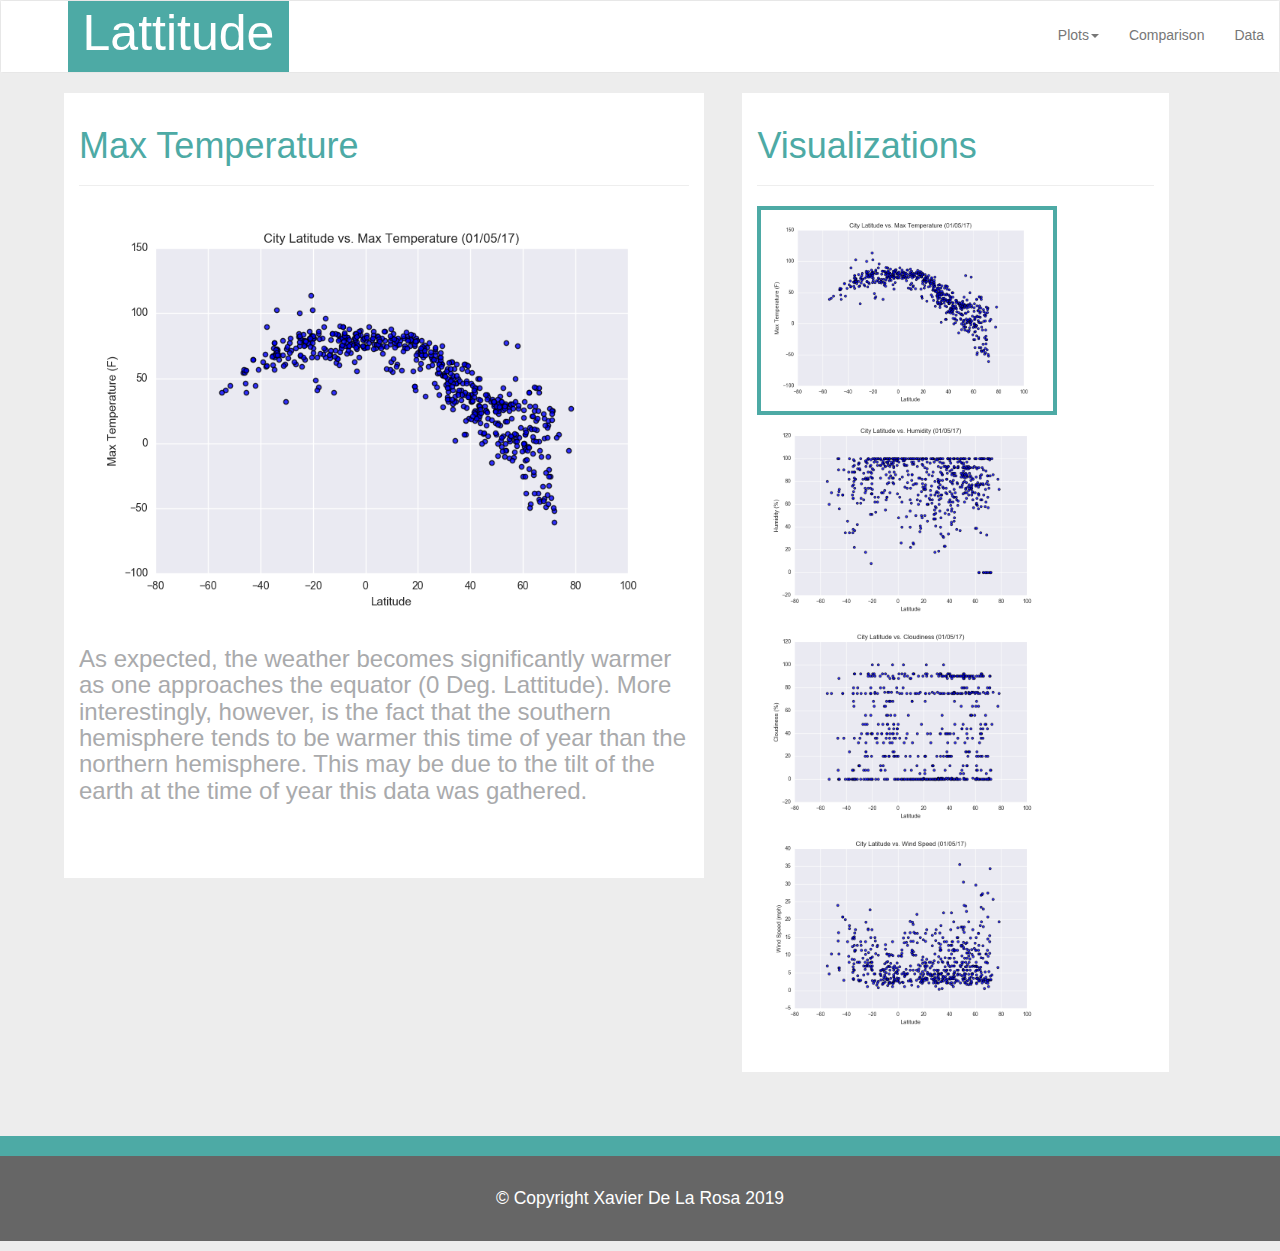
<file: Fig1.html>
<!DOCTYPE html>
<html lang="en">
<head>
    <meta charset="UTF-8">
    <title>Bootstrap Visualization Dashboard</title>
    <script src="https://code.jquery.com/jquery-3.3.1.slim.min.js" 
        integrity="sha384-q8i/X+965DzO0rT7abK41JStQIAqVgRVzpbzo5smXKp4YfRvH+8abtTE1Pi6jizo" crossorigin="anonymous">
    </script>
    <script src="https://cdnjs.cloudflare.com/ajax/libs/popper.js/1.14.3/umd/popper.min.js" 
        integrity="sha384-ZMP7rVo3mIykV+2+9J3UJ46jBk0WLaUAdn689aCwoqbBJiSnjAK/l8WvCWPIPm49" crossorigin="anonymous">
    </script>
    <script src="https://stackpath.bootstrapcdn.com/bootstrap/4.1.3/js/bootstrap.min.js" 
        integrity="sha384-ChfqqxuZUCnJSK3+MXmPNIyE6ZbWh2IMqE241rYiqJxyMiZ6OW/JmZQ5stwEULTy" crossorigin="anonymous">
    </script>
    <link rel="stylesheet" href="https://maxcdn.bootstrapcdn.com/bootstrap/3.3.7/css/bootstrap.min.css"
        integrity="sha384-BVYiiSIFeK1dGmJRAkycuHAHRg32OmUcww7on3RYdg4Va+PmSTsz/K68vbdEjh4u" crossorigin="anonymous">
    <link rel="stylesheet" type="text/css" href="style_fig1.css">
</head>

<body>

    <nav class="navbar navbar-default">
        <div class="container-fluid">
            <div class="navbar-header">
                <button type="button" class="navbar-toggle collapsed" data-toggle="collapse" data-target="#bs-example-navbar-collapse-1" 
                    aria-expanded="true">
                <span class="sr-only">Toggle navigation</span>
                <span class="icon-bar"></span>
                <span class="icon-bar"></span>
                <span class="icon-bar"></span>
                </button>
                <a class="navbar-brand" href="index.html">Lattitude</a>
            </div>
            <div class="collapse navbar-collapse" id="navbarSupportedContent">
                <ul class="nav navbar-nav navbar-right mr-auto">
                    <li class="dropdown">
                        <a href="#" class="nav link dropdown-toggle" data-toggle="dropdown" role="button" aria-haspopup="true" 
                            aria-expanded="false">Plots<span class="caret"></span></a>
                        <ul class="dropdown-menu">
                            <li><a href="Fig1.html">Max Temperature</a></li>
                            <li><a href="Fig2.html">Humidity</a></li>
                            <li><a href="Fig3.html">Cloudiness</a></li>
                            <li><a href="Fig4.html">Wind Speed</a></li>
                        </ul>
                    </li>
                    <li><a href="comparison.html">Comparison</a></li>
                    <li><a href="data.html">Data</a></li>
                </ul>
            </div>
        </div>
    </nav>

    <div class="container-fluid">
        <div class="col-md-6">
            <h1>Max Temperature</h1>
            <hr>
            <img src="Resources/Fig1.png"/>
            <h3>As expected, the weather becomes significantly warmer as one approaches the equator (0 Deg. Lattitude). More interestingly,
                however, is the fact that the southern hemisphere tends to be warmer this time of year than the northern hemisphere. This may
                be due to the tilt of the earth at the time of year this data was gathered.
            </h3>
        </div>
        <div class="col-md-4">
            <h1>Visualizations</h1>
            <hr>
            <img src="Resources/Fig1.png" width="300"/>
            <img src="Resources/Fig2.png" width="300"/>
            <img src="Resources/Fig3.png" width="300"/>
            <img src="Resources/Fig4.png" width="300"/>
        </div>
    </div>

    <div class="container-fluid">
            <div class="col-md-12">
                    <div class="card">
                            <div class="card-header">[]
                            </div>
                            <div class="card-body">
                              <blockquote class="blockquote mb-0">
                                <p>© Copyright Xavier De La Rosa 2019</p>
                              </blockquote>
                            </div>
                          </div>
                </div>
                </div>

    <script>
        src="https://cdnjs.cloudflare.com/ajax/libs/popper.js/1.14.7/umd/popper.min.js"
    </script>

</body>
</html>
</file>
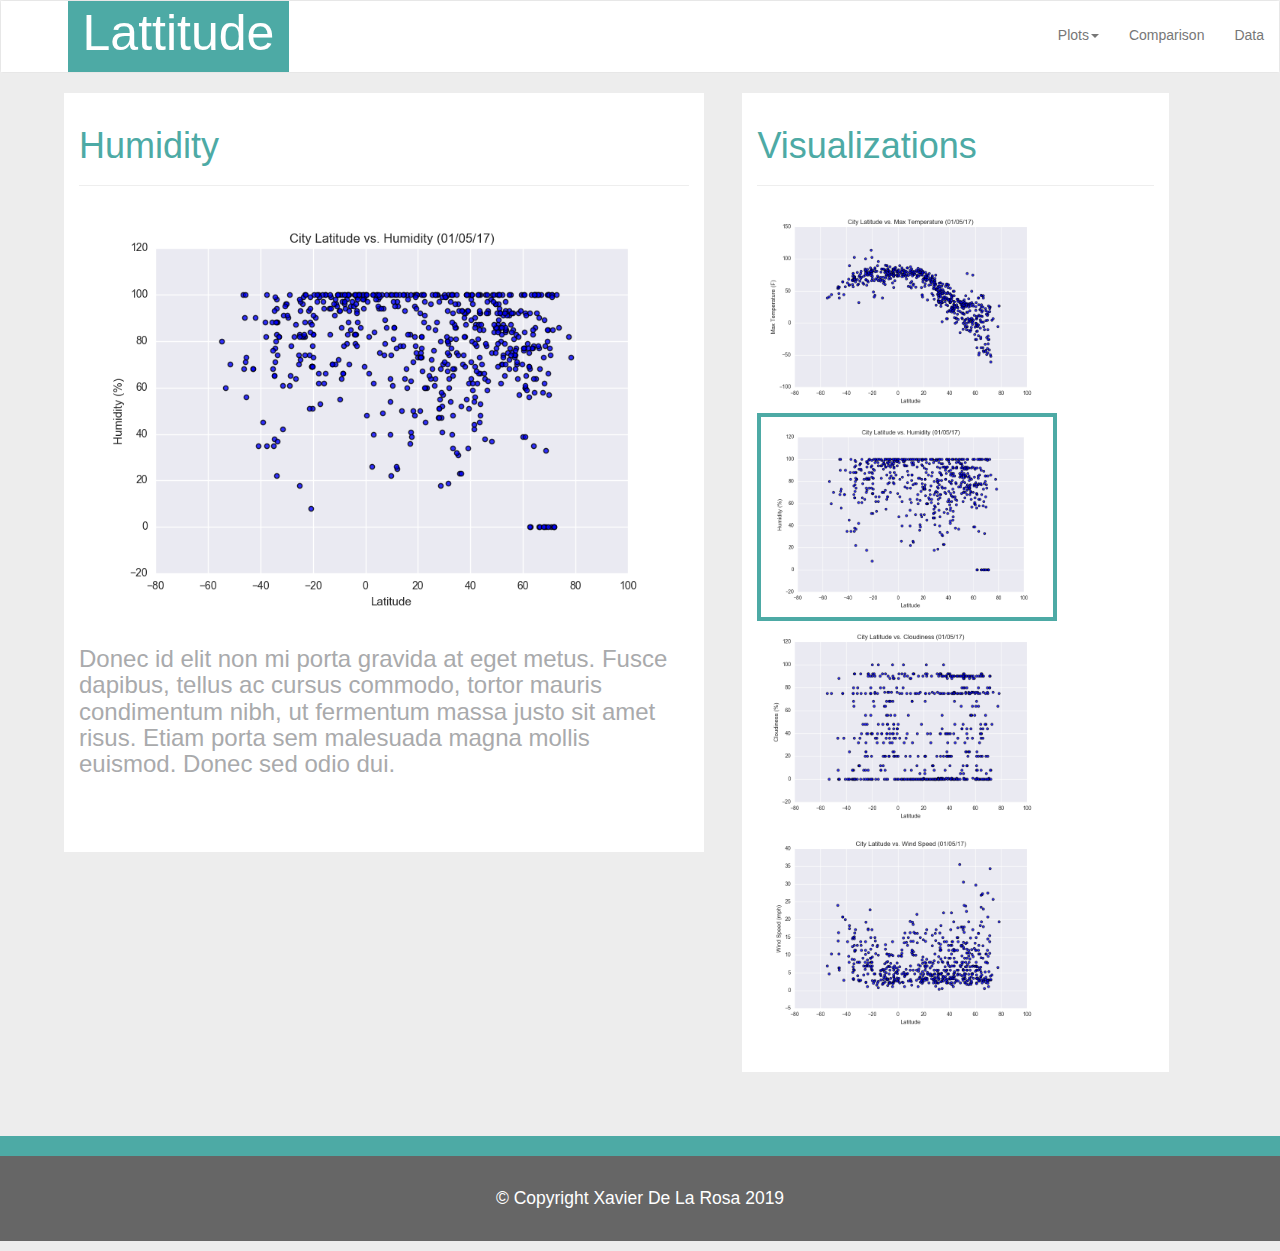
<file: Fig2.html>
<!DOCTYPE html>
<html lang="en">
<head>
    <meta charset="UTF-8">
    <title>Bootstrap Visualization Dashboard</title>
    <script src="https://code.jquery.com/jquery-3.3.1.slim.min.js" 
        integrity="sha384-q8i/X+965DzO0rT7abK41JStQIAqVgRVzpbzo5smXKp4YfRvH+8abtTE1Pi6jizo" crossorigin="anonymous">
    </script>
    <script src="https://cdnjs.cloudflare.com/ajax/libs/popper.js/1.14.3/umd/popper.min.js" 
        integrity="sha384-ZMP7rVo3mIykV+2+9J3UJ46jBk0WLaUAdn689aCwoqbBJiSnjAK/l8WvCWPIPm49" crossorigin="anonymous">
    </script>
    <script src="https://stackpath.bootstrapcdn.com/bootstrap/4.1.3/js/bootstrap.min.js" 
        integrity="sha384-ChfqqxuZUCnJSK3+MXmPNIyE6ZbWh2IMqE241rYiqJxyMiZ6OW/JmZQ5stwEULTy" crossorigin="anonymous">
    </script>
    <link rel="stylesheet" href="https://maxcdn.bootstrapcdn.com/bootstrap/3.3.7/css/bootstrap.min.css"
        integrity="sha384-BVYiiSIFeK1dGmJRAkycuHAHRg32OmUcww7on3RYdg4Va+PmSTsz/K68vbdEjh4u" crossorigin="anonymous">
    <link rel="stylesheet" type="text/css" href="style_fig2.css">
</head>

<body>

    <nav class="navbar navbar-default">
        <div class="container-fluid">
            <div class="navbar-header">
                <button type="button" class="navbar-toggle collapsed" data-toggle="collapse" data-target="#bs-example-navbar-collapse-1" 
                    aria-expanded="true">
                <span class="sr-only">Toggle navigation</span>
                <span class="icon-bar"></span>
                <span class="icon-bar"></span>
                <span class="icon-bar"></span>
                </button>
                <a class="navbar-brand" href="index.html">Lattitude</a>
            </div>
            <div class="collapse navbar-collapse" id="navbarSupportedContent">
                <ul class="nav navbar-nav navbar-right mr-auto">
                    <li class="dropdown">
                        <a href="#" class="nav link dropdown-toggle" data-toggle="dropdown" role="button" aria-haspopup="true" 
                            aria-expanded="false">Plots<span class="caret"></span></a>
                        <ul class="dropdown-menu">
                            <li><a href="Fig1.html">Max Temperature</a></li>
                            <li><a href="Fig2.html">Humidity</a></li>
                            <li><a href="Fig3.html">Cloudiness</a></li>
                            <li><a href="Fig4.html">Wind Speed</a></li>
                        </ul>
                    </li>
                    <li><a href="comparison.html">Comparison</a></li>
                    <li><a href="data.html">Data</a></li>
                </ul>
            </div>
        </div>
    </nav>

    <div class="container-fluid">
        <div class="col-md-6">
            <h1>Humidity</h1>
            <hr>
            <img src="Resources/Fig2.png"/>
            <h3>Donec id elit non mi porta gravida at eget metus. Fusce dapibus, tellus ac cursus commodo, tortor mauris condimentum nibh, 
                ut fermentum massa justo sit amet risus. Etiam porta sem malesuada magna mollis euismod. Donec sed odio dui.
            </h3>
        </div>
        <div class="col-md-4">
            <h1>Visualizations</h1>
            <hr>
            <img src="Resources/Fig1.png" width="300"/>
            <img src="Resources/Fig2.png" width="300"/>
            <img src="Resources/Fig3.png" width="300"/>
            <img src="Resources/Fig4.png" width="300"/>
        </div>
    </div>

    <div class="container-fluid">
            <div class="col-md-12">
                    <div class="card">
                            <div class="card-header">[]
                            </div>
                            <div class="card-body">
                              <blockquote class="blockquote mb-0">
                                <p>© Copyright Xavier De La Rosa 2019</p>
                              </blockquote>
                            </div>
                          </div>
                </div>
                </div>

    <script>
        src="https://cdnjs.cloudflare.com/ajax/libs/popper.js/1.14.7/umd/popper.min.js"
    </script>

</body>
</html>
</file>
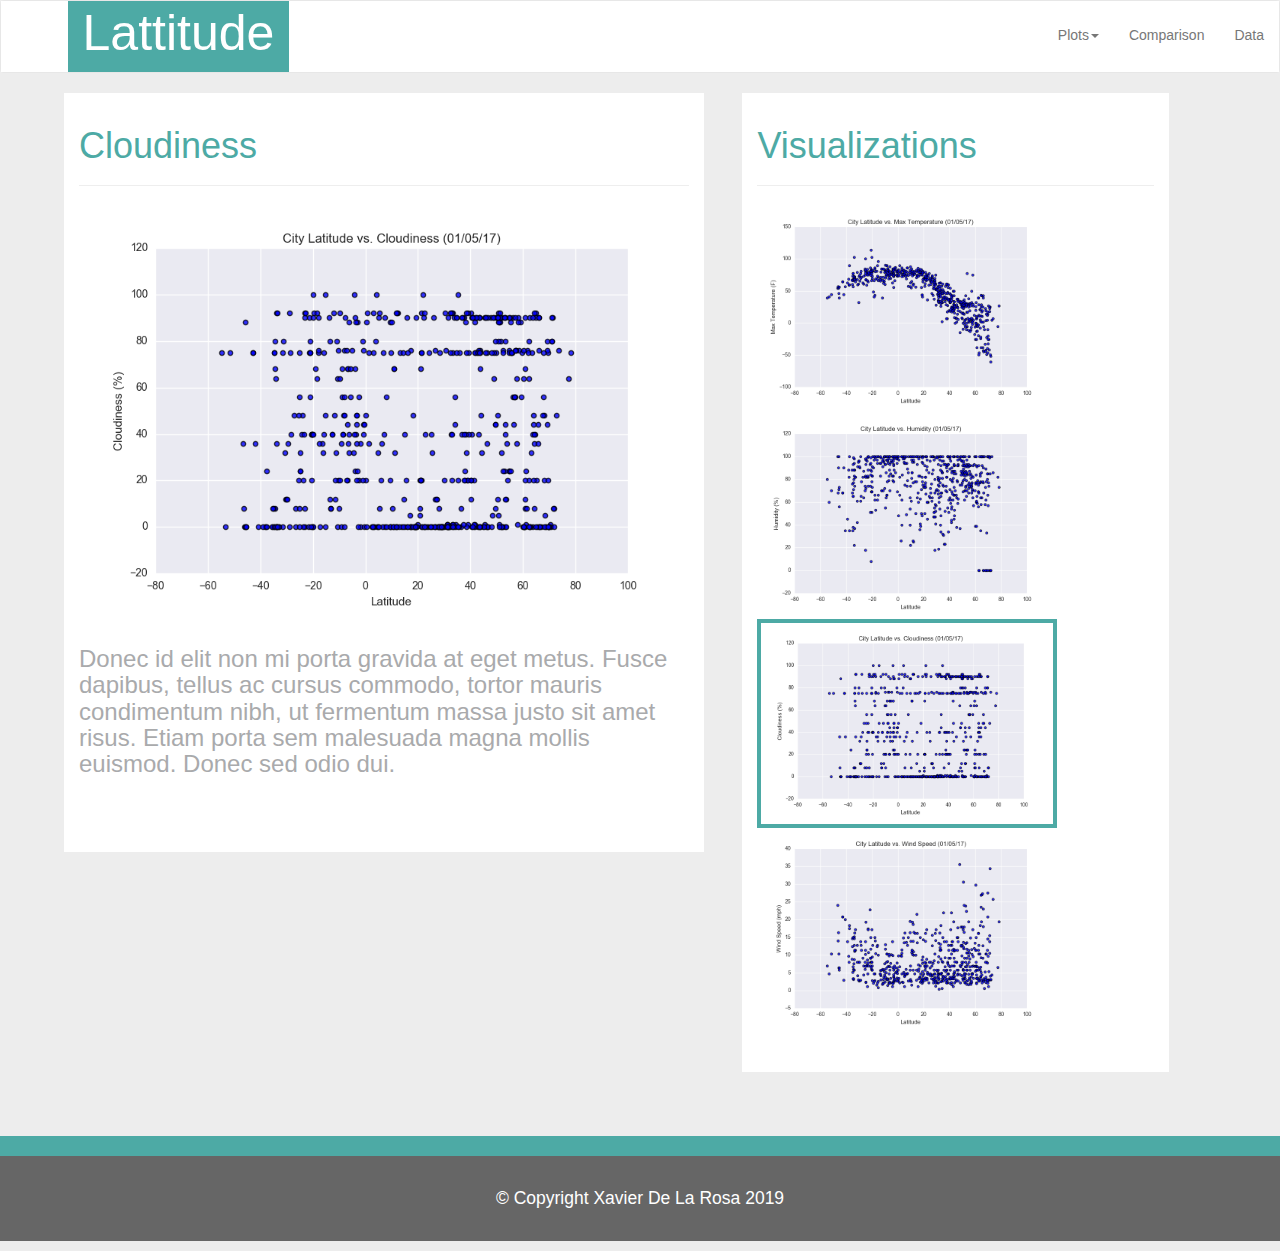
<file: Fig3.html>
<!DOCTYPE html>
<html lang="en">
<head>
    <meta charset="UTF-8">
    <title>Bootstrap Visualization Dashboard</title>
    <script src="https://code.jquery.com/jquery-3.3.1.slim.min.js" 
        integrity="sha384-q8i/X+965DzO0rT7abK41JStQIAqVgRVzpbzo5smXKp4YfRvH+8abtTE1Pi6jizo" crossorigin="anonymous">
    </script>
    <script src="https://cdnjs.cloudflare.com/ajax/libs/popper.js/1.14.3/umd/popper.min.js" 
        integrity="sha384-ZMP7rVo3mIykV+2+9J3UJ46jBk0WLaUAdn689aCwoqbBJiSnjAK/l8WvCWPIPm49" crossorigin="anonymous">
    </script>
    <script src="https://stackpath.bootstrapcdn.com/bootstrap/4.1.3/js/bootstrap.min.js" 
        integrity="sha384-ChfqqxuZUCnJSK3+MXmPNIyE6ZbWh2IMqE241rYiqJxyMiZ6OW/JmZQ5stwEULTy" crossorigin="anonymous">
    </script>
    <link rel="stylesheet" href="https://maxcdn.bootstrapcdn.com/bootstrap/3.3.7/css/bootstrap.min.css"
        integrity="sha384-BVYiiSIFeK1dGmJRAkycuHAHRg32OmUcww7on3RYdg4Va+PmSTsz/K68vbdEjh4u" crossorigin="anonymous">
    <link rel="stylesheet" type="text/css" href="style_fig3.css">
</head>

<body>

    <nav class="navbar navbar-default">
        <div class="container-fluid">
            <div class="navbar-header">
                <button type="button" class="navbar-toggle collapsed" data-toggle="collapse" data-target="#bs-example-navbar-collapse-1" 
                    aria-expanded="true">
                <span class="sr-only">Toggle navigation</span>
                <span class="icon-bar"></span>
                <span class="icon-bar"></span>
                <span class="icon-bar"></span>
                </button>
                <a class="navbar-brand" href="index.html">Lattitude</a>
            </div>
            <div class="collapse navbar-collapse" id="navbarSupportedContent">
                <ul class="nav navbar-nav navbar-right mr-auto">
                    <li class="dropdown">
                        <a href="#" class="nav link dropdown-toggle" data-toggle="dropdown" role="button" aria-haspopup="true" 
                            aria-expanded="false">Plots<span class="caret"></span></a>
                        <ul class="dropdown-menu">
                            <li><a href="Fig1.html">Max Temperature</a></li>
                            <li><a href="Fig2.html">Humidity</a></li>
                            <li><a href="Fig3.html">Cloudiness</a></li>
                            <li><a href="Fig4.html">Wind Speed</a></li>
                        </ul>
                    </li>
                    <li><a href="comparison.html">Comparison</a></li>
                    <li><a href="data.html">Data</a></li>
                </ul>
            </div>
        </div>
    </nav>

    <div class="container-fluid">
        <div class="col-md-6">
            <h1>Cloudiness</h1>
            <hr>
            <img src="Resources/Fig3.png"/>
            <h3>Donec id elit non mi porta gravida at eget metus. Fusce dapibus, tellus ac cursus commodo, tortor mauris condimentum nibh, ut fermentum 
                massa justo sit amet risus. Etiam porta sem malesuada magna mollis euismod. Donec sed odio dui.
            </h3>
        </div>
        <div class="col-md-4">
            <h1>Visualizations</h1>
            <hr>
            <img src="Resources/Fig1.png" width="300"/>
            <img src="Resources/Fig2.png" width="300"/>
            <img src="Resources/Fig3.png" width="300"/>
            <img src="Resources/Fig4.png" width="300"/>
        </div>
    </div>

    <div class="container-fluid">
            <div class="col-md-12">
                    <div class="card">
                            <div class="card-header">[]
                            </div>
                            <div class="card-body">
                              <blockquote class="blockquote mb-0">
                                <p>© Copyright Xavier De La Rosa 2019</p>
                              </blockquote>
                            </div>
                          </div>
                </div>
                </div>

    <script>
        src="https://cdnjs.cloudflare.com/ajax/libs/popper.js/1.14.7/umd/popper.min.js"
    </script>

</body>
</html>
</file>
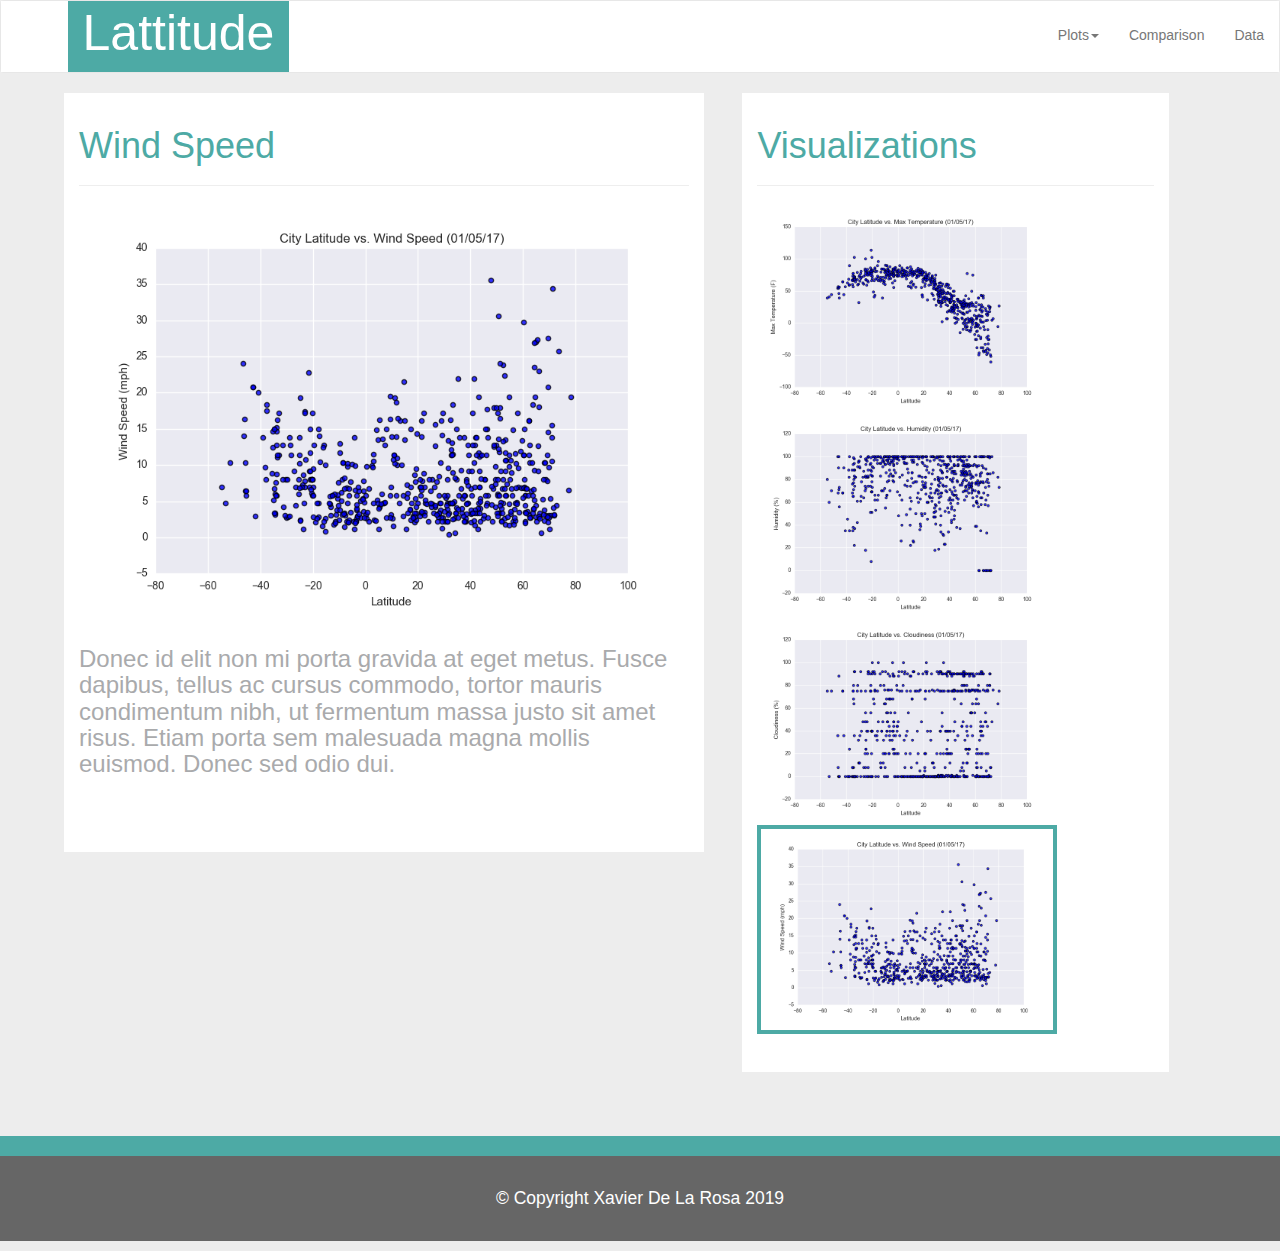
<file: Fig4.html>
<!DOCTYPE html>
<html lang="en">
<head>
    <meta charset="UTF-8">
    <title>Bootstrap Visualization Dashboard</title>
    <script src="https://code.jquery.com/jquery-3.3.1.slim.min.js" 
        integrity="sha384-q8i/X+965DzO0rT7abK41JStQIAqVgRVzpbzo5smXKp4YfRvH+8abtTE1Pi6jizo" crossorigin="anonymous">
    </script>
    <script src="https://cdnjs.cloudflare.com/ajax/libs/popper.js/1.14.3/umd/popper.min.js" 
        integrity="sha384-ZMP7rVo3mIykV+2+9J3UJ46jBk0WLaUAdn689aCwoqbBJiSnjAK/l8WvCWPIPm49" crossorigin="anonymous">
    </script>
    <script src="https://stackpath.bootstrapcdn.com/bootstrap/4.1.3/js/bootstrap.min.js" 
        integrity="sha384-ChfqqxuZUCnJSK3+MXmPNIyE6ZbWh2IMqE241rYiqJxyMiZ6OW/JmZQ5stwEULTy" crossorigin="anonymous">
    </script>
    <link rel="stylesheet" href="https://maxcdn.bootstrapcdn.com/bootstrap/3.3.7/css/bootstrap.min.css"
        integrity="sha384-BVYiiSIFeK1dGmJRAkycuHAHRg32OmUcww7on3RYdg4Va+PmSTsz/K68vbdEjh4u" crossorigin="anonymous">
    <link rel="stylesheet" type="text/css" href="style_fig4.css">
</head>

<body>

    <nav class="navbar navbar-default">
        <div class="container-fluid">
            <div class="navbar-header">
                <button type="button" class="navbar-toggle collapsed" data-toggle="collapse" data-target="#bs-example-navbar-collapse-1" 
                    aria-expanded="true">
                <span class="sr-only">Toggle navigation</span>
                <span class="icon-bar"></span>
                <span class="icon-bar"></span>
                <span class="icon-bar"></span>
                </button>
                <a class="navbar-brand" href="index.html">Lattitude</a>
            </div>
            <div class="collapse navbar-collapse" id="navbarSupportedContent">
                <ul class="nav navbar-nav navbar-right mr-auto">
                    <li class="dropdown">
                        <a href="#" class="nav link dropdown-toggle" data-toggle="dropdown" role="button" aria-haspopup="true" 
                            aria-expanded="false">Plots<span class="caret"></span></a>
                        <ul class="dropdown-menu">
                            <li><a href="Fig1.html">Max Temperature</a></li>
                            <li><a href="Fig2.html">Humidity</a></li>
                            <li><a href="Fig3.html">Cloudiness</a></li>
                            <li><a href="Fig4.html">Wind Speed</a></li>
                        </ul>
                    </li>
                    <li><a href="comparison.html">Comparison</a></li>
                    <li><a href="data.html">Data</a></li>
                </ul>
            </div>
        </div>
    </nav>

    <div class="container-fluid">
        <div class="col-md-6">
            <h1>Wind Speed</h1>
            <hr>
            <img src="Resources/Fig4.png"/>
            <h3>Donec id elit non mi porta gravida at eget metus. Fusce dapibus, tellus ac cursus commodo, tortor mauris condimentum nibh, ut fermentum 
                massa justo sit amet risus. Etiam porta sem malesuada magna mollis euismod. Donec sed odio dui.
            </h3>
        </div>
        <div class="col-md-4">
            <h1>Visualizations</h1>
            <hr>
            <img src="Resources/Fig1.png" width="300"/>
            <img src="Resources/Fig2.png" width="300"/>
            <img src="Resources/Fig3.png" width="300"/>
            <img src="Resources/Fig4.png" width="300"/>
        </div>
    </div>

    <div class="container-fluid">
            <div class="col-md-12">
                    <div class="card">
                            <div class="card-header">[]
                            </div>
                            <div class="card-body">
                              <blockquote class="blockquote mb-0">
                                <p>© Copyright Xavier De La Rosa 2019</p>
                              </blockquote>
                            </div>
                          </div>
                </div>
                </div>

    <script>
        src="https://cdnjs.cloudflare.com/ajax/libs/popper.js/1.14.7/umd/popper.min.js"
    </script>

</body>
</html>
</file>
<file: style_main.css>
.navbar-default .navbar-brand 
{
    color: white;
    font-size: 50px;
    background-color: rgb(77, 170, 165);
    padding-top: 10%;
    padding-bottom: 22%;
    font-family: 'Times New Roman'
}


.navbar>.container-fluid .navbar-brand 
{
    margin-left: 30%;
}

.navbar-right
{
    padding-top: 0.7%
}

.collapse.navbar-collapse
{
    background-color: white;
}

.col-md-12
{
    margin-top: 5%;
}

body 
{
    background-color: rgb(237, 237, 237);
}

.container-fluid 
{
    padding-right: 0px;
    padding-left: 0px;
}

.col-md-6
{
    background-color: white;
    margin-left: 5%;
    padding-bottom: 5%;
    padding-top: 1%
}

img
{
    max-width: 100%;
}

h1 
{
    color: rgb(77, 170, 165);
}

h3
{
    color: rgb(169, 170, 172);
}

.col-md-4
{
    background-color: white;
    margin-left: 3%;
    padding-bottom: 3%;
    padding-top: 1%
}

.card-header
{
    text-align: center;
    background-color: rgb(77, 170, 165);
    color: rgb(77, 170, 165);
}

.blockquote.mb-0
{
    text-align: center;
    color: white;
    background-color: rgb(102, 102, 102);
    border-left: 0px;
    margin-bottom: 0px;
    padding-bottom: 30px;
    padding-top: 30px;
}

.card-body
{
    margin-bottom: 0px;
}

.col-md-12
{
    padding-left: 0px;
    padding-right: 0px;
    /* margin-bottom: 1rem!important; */
    
}

/* For comparison  */
.h1
{
    text-align: center;
}

.wrapper 
{
    column-count: 1;
    column-gap: 50px;
    padding: 50px;
}
  
  .star 
  {
    float: left;
    width: 250px;
    shape-outside: "Resources/Fig1.png";
    shape-margin:20px;
    margin-right: 20px;
    margin-bottom: 20px;
  }

  .container-fluid.col-md-12
  {
      margin-bottom: 0px;
  }
</file>
<file: style_fig1.css>
.navbar-default .navbar-brand 
{
    color: white;
    font-size: 50px;
    background-color: rgb(77, 170, 165);
    padding-top: 10%;
    padding-bottom: 22%;
}

.navbar>.container-fluid .navbar-brand 
{
    margin-left: 30%;
}

.navbar-right
{
    padding-top: 0.7%
}

.collapse.navbar-collapse
{
    background-color: white;
}

.col-md-12
{
    margin-top: 5%;
}

body 
{
    background-color: rgb(237, 237, 237);
}

.container-fluid 
{
    padding-right: 0px;
    padding-left: 0px;
}

.col-md-6
{
    background-color: white;
    margin-left: 5%;
    padding-bottom: 5%;
    padding-top: 1%
}

img
{
    max-width: 100%;
}

h1 
{
    color: rgb(77, 170, 165);
}

h3
{
    color: rgb(169, 170, 172);
}

.col-md-4
{
    background-color: white;
    margin-left: 3%;
    padding-bottom: 3%;
    padding-top: 1%
}

.card-header
{
    text-align: center;
    background-color: rgb(77, 170, 165);
    color: rgb(77, 170, 165);
}

.blockquote.mb-0
{
    text-align: center;
    color: white;
    background-color: rgb(102, 102, 102);
    border-left: 0px;
    margin-bottom: 0px;
    padding-bottom: 30px;
    padding-top: 30px;
}

.card-body
{
    margin-bottom: 0px;
}

.col-md-12
{
    padding-left: 0px;
    padding-right: 0px;
    margin-bottom: 1rem!important;
    
}

/* For comparison  */
.h1
{
    text-align: center;
}

.col-md-4 img[src="Resources/Fig1.png"]
{ 
    border:1px solid rgb(77, 170, 165);
    border-width: 4px;
}
</file>
<file: style_fig2.css>
.navbar-default .navbar-brand 
{
    color: white;
    font-size: 50px;
    background-color: rgb(77, 170, 165);
    padding-top: 10%;
    padding-bottom: 22%;
}

.navbar>.container-fluid .navbar-brand 
{
    margin-left: 30%;
}

.navbar-right
{
    padding-top: 0.7%
}

.collapse.navbar-collapse
{
    background-color: white;
}

.col-md-12
{
    margin-top: 5%;
}

body 
{
    background-color: rgb(237, 237, 237);
}

.container-fluid 
{
    padding-right: 0px;
    padding-left: 0px;
}

.col-md-6
{
    background-color: white;
    margin-left: 5%;
    padding-bottom: 5%;
    padding-top: 1%
}

img
{
    max-width: 100%;
}

h1 
{
    color: rgb(77, 170, 165);
}

h3
{
    color: rgb(169, 170, 172);
}

.col-md-4
{
    background-color: white;
    margin-left: 3%;
    padding-bottom: 3%;
    padding-top: 1%
}

.card-header
{
    text-align: center;
    background-color: rgb(77, 170, 165);
    color: rgb(77, 170, 165);
}

.blockquote.mb-0
{
    text-align: center;
    color: white;
    background-color: rgb(102, 102, 102);
    border-left: 0px;
    margin-bottom: 0px;
    padding-bottom: 30px;
    padding-top: 30px;
}

.card-body
{
    margin-bottom: 0px;
}

.col-md-12
{
    padding-left: 0px;
    padding-right: 0px;
    margin-bottom: 1rem!important;
    
}

/* For comparison  */
.h1
{
    text-align: center;
}

.col-md-4 img[src="Resources/Fig2.png"]
{ 
    border:1px solid rgb(77, 170, 165);
    border-width: 4px;
}
</file>
<file: style_fig3.css>
.navbar-default .navbar-brand 
{
    color: white;
    font-size: 50px;
    background-color: rgb(77, 170, 165);
    padding-top: 10%;
    padding-bottom: 22%;
}

.navbar>.container-fluid .navbar-brand 
{
    margin-left: 30%;
}

.navbar-right
{
    padding-top: 0.7%
}

.collapse.navbar-collapse
{
    background-color: white;
}

.col-md-12
{
    margin-top: 5%;
}

body 
{
    background-color: rgb(237, 237, 237);
}

.container-fluid 
{
    padding-right: 0px;
    padding-left: 0px;
}

.col-md-6
{
    background-color: white;
    margin-left: 5%;
    padding-bottom: 5%;
    padding-top: 1%
}

img
{
    max-width: 100%;
}

h1 
{
    color: rgb(77, 170, 165);
}

h3
{
    color: rgb(169, 170, 172);
}

.col-md-4
{
    background-color: white;
    margin-left: 3%;
    padding-bottom: 3%;
    padding-top: 1%
}

.card-header
{
    text-align: center;
    background-color: rgb(77, 170, 165);
    color: rgb(77, 170, 165);
}

.blockquote.mb-0
{
    text-align: center;
    color: white;
    background-color: rgb(102, 102, 102);
    border-left: 0px;
    margin-bottom: 0px;
    padding-bottom: 30px;
    padding-top: 30px;
}

.card-body
{
    margin-bottom: 0px;
}

.col-md-12
{
    padding-left: 0px;
    padding-right: 0px;
    margin-bottom: 1rem!important;
    
}

/* For comparison  */
.h1
{
    text-align: center;
}

.col-md-4 img[src="Resources/Fig3.png"]
{ 
    border:1px solid rgb(77, 170, 165);
    border-width: 4px;
}
</file>
<file: style_fig4.css>
.navbar-default .navbar-brand 
{
    color: white;
    font-size: 50px;
    background-color: rgb(77, 170, 165);
    padding-top: 10%;
    padding-bottom: 22%;
}

.navbar>.container-fluid .navbar-brand 
{
    margin-left: 30%;
}

.navbar-right
{
    padding-top: 0.7%
}

.collapse.navbar-collapse
{
    background-color: white;
}

.col-md-12
{
    margin-top: 5%;
}

body 
{
    background-color: rgb(237, 237, 237);
}

.container-fluid 
{
    padding-right: 0px;
    padding-left: 0px;
}

.col-md-6
{
    background-color: white;
    margin-left: 5%;
    padding-bottom: 5%;
    padding-top: 1%
}

img
{
    max-width: 100%;
}

h1 
{
    color: rgb(77, 170, 165);
}

h3
{
    color: rgb(169, 170, 172);
}

.col-md-4
{
    background-color: white;
    margin-left: 3%;
    padding-bottom: 3%;
    padding-top: 1%
}

.card-header
{
    text-align: center;
    background-color: rgb(77, 170, 165);
    color: rgb(77, 170, 165);
}

.blockquote.mb-0
{
    text-align: center;
    color: white;
    background-color: rgb(102, 102, 102);
    border-left: 0px;
    margin-bottom: 0px;
    padding-bottom: 30px;
    padding-top: 30px;
}

.card-body
{
    margin-bottom: 0px;
}

.col-md-12
{
    padding-left: 0px;
    padding-right: 0px;
    margin-bottom: 1rem!important;
    
}

/* For comparison  */
.h1
{
    text-align: center;
}

.col-md-4 img[src="Resources/Fig4.png"]
{ 
    border:1px solid rgb(77, 170, 165);
    border-width: 4px;
}
</file>
